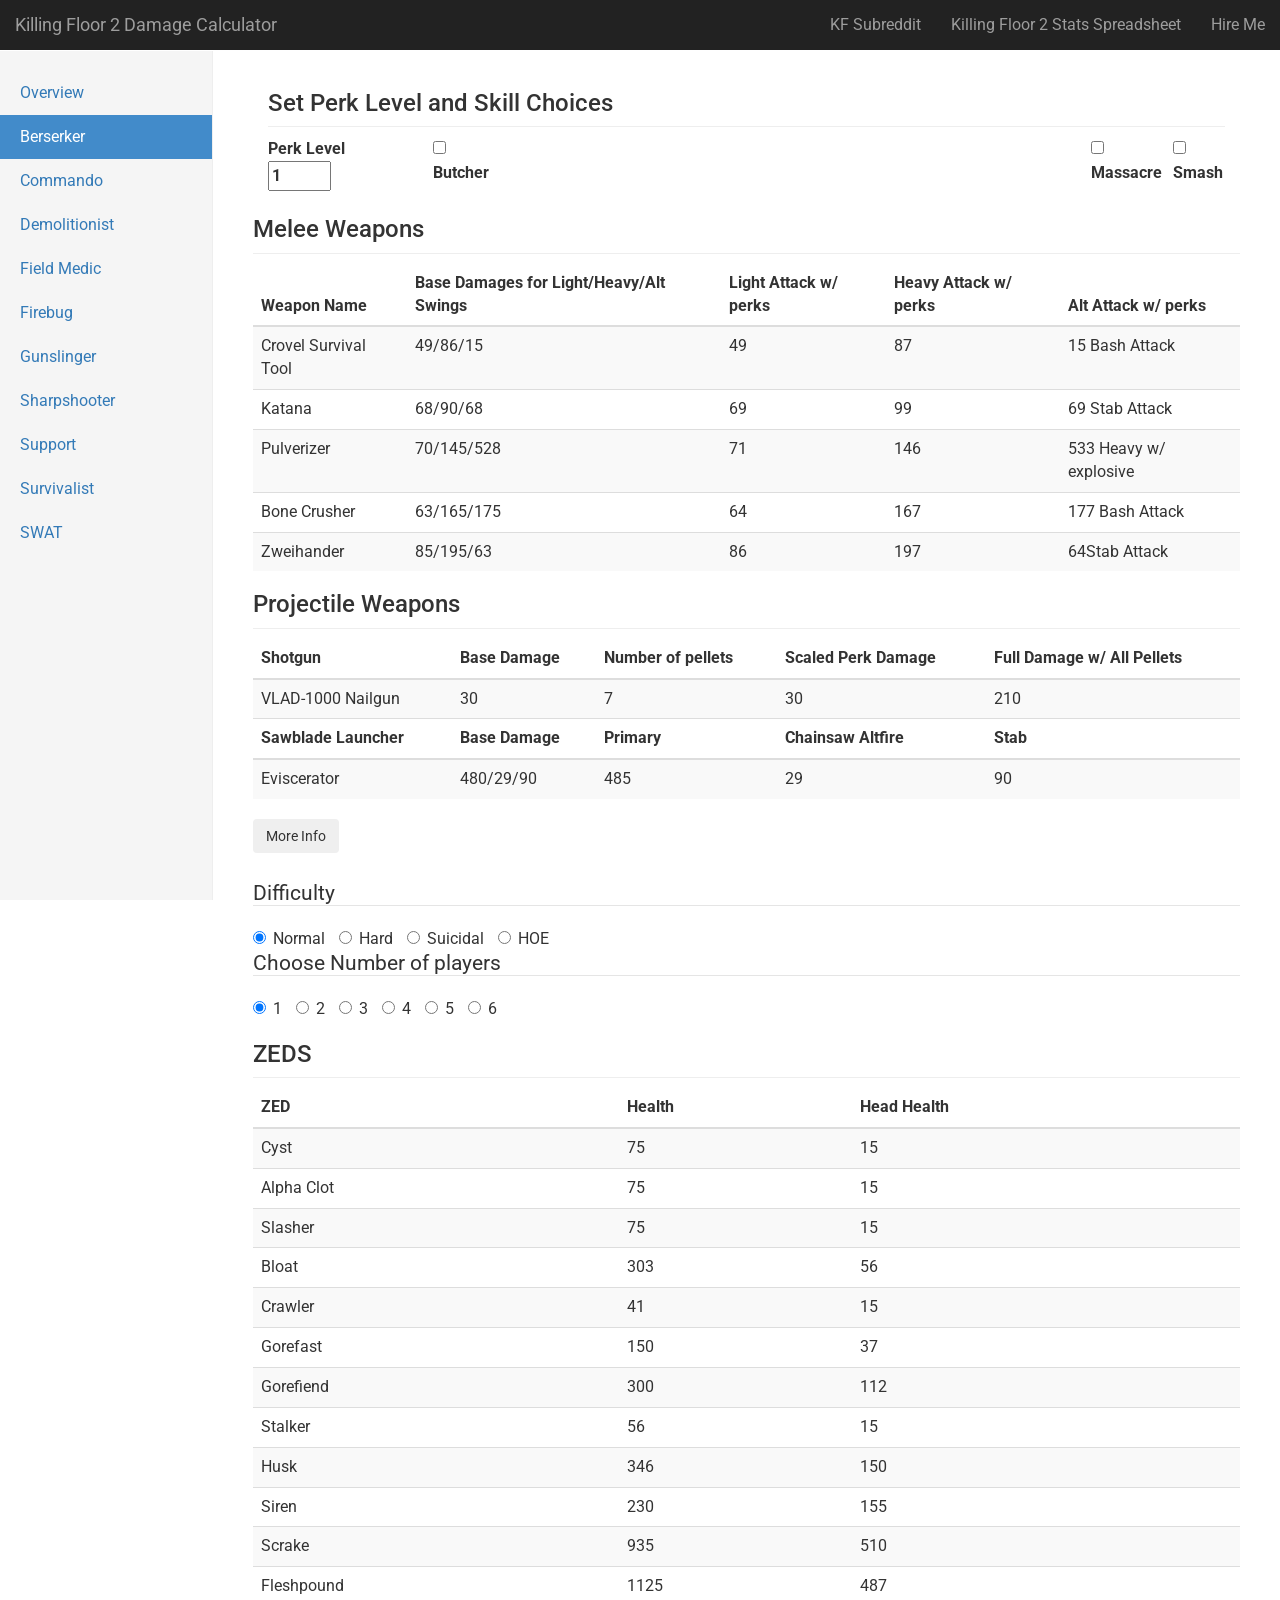
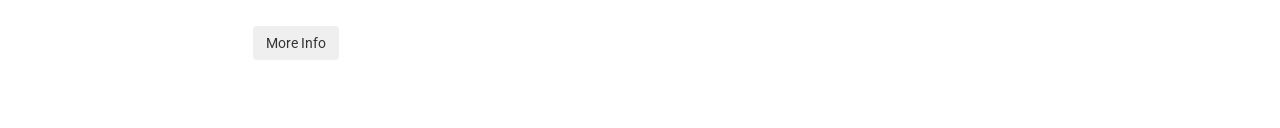
<file: berserker.html>
<!DOCTYPE html>
<html lang="en">

<head>
    <script>
        (function (i, s, o, g, r, a, m) {
            i['GoogleAnalyticsObject'] = r;
            i[r] = i[r] || function () {
                (i[r].q = i[r].q || []).push(arguments)
            }, i[r].l = 1 * new Date();
            a = s.createElement(o),
                m = s.getElementsByTagName(o)[0];
            a.async = 1;
            a.src = g;
            m.parentNode.insertBefore(a, m)
        })(window, document, 'script', 'https://www.google-analytics.com/analytics.js', 'ga');
        ga('create', 'UA-91874922-1', 'auto');
        ga('send', 'pageview');
    </script>
    <meta charset="utf-8">
    <meta http-equiv="X-UA-Compatible" content="IE=edge">
    <meta name="viewport" content="width=device-width, initial-scale=1">
    <link rel="icon" href="images/webico.ico">
    <title> KF2 Calculator</title>
    <script src="https://ajax.googleapis.com/ajax/libs/jquery/3.1.1/jquery.min.js"></script>
    <link href="bootstrap/css/bootstrap.min.css" rel="stylesheet">
    <link href="https://fonts.googleapis.com/css?family=Roboto:400,700" rel="stylesheet">

    <link href="styles/theme.default.min.css" rel="stylesheet">
    <link href="styles/main.css" rel="stylesheet">
</head>

<body>
    <nav class="navbar navbar-inverse navbar-fixed-top">
        <div class="container-fluid">
            <div class="navbar-header">
                <button type="button" class="navbar-toggle collapsed" data-toggle="collapse" data-target="#navbar" aria-expanded="false"
                    aria-controls="navbar"><span class="sr-only">Toggle navigation</span></button>
                <a class="navbar-brand" href="index.html">Killing Floor 2 Damage Calculator</a>
            </div>
            <div id="navbar" class="navbar-collapse collapse">
                <ul class="nav navbar-nav navbar-right">
                    <li><a href="https://www.reddit.com/r/killingfloor/">KF Subreddit</a></li>
                    <li><a href="https://docs.google.com/spreadsheets/d/1GDpg2mN1l_86U_RaDug0glFx8cZCuErwxZLiBKl9SyY/edit#gid=2068776317">Killing Floor 2 Stats Spreadsheet</a></li>
                    <li><a href="hire.html">Hire Me</a></li>
                </ul>
            </div>
        </div>
    </nav>
    <div class="container-fluid">
        <div class="row">
            <div class="col-sm-3 col-md-2 sidebar">
                <ul class="nav nav-sidebar">
                    <li><a href="index.html">Overview </a></li>
                    <li class="active"><a href="berserker.html">Berserker</a></li><span class="sr-only">(current)</span>
                    <li><a href="commando.html">Commando</a></li>
                    <li><a href="demolitionist.html">Demolitionist</a></li>
                    <li><a href="fieldmedic.html">Field Medic</a></li>
                    <li><a href="firebug.html">Firebug</a></li>
                    <li><a href="gunslinger.html">Gunslinger</a></li>
                    <li><a href="sharpshooter.html">Sharpshooter</a></li>
                    <li><a href="support.html">Support</a></li>
                    <li><a href="survivalist.html">Survivalist</a></li>
                    <li><a href="swat.html">SWAT</a></li>
                </ul>
<script async src="//pagead2.googlesyndication.com/pagead/js/adsbygoogle.js"></script>
<!-- sidebar res -->
<ins class="adsbygoogle"
     style="display:block"
     data-ad-client="ca-pub-0048982387602585"
     data-ad-slot="5665809515"
     data-ad-format="auto"></ins>
<script>
(adsbygoogle = window.adsbygoogle || []).push({});
</script>
            </div>

            <div class="col-sm-9 col-sm-offset-3 col-md-10 col-md-offset-2 main">
                <div class="container-fluid">
                    <h3 class="sub-header">Set Perk Level and Skill Choices</h3>
                    <div class="row">
                        <div class="col-xs-6 col-sm-3 col-lg-2">
                            <label>Perk Level <input type="number" class="equipCatValidation" id="perkLVL" name="perklevel" min="1" max="25" value="1"></label>
                        </div>
                        <div class="col-xs-6 col-sm-2 col-lg-1"> <label><input type="checkbox" id="chkbutch" value="" >Butcher</label>
                        </div>
                        <div class="col-xs-6 col-sm-2 col-lg-1 pull-right"> <label><input type="checkbox" id="chksmash" value="" >Smash</label>
                        </div>
                        <div class="col-xs-6 col-sm-2 col-lg-1 pull-right"> <label><input type="checkbox" id="chkmass" value="" >Massacre</label>
                        </div>
                    </div>
                </div>
                <h3 class="sub-header">Melee Weapons</h3>
                <div class="table-responsive">
                    <table class="table table-striped">
                        <thead>
                            <tr>
                                <th>Weapon Name</th>
                                <th>Base Damages for Light/Heavy/Alt Swings</th>
                                <th>Light Attack w/ perks</th>
                                <th>Heavy Attack w/ perks</th>
                                <th>Alt Attack w/ perks</th>
                            </tr>
                        </thead>
                        <tbody>
                            <tr data-toggle="tooltip" data-placement="top" title="Primary - Slashing<br>Alt - Bludgeon">
                                <td>Crovel Survival Tool</td>
                                <td>49/86/15</td>
                                <td><span class="cst1"></span></td>
                                <td><span class="cst2"></span></td>
                                <td><span class="cst3"></span> Bash Attack</td>
                            </tr>
                            <tr data-toggle="tooltip" data-placement="top" title="Primary - Slashing <br>Stab - Piercing">
                                <td>Katana</td>
                                <td>68/90/68</td>
                                <td><span class="kat1"></span></td>
                                <td><span class="kat2"></span></td>
                                <td><span class="kat3"></span> Stab Attack</td>
                            </tr>
                            <tr data-toggle="tooltip" data-placement="top" title="Primary - Bludgeon <br>Alt - Explosive">
                                <td>Pulverizer</td>
                                <td>70/145/528</td>
                                <td><span class="pulv1"></span></td>
                                <td><span class="pulv2"></span></td>
                                <td><span class="pulv3"></span> Heavy w/ explosive</td>
                            </tr>
                            <tr data-toggle="tooltip" data-placement="top" title="Bludgeon">
                                <td>Bone Crusher</td>
                                <td>63/165/175</td>
                                <td><span class="bc1"></span></td>
                                <td><span class="bc2"></span></td>
                                <td><span class="bc3"></span> Bash Attack</td>
                            </tr>
                            <tr data-toggle="tooltip" data-placement="top" title="Primary - Slashing <br>Stab - Piercing">
                                <td>Zweihander</td>
                                <td>85/195/63</td>
                                <td><span class="zwei1"></span></td>
                                <td><span class="zwei2"></span></td>
                                <td><span class="zwei3"></span>Stab Attack</td>
                            </tr>
                        </tbody>
                    </table>
                    <h3 class="sub-header">Projectile Weapons</h3>
                    <table class="table table-striped">
                        <thead>
                            <tr>
                                <th>Shotgun</th>
                                <th>Base Damage</th>
                                <th>Number of pellets</th>
                                <th>Scaled Perk Damage</th>
                                <th>Full Damage w/ All Pellets</th>
                            </tr>
                        </thead>
                        <tbody>
                            <tr data-toggle="tooltip" data-placement="top" title="Primary: Ballistic_Shotgun">
                                <td>VLAD-1000 Nailgun</td>
                                <td>30</td>
                                <td>7</td>
                                <td><span class="ng1"></span></td>
                                <td><span class="ng2"></span></td>
                            </tr>
                            <thead>
                                <tr>
                                    <th>Sawblade Launcher</th>
                                    <th>Base Damage</th>
                                    <th>Primary</th>
                                    <th>Chainsaw Altfire</th>
                                    <th>Stab</th>
                                </tr>
                            </thead>
                            <tr data-toggle="tooltip" data-placement="top" title="Primary: Slashing">
                                <td>Eviscerator</td>
                                <td>480/29/90</td>
                                <td><span class="evis1"></span></td>
                                <td><span class="evis2"></span></td>
                                <td><span class="evis3"></span></td>
                            </tr>
                        </tbody>
                    </table>
                </div>

                <input type="button" class="btn moreInfoButtonClass" value="More Info">
                <div class="moreInfoDivClass">
                    <ul>
                        <li>Berserker's damage is rounded</li>
                        <li>All Berserker damage numbers are taken here at their highest value</li>
                        <li>Actual in-game damage dependent on melee tracers see <a href="https://docs.google.com/spreadsheets/d/1GDpg2mN1l_86U_RaDug0glFx8cZCuErwxZLiBKl9SyY/edit#gid=2068776317&range=A213:B213">here</a>                            </li>
                    </ul>
                </div>
                
                
                <div class="container-fluid">
                    <div class="row">
                        <fieldset>
                            <legend>Difficulty</legend>
                            <label class="radio-inline">
                        <input type="radio" name="difficulty" id="normaldiff" value="Normal" checked class = "rButton"> Normal
                    </label>
                            <label class="radio-inline">
                        <input type="radio" name="difficulty" id="harddiff" value="Hard" class = "rButton"> Hard
                    </label>
                            <label class="radio-inline">
                        <input type="radio" name="difficulty" id="suicidaldiff" value="Suicidal" class = "rButton"> Suicidal
                    </label>
                            <label class="radio-inline">
                        <input type="radio" name="difficulty" id="HOEdiff" value="HOE" class = "rButton"> HOE
                    </label>
                        </fieldset>
                    </div>

                    <div class="row">
                        <fieldset>
                            <legend>Choose Number of players</legend>
                            <label class="radio-inline">
                        <input type="radio" name="numberofplayers" id="1play" value="1play" checked class = "rButton"> 1
                    </label>
                            <label class="radio-inline">
                        <input type="radio" name="numberofplayers" id="2play" value="2play" class = "rButton"> 2
                    </label>
                            <label class="radio-inline">
                        <input type="radio" name="numberofplayers" id="3play" value="3play" class = "rButton"> 3
                    </label>
                            <label class="radio-inline">
                        <input type="radio" name="numberofplayers" id="4play" value="4play" class = "rButton"> 4
                    </label>
                            <label class="radio-inline">
                        <input type="radio" name="numberofplayers" id="5play" value="5play" class = "rButton"> 5
                    </label>
                            <label class="radio-inline">
                        <input type="radio" name="numberofplayers" id="6play" value="6play" class = "rButton"> 6
                    </label>
                        </fieldset>
                    </div>
                </div>

                <h3 class="sub-header">ZEDS</h3>
                <div class="table-responsive">
                    <table class="table table-striped">
                        <thead>
                            <tr>
                                <th>ZED</th>
                                <th>Health</th>
                                <th>Head Health</th>
                            </tr>
                        </thead>
                        <tbody>
                            <tr data-toggle="tooltip" data-placement="top" title="<div>
                               Resistances <br> Slashing - x0.85<br> Bludgeon - x0.9 <br> Microwave - x0.25 <br> <br>
                               Vulnerabilities <br> Ballistic_Submachinegun - x1.5 <br> Ballistic_AssaultRifle - x1.5 <br> Ballistic_Handgun - x1.01</div>">
                                <td> Cyst</td>
                                <td><span class="cysthp"></span></td>
                                <td><span class="cystHhp"></span></td>
                            </tr>
                            <tr data-toggle="tooltip" data-placement="top" title="Resistances <br>Ballistic_Rifle - x0.85<br> Slashing - x0.85 <br> Bludgeon - x0.9<br> Microwave - x0.25 <br><br>
                                Vulnerabilities <br>Ballistic_Submachinegun - x1.5 <br> Ballistic_Handgun - x1.01 ">
                                <td>Alpha Clot</td>
                                <td><span class="alphahp"></span></td>
                                <td><span class="alphaHhp"></span></td>
                            </tr>
                            <tr data-toggle="tooltip" data-placement="top" title="Resistances <br>Ballistic_Rifle - x0.85<br> Slashing - x0.85 <br> Bludgeon - x0.9<br> Microwave - x0.25<br><br>
                                Vulnerabilities <br> Ballistic_Submachinegun - x1.5 <br> Ballistic_Handgun - x1.01">
                                <td>Slasher</td>
                                <td><span class="slasherhp"></span></td>
                                <td><span class="slasherHhp"></span></td>
                            </tr>
                            <tr data-toggle="tooltip" data-placement="top" title="Resistances <br>Ballistic_Submachinegun - x0.35<br> Ballistic_AssaultRifle - x0.35 (Ballistic_AR15 - x0.4)<br> Ballistic_Shotgun - x0.25<br> Ballistic_Handgun - x0.35 (Ballistic_9mm - x0.65)<br> Ballistic_Rifle - x0.3<br> Slashing - x0.3<br> Bludgeon - x0.3<br> Microwave - x0.8<br> Explosive - x0.5<br> Piercing - x0.25<br> Toxic - x0.25">
                                <td>Bloat</td>
                                <td><span class="bloathp"></span></td>
                                <td><span class="bloatHhp"></span></td>
                            </tr>
                            <tr data-toggle="tooltip" data-placement="top" title="Resistances <br>Bludgeon - x0.9<br> Fire - x0.9<br> Microwave - x0.2 <br><br>
                             Vulnerabilities <br> Ballistic_Submachinegun - x1.5 <br> Ballistic_AssaultRifle - x1.5">
                                <td>Crawler</td>
                                <td><span class="crawlerhp"></span></td>
                                <td><span class="crawlerHhp"></span></td>
                            </tr>
                            <tr data-toggle="tooltip" data-placement="top" title="Resistances <br>Slashing - x0.8<br> Bludgeon - x0.9<br> Fire - x0.85<br> Microwave - x0.85<br> Piercing - x0.75<br> Toxic - x0.75 <br><br> Vulnerabilities <br> Ballistic_AssaultRifle - x1.2 <br> Ballistic_Shotgun - x1.6 <br> Ballistic_Rifle - x1.25">
                                <td>Gorefast</td>
                                <td><span class="gorefasthp"></span></td>
                                <td><span class="gorefastHhp"></span></td>
                            </tr>
                            <tr data-toggle="tooltip" data-placement="top" title="Resistances <br>Slashing - x0.8<br> Bludgeon - x0.9<br> Fire - x0.85<br> Microwave - x0.85<br> Piercing - x0.75<br> Toxic - x0.75 <br><br> Vulnerabilities <br> Ballistic_AssaultRifle - x1.2 <br> Ballistic_Shotgun - x1.6 <br> Ballistic_Rifle - x1.25">
                                <td>Gorefiend</td>
                                <td><span class="gorefiendhp"></span></td>
                                <td><span class="gorefiendHhp"></span></td>
                            </tr>
                            <tr data-toggle="tooltip" data-placement="top" title="Resistances <br>Slashing - x0.8<br> Bludgeon - x0.9<br> Fire - x0.85<br> Microwave - x0.85<br> Piercing - x0.75<br> Toxic - x0.75 <br><br> Vulnerabilities <br> Ballistic_AssaultRifle - x1.5">
                                <td>Stalker</td>
                                <td><span class="stalkerhp"></span></td>
                                <td><span class="stalkerHhp"></span></td>
                            </tr>
                            <tr data-toggle="tooltip" data-placement="top" title="Resistances <br>Ballistic_Submachinegun - x0.75<br> Ballistic_AssaultRifle - x0.6<br> Ballistic_Handgun - x0.85 <br> Ballistic_Rifle - x0.7<br> Slashing - x0.75<br> Bludgeon - x0.85<br> Fire - x0.5<br> Explosive - x0.75<br> Piercing - x0.5<br> Toxic - x0.25 <br><br> Vulnerabilities <br> Microwave - x1.15">
                                <td>Husk </td>
                                <td><span class="huskhp"></span></td>
                                <td><span class="huskHhp"></span></td>
                            </tr>
                            <tr data-toggle="tooltip" data-placement="top" title="Resistances <br>Fire - x0.5<br> Microwave - x0.85<br> Explosive - x0.85<br> Piercing - x0.5<br> Toxic - x0.25">
                                <td>Siren</td>
                                <td><span class="sirenhp"></span></td>
                                <td><span class="sirenHhp"></span></td>
                            </tr>
                            <tr data-toggle="tooltip" data-placement="top" title="Resistances <br>Ballistic_Shotgun - x0.9<br> Ballistic_Handgun - x0.8<br> Fire - x0.3<br> Explosive - x0.4<br> Piercing - x0.75<br> Toxic - x0.25 <br><br> Vulnerabilities <br> Ballistic_RPG7Impact - x4">
                                <td>Scrake</td>
                                <td><span class="scrakehp"></span></td>
                                <td><span class="scrakeHhp"></span></td>
                            </tr>
                            <tr data-toggle="tooltip" data-placement="top" title="Resistances <br>Ballistic_Submachinegun - x0.5<br> Ballistic_AssaultRifle - x0.5<br> Ballistic_Shotgun - x0.75<br> Ballistic_Handgun - x0.75<br> Ballistic_Rifle - x0.75<br> Slashing - x0.5<br> Bludgeon - x0.6<br> Fire - x0.3<br> Piercing - x0.75<br> Toxic - x0.25 <br><br> Vulnerabilities <br> Explosive - x1.5">
                                <td>Fleshpound</td>
                                <td><span class="fleshpoundhp"></span></td>
                                <td><span class="fleshpoundHhp"></span></td>
                            </tr>
                        </tbody>
                    </table>
                </div>
                <input type="button" class="btn moreInfoButtonZED" value="More Info">
                <div class="moreInfoZedDiv">
                    <h3>Applying Damage to ZED formula</h3>
                    <ol>
                        <li>Calculate damage in weapon-specific formula applies to melee weapon swing direction</li>
                        <li> The damage is then rounded down based on the hitzone.</li>
                        For example, if you shoot a Bloat's cleavers the formula would be NewDmg = (BaseWeaponDmg * .2) in most cases this causes
                        a base damage reduction
                        <li>ZED Vulnerability or Resistance to Damage types is then applied</li>
                        <li>Check if ZED is blocking, and if so, adjust Damage value</li>
                        <li>Perk damage values are applied at this step.</li>
                        <li>Check for Field Medic Injection buff Damage = Roundup (Damage x Focus Injection Mod)</li>
                        <li>Zed <a href="https://docs.google.com/spreadsheets/d/1GDpg2mN1l_86U_RaDug0glFx8cZCuErwxZLiBKl9SyY/edit#gid=2068776317&range=A122:B122">Decapitation </a>Decapitation
                            <a href="https://docs.google.com/spreadsheets/d/1GDpg2mN1l_86U_RaDug0glFx8cZCuErwxZLiBKl9SyY/edit#gid=2068776317&range=A281:E281">check</a>                            is done</li>
                    </ol>
                    <strong>TLDR</strong>: Start with weapon base damage
                    <ol>
                        <li><strong>Skip</strong> if using a <strong>Ranged Weapon</strong></li>
                        <li>Hitzone Modifier</li>
                        <li>Apply dmg type resistances/weaknesses</li>
                        <li><strong>Skip</strong> if ZED <strong>Isn't Blocking</strong></li>
                        <li>Perks applied to base damage here</li>
                        <li>Check if you have medic buff</li>
                        <li>Checks for ZED head pop</li>
                    </ol>

                    Other Notes
                    <ul>
                        <li>Information above paraphrased from the spreadsheet at this
                            <a href="https://docs.google.com/spreadsheets/d/1GDpg2mN1l_86U_RaDug0glFx8cZCuErwxZLiBKl9SyY/edit#gid=2068776317&range=A271:B271">section</a></li>
                        <li>The damage type Resistances and Vulnerabilities are applied BEFORE perk bonuses (This can be very
                            significant to the actual damage done)</li>
                        <li>Slashing Damage Resistance does not apply to Class knives on cyst, Alpha Clot and Slasher</li>
                        <li>Exact damage type for each weapon found on corresponding class pages</li>
                        <li>If the ZED isn't Resistant or Vulnerable to a damage type, you can skip step 3 as the modifier is
                            a neutral x 1.0 (nothing changes) </li>
                        <li>Sirens and Bloats have no vulnerable Damage Types</li>
                        <li>If the tooltip for each ZED does not list a damage type for Resistances or Vulnerabilities, it is
                            neutral</li>
                    </ul>

                </div>
<script async src="//pagead2.googlesyndication.com/pagead/js/adsbygoogle.js"></script>
<!-- Main -->
<ins class="adsbygoogle"
     style="display:block"
     data-ad-client="ca-pub-0048982387602585"
     data-ad-slot="8312549669"
     data-ad-format="auto"></ins>
<script>
(adsbygoogle = window.adsbygoogle || []).push({});
</script>
        </div>


            <script src="scripts/main.js"></script>
            <script src="scripts/berserker.js"></script>
            <script src="scripts/zedhp.js"></script>

            <!-- jQuery (necessary for Bootstrap's JavaScript plugins) -->
            <script>
                window.jQuery || document.write('<script src=bootstrap/js/jquery.min.js><\/script>')
            </script>
            <!-- Include all compiled plugins (below), or include individual files as needed -->
            <script src="bootstrap/js/bootstrap.min.js"></script>


</body>

</html>
</file>
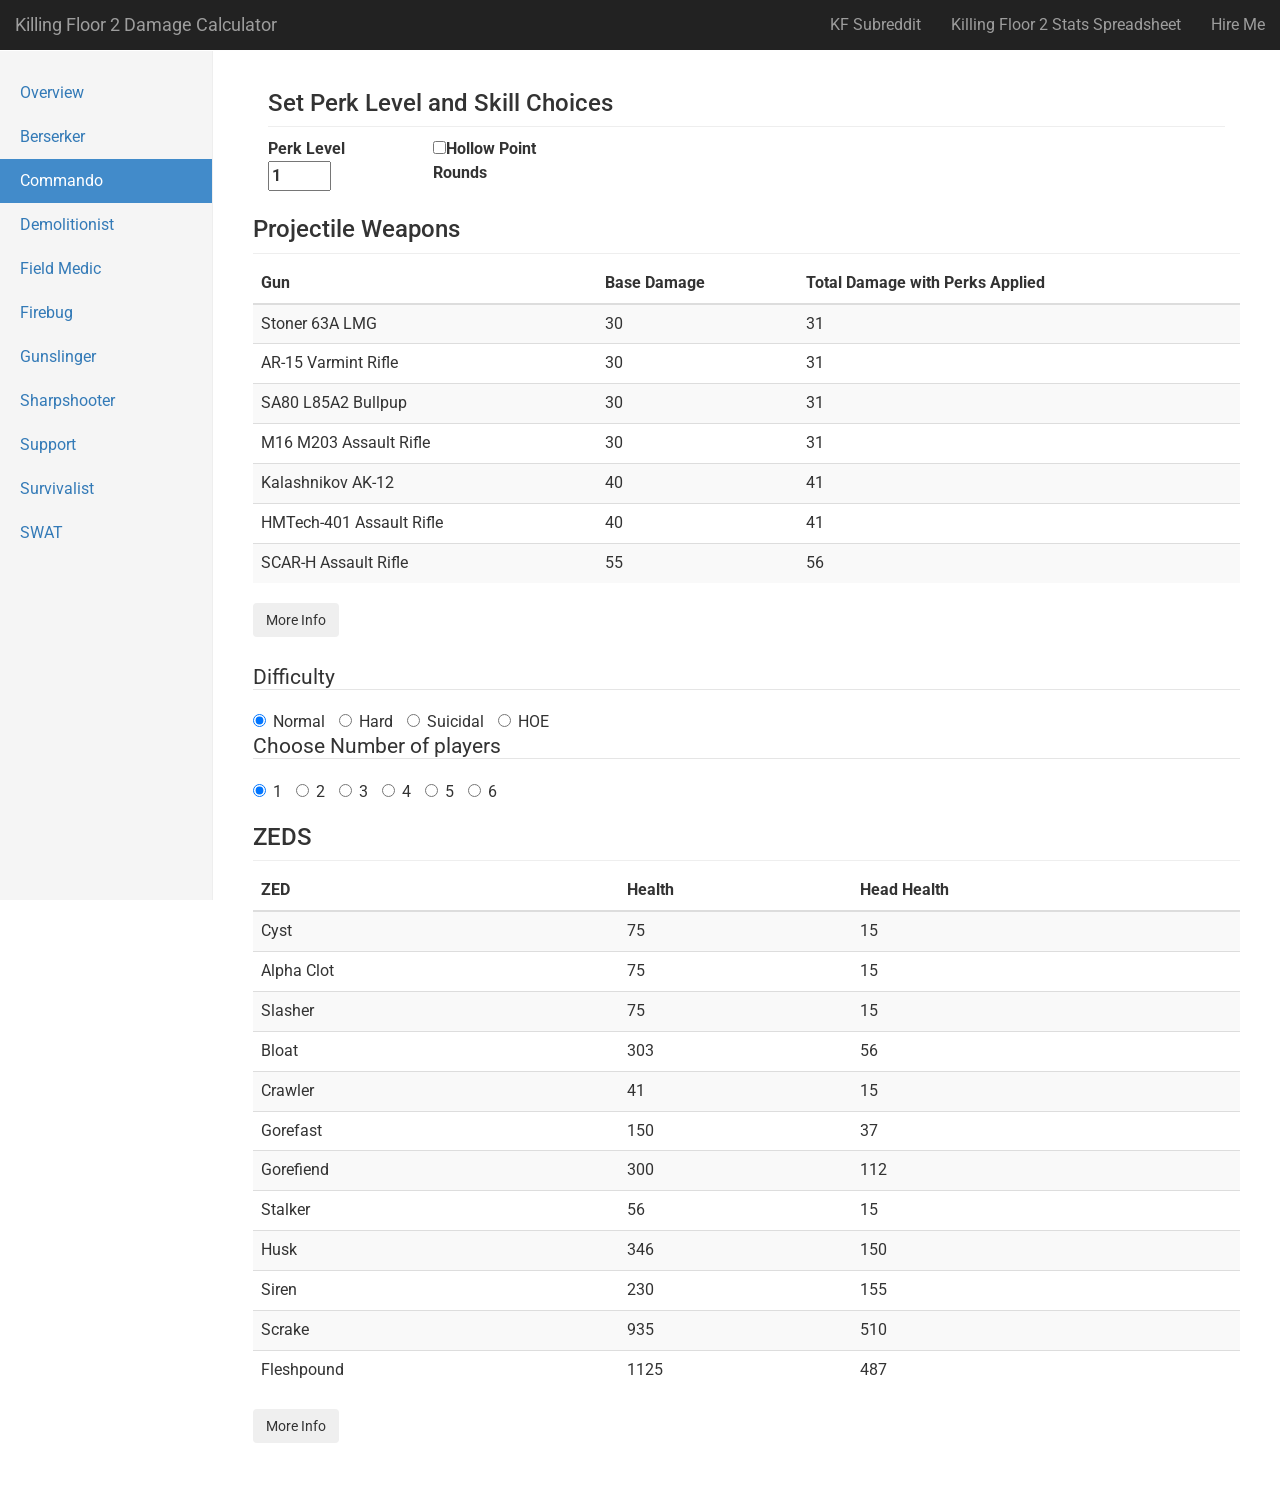
<file: commando.html>
<!DOCTYPE html>
<html lang="en">

<head>
    <script>
        (function (i, s, o, g, r, a, m) {
            i['GoogleAnalyticsObject'] = r;
            i[r] = i[r] || function () {
                (i[r].q = i[r].q || []).push(arguments)
            }, i[r].l = 1 * new Date();
            a = s.createElement(o),
                m = s.getElementsByTagName(o)[0];
            a.async = 1;
            a.src = g;
            m.parentNode.insertBefore(a, m)
        })(window, document, 'script', 'https://www.google-analytics.com/analytics.js', 'ga');
        ga('create', 'UA-91874922-1', 'auto');
        ga('send', 'pageview');
    </script>
    <meta charset="utf-8">
    <meta http-equiv="X-UA-Compatible" content="IE=edge">
    <meta name="viewport" content="width=device-width, initial-scale=1">
    <link rel="icon" href="images/webico.ico">
    <title> KF2 Calculator</title>
    <script src="https://ajax.googleapis.com/ajax/libs/jquery/3.1.1/jquery.min.js"></script>
    <link href="bootstrap/css/bootstrap.min.css" rel="stylesheet">
    <link href="https://fonts.googleapis.com/css?family=Roboto:400,700" rel="stylesheet">
    <link href="styles/theme.default.min.css" rel="stylesheet">
    <link href="styles/main.css" rel="stylesheet">
</head>

<body>
    <nav class="navbar navbar-inverse navbar-fixed-top">
        <div class="container-fluid">
            <div class="navbar-header">
                <button type="button" class="navbar-toggle collapsed" data-toggle="collapse" data-target="#navbar" aria-expanded="false"
                    aria-controls="navbar"><span class="sr-only">Toggle navigation</span></button>
                <a class="navbar-brand" href="index.html">Killing Floor 2 Damage Calculator</a>
            </div>
            <div id="navbar" class="navbar-collapse collapse">
                <ul class="nav navbar-nav navbar-right">
                    <li><a href="https://www.reddit.com/r/killingfloor/">KF Subreddit</a></li>
                    <li><a href="https://docs.google.com/spreadsheets/d/1GDpg2mN1l_86U_RaDug0glFx8cZCuErwxZLiBKl9SyY/edit#gid=2068776317">Killing Floor 2 Stats Spreadsheet</a></li>
                    <li><a href="hire.html">Hire Me</a></li>
                </ul>
            </div>
        </div>
    </nav>
    <div class="container-fluid">
        <div class="row">
            <div class="col-sm-3 col-md-2 sidebar" id="sidebar">
                <ul class="nav nav-sidebar">
                    <li><a href="index.html">Overview </a></li>
                    <li><a href="berserker.html">Berserker</a></li>
                    <li class="active"><a href="commando.html">Commando</a></li><span class="sr-only">(current)</span>
                    <li><a href="demolitionist.html">Demolitionist</a></li>
                    <li><a href="fieldmedic.html">Field Medic</a></li>
                    <li><a href="firebug.html">Firebug</a></li>
                    <li><a href="gunslinger.html">Gunslinger</a></li>
                    <li><a href="sharpshooter.html">Sharpshooter</a></li>
                    <li><a href="support.html">Support</a></li>
                    <li><a href="survivalist.html">Survivalist</a></li>
                    <li><a href="swat.html">SWAT</a></li>
                </ul>
                <script async src="//pagead2.googlesyndication.com/pagead/js/adsbygoogle.js"></script>
<!-- sidebar res -->
<ins class="adsbygoogle"
     style="display:block"
     data-ad-client="ca-pub-0048982387602585"
     data-ad-slot="5665809515"
     data-ad-format="auto"></ins>
<script>
(adsbygoogle = window.adsbygoogle || []).push({});
</script>
            </div>
        </div>
    </div>
    <div class="col-sm-9 col-sm-offset-3 col-md-10 col-md-offset-2  main">
        <div class="container-fluid">
            <h3 class="sub-header">Set Perk Level and Skill Choices</h3>

            <div class="row">

                <div class="col-xs-6 col-sm-3 col-lg-2">

                    <label>Perk Level <input type="number" class="equipCatValidation" id="perkLVL" name="perklevel" min="1" max="25" value="1"></label>

                </div>

                <div class="col-xs-6 col-sm-3 col-lg-2">

                    <label><input type="checkbox" id="chkHPR" value="">Hollow Point Rounds</label>

                </div>


            </div>

        </div>

        <h3 class="sub-header">Projectile Weapons</h3>
        <div class="table-responsive">
            <table class="table table-striped">
                <thead>
                    <tr>
                        <th>Gun</th>
                        <th>Base Damage</th>
                        <th>Total Damage with Perks Applied</th>
                    </tr>
                </thead>
                <tbody>
                    <tr data-toggle="tooltip" data-placement="top" title="Ballistic_AssaultRifle">
                        <td>Stoner 63A LMG</td>
                        <td>30</td>
                        <td><span class="LMG"></span></td>
                    </tr>
                    <tr data-toggle="tooltip" data-placement="top" title="Ballistic_AssaultRifle">
                        <td>AR-15 Varmint Rifle</td>
                        <td>30</td>
                        <td><span class="res1"></span></td>
                    </tr>
                    <tr data-toggle="tooltip" data-placement="top" title="Ballistic_AssaultRifle">
                        <td>SA80 L85A2 Bullpup</td>
                        <td>30</td>
                        <td><span class="res1"></span></td>
                    </tr>
                    <tr data-toggle="tooltip" data-placement="top" title="Primary - Ballistic_AssaultRifle <br>Alt - Ballistic_Shell, Explosive">
                        <td>M16 M203 Assault Rifle</td>
                        <td>30</td>
                        <td><span class="res1"></span></td>
                    </tr>
                    <tr data-toggle="tooltip" data-placement="top" title="Ballistic_AssaultRifle">
                        <td>Kalashnikov AK-12</td>
                        <td>40</td>
                        <td><span class="res2"></span></td>
                    </tr>
                    <tr data-toggle="tooltip" data-placement="top" title="Ballistic_AssaultRifle">
                        <td>HMTech-401 Assault Rifle</td>
                        <td>40</td>
                        <td><span class="res2"></span></td>
                    </tr>
                    <tr data-toggle="tooltip" data-placement="top" title="Ballistic_AssaultRifle">
                        <td>SCAR-H Assault Rifle</td>
                        <td>55</td>
                        <td><span class="res3"></span></td>
                    </tr>
                </tbody>
            </table>
        </div>

        <input type="button" class="btn moreInfoButtonClass" value="More Info">
        <div class="moreInfoDivClass">
            <ul>
                <li>Commando damage is rounded up</li>
            </ul>
        </div>
        <div class="container-fluid">
            <div class="row">
                <fieldset>
                    <legend>Difficulty</legend>
                    <label class="radio-inline">
                        <input type="radio" name="difficulty" id="normaldiff" value="Normal" checked class = "rButton"> Normal
                    </label>
                    <label class="radio-inline">
                        <input type="radio" name="difficulty" id="harddiff" value="Hard" class = "rButton"> Hard
                    </label>
                    <label class="radio-inline">
                        <input type="radio" name="difficulty" id="suicidaldiff" value="Suicidal" class = "rButton"> Suicidal
                    </label>
                    <label class="radio-inline">
                        <input type="radio" name="difficulty" id="HOEdiff" value="HOE" class = "rButton"> HOE
                    </label>
                </fieldset>
            </div>

            <div class="row">
                <fieldset>
                    <legend>Choose Number of players</legend>
                    <label class="radio-inline">
                        <input type="radio" name="numberofplayers" id="1play" value="1play" checked class = "rButton"> 1
                    </label>
                    <label class="radio-inline">
                        <input type="radio" name="numberofplayers" id="2play" value="2play" class = "rButton"> 2
                    </label>
                    <label class="radio-inline">
                        <input type="radio" name="numberofplayers" id="3play" value="3play" class = "rButton"> 3
                    </label>
                    <label class="radio-inline">
                        <input type="radio" name="numberofplayers" id="4play" value="4play" class = "rButton"> 4
                    </label>
                    <label class="radio-inline">
                        <input type="radio" name="numberofplayers" id="5play" value="5play" class = "rButton"> 5
                    </label>
                    <label class="radio-inline">
                        <input type="radio" name="numberofplayers" id="6play" value="6play" class = "rButton"> 6
                    </label>
                </fieldset>
            </div>
        </div>

        <h3 class="sub-header">ZEDS</h3>
        <div class="table-responsive">
            <table class="table table-striped">
                <thead>
                    <tr>
                        <th>ZED</th>
                        <th>Health</th>
                        <th>Head Health</th>
                    </tr>
                </thead>
                <tbody>
                    <tr data-toggle="tooltip" data-placement="top" title="<div>
                               Resistances <br> Slashing - x0.85<br> Bludgeon - x0.9 <br> Microwave - x0.25 <br> <br>
                               Vulnerabilities <br> Ballistic_Submachinegun - x1.5 <br> Ballistic_AssaultRifle - x1.5 <br> Ballistic_Handgun - x1.01</div>">
                        <td> Cyst</td>
                        <td><span class="cysthp"></span></td>
                        <td><span class="cystHhp"></span></td>
                    </tr>
                    <tr data-toggle="tooltip" data-placement="top" title="Resistances <br>Ballistic_Rifle - x0.85<br> Slashing - x0.85 <br> Bludgeon - x0.9<br> Microwave - x0.25 <br><br>
                                Vulnerabilities <br>Ballistic_Submachinegun - x1.5 <br> Ballistic_Handgun - x1.01 ">
                        <td>Alpha Clot</td>
                        <td><span class="alphahp"></span></td>
                        <td><span class="alphaHhp"></span></td>
                    </tr>
                    <tr data-toggle="tooltip" data-placement="top" title="Resistances <br>Ballistic_Rifle - x0.85<br> Slashing - x0.85 <br> Bludgeon - x0.9<br> Microwave - x0.25<br><br>
                                Vulnerabilities <br> Ballistic_Submachinegun - x1.5 <br> Ballistic_Handgun - x1.01">
                        <td>Slasher</td>
                        <td><span class="slasherhp"></span></td>
                        <td><span class="slasherHhp"></span></td>
                    </tr>
                    <tr data-toggle="tooltip" data-placement="top" title="Resistances <br>Ballistic_Submachinegun - x0.35<br> Ballistic_AssaultRifle - x0.35 (Ballistic_AR15 - x0.4)<br> Ballistic_Shotgun - x0.25<br> Ballistic_Handgun - x0.35 (Ballistic_9mm - x0.65)<br> Ballistic_Rifle - x0.3<br> Slashing - x0.3<br> Bludgeon - x0.3<br> Microwave - x0.8<br> Explosive - x0.5<br> Piercing - x0.25<br> Toxic - x0.25">
                        <td>Bloat</td>
                        <td><span class="bloathp"></span></td>
                        <td><span class="bloatHhp"></span></td>
                    </tr>
                    <tr data-toggle="tooltip" data-placement="top" title="Resistances <br>Bludgeon - x0.9<br> Fire - x0.9<br> Microwave - x0.2 <br><br>
                             Vulnerabilities <br> Ballistic_Submachinegun - x1.5 <br> Ballistic_AssaultRifle - x1.5">
                        <td>Crawler</td>
                        <td><span class="crawlerhp"></span></td>
                        <td><span class="crawlerHhp"></span></td>
                    </tr>
                    <tr data-toggle="tooltip" data-placement="top" title="Resistances <br>Slashing - x0.8<br> Bludgeon - x0.9<br> Fire - x0.85<br> Microwave - x0.85<br> Piercing - x0.75<br> Toxic - x0.75 <br><br> Vulnerabilities <br> Ballistic_AssaultRifle - x1.2 <br> Ballistic_Shotgun - x1.6 <br> Ballistic_Rifle - x1.25">
                        <td>Gorefast</td>
                        <td><span class="gorefasthp"></span></td>
                        <td><span class="gorefastHhp"></span></td>
                    </tr>
                    <tr data-toggle="tooltip" data-placement="top" title="Resistances <br>Slashing - x0.8<br> Bludgeon - x0.9<br> Fire - x0.85<br> Microwave - x0.85<br> Piercing - x0.75<br> Toxic - x0.75 <br><br> Vulnerabilities <br> Ballistic_AssaultRifle - x1.2 <br> Ballistic_Shotgun - x1.6 <br> Ballistic_Rifle - x1.25">
                        <td>Gorefiend</td>
                        <td><span class="gorefiendhp"></span></td>
                        <td><span class="gorefiendHhp"></span></td>
                    </tr>
                    <tr data-toggle="tooltip" data-placement="top" title="Resistances <br>Slashing - x0.8<br> Bludgeon - x0.9<br> Fire - x0.85<br> Microwave - x0.85<br> Piercing - x0.75<br> Toxic - x0.75 <br><br> Vulnerabilities <br> Ballistic_AssaultRifle - x1.5">
                        <td>Stalker</td>
                        <td><span class="stalkerhp"></span></td>
                        <td><span class="stalkerHhp"></span></td>
                    </tr>
                    <tr data-toggle="tooltip" data-placement="top" title="Resistances <br>Ballistic_Submachinegun - x0.75<br> Ballistic_AssaultRifle - x0.6<br> Ballistic_Handgun - x0.85 <br> Ballistic_Rifle - x0.7<br> Slashing - x0.75<br> Bludgeon - x0.85<br> Fire - x0.5<br> Explosive - x0.75<br> Piercing - x0.5<br> Toxic - x0.25 <br><br> Vulnerabilities <br> Microwave - x1.15">
                        <td>Husk </td>
                        <td><span class="huskhp"></span></td>
                        <td><span class="huskHhp"></span></td>
                    </tr>
                    <tr data-toggle="tooltip" data-placement="top" title="Resistances <br>Fire - x0.5<br> Microwave - x0.85<br> Explosive - x0.85<br> Piercing - x0.5<br> Toxic - x0.25">
                        <td>Siren</td>
                        <td><span class="sirenhp"></span></td>
                        <td><span class="sirenHhp"></span></td>
                    </tr>
                    <tr data-toggle="tooltip" data-placement="top" title="Resistances <br>Ballistic_Shotgun - x0.9<br> Ballistic_Handgun - x0.8<br> Fire - x0.3<br> Explosive - x0.4<br> Piercing - x0.75<br> Toxic - x0.25 <br><br> Vulnerabilities <br> Ballistic_RPG7Impact - x4">
                        <td>Scrake</td>
                        <td><span class="scrakehp"></span></td>
                        <td><span class="scrakeHhp"></span></td>
                    </tr>
                    <tr data-toggle="tooltip" data-placement="top" title="Resistances <br>Ballistic_Submachinegun - x0.5<br> Ballistic_AssaultRifle - x0.5<br> Ballistic_Shotgun - x0.75<br> Ballistic_Handgun - x0.75<br> Ballistic_Rifle - x0.75<br> Slashing - x0.5<br> Bludgeon - x0.6<br> Fire - x0.3<br> Piercing - x0.75<br> Toxic - x0.25 <br><br> Vulnerabilities <br> Explosive - x1.5">
                        <td>Fleshpound</td>
                        <td><span class="fleshpoundhp"></span></td>
                        <td><span class="fleshpoundHhp"></span></td>
                    </tr>
                </tbody>
            </table>
        </div>
        <input type="button" class="btn moreInfoButtonZED" value="More Info">
        <div class="moreInfoZedDiv">
            <h3>Applying Damage to ZED formula</h3>
            <ol>
                <li>Calculate damage in weapon-specific formula applies to melee weapon swing direction</li>
                <li> The damage is then rounded down based on the hitzone.</li>
                For example, if you shoot a Bloat's cleavers the formula would be NewDmg = (BaseWeaponDmg * .2) in most cases this causes
                a base damage reduction
                <li>ZED Vulnerability or Resistance to Damage types is then applied</li>
                <li>Check if ZED is blocking, and if so, adjust Damage value</li>
                <li>Perk damage values are applied at this step.</li>
                <li>Check for Field Medic Injection buff Damage = Roundup (Damage x Focus Injection Mod)</li>
                <li>Zed <a href="https://docs.google.com/spreadsheets/d/1GDpg2mN1l_86U_RaDug0glFx8cZCuErwxZLiBKl9SyY/edit#gid=2068776317&range=A122:B122">Decapitation </a>Decapitation
                    <a href="https://docs.google.com/spreadsheets/d/1GDpg2mN1l_86U_RaDug0glFx8cZCuErwxZLiBKl9SyY/edit#gid=2068776317&range=A281:E281">check</a>                    is done</li>
            </ol>
      
            <strong>TLDR</strong>: Start with weapon base damage
            <ol>
                <li><strong>Skip</strong> if using a <strong>Ranged Weapon</strong></li>
                <li>Hitzone Modifier</li>
                <li>Apply dmg type resistances/weaknesses</li>
                <li><strong>Skip</strong> if ZED <strong>Isn't Blocking</strong></li>
                <li>Perks applied to base damage here</li>
                <li>Check if you have medic buff</li>
                <li>Checks for ZED head pop</li>
            </ol>

            Other Notes
            <ul>
                <li>Information above paraphrased from the spreadsheet at this
                    <a href="https://docs.google.com/spreadsheets/d/1GDpg2mN1l_86U_RaDug0glFx8cZCuErwxZLiBKl9SyY/edit#gid=2068776317&range=A271:B271">section</a></li>
                <li>The damage type Resistances and Vulnerabilities are applied BEFORE perk bonuses (This can be very significant
                    to the actual damage done)</li>
                <li>Slashing Damage Resistance does not apply to Class knives on cyst, Alpha Clot and Slasher</li>
                <li>Exact damage type for each weapon found on corresponding class pages</li>
                <li>If the ZED isn't Resistant or Vulnerable to a damage type, you can skip step 3 as the modifier is a neutral
                    x 1.0 (nothing changes) </li>
                <li>Sirens and Bloats have no vulnerable Damage Types</li>
                <li>If the tooltip for each ZED does not list a damage type for Resistances or Vulnerabilities, it is neutral</li>
            </ul>

        </div>

<script async src="//pagead2.googlesyndication.com/pagead/js/adsbygoogle.js"></script>
<!-- Main -->
<ins class="adsbygoogle"
     style="display:block"
     data-ad-client="ca-pub-0048982387602585"
     data-ad-slot="8312549669"
     data-ad-format="auto"></ins>
<script>
(adsbygoogle = window.adsbygoogle || []).push({});
</script>

    </div>

    <script src="scripts/main.js"></script>
    <script src="scripts/commando.js"></script>
    <script src="scripts/zedhp.js"></script>
    <!-- jQuery (necessary for Bootstrap's JavaScript plugins) -->
    <script>
        window.jQuery || document.write('<script src=bootstrap/js/jquery.min.js><\/script>')
    </script>
    <!-- Include all compiled plugins (below), or include individual files as needed -->
    <script src="bootstrap/js/bootstrap.min.js"></script>


</body>

</html>
</file>
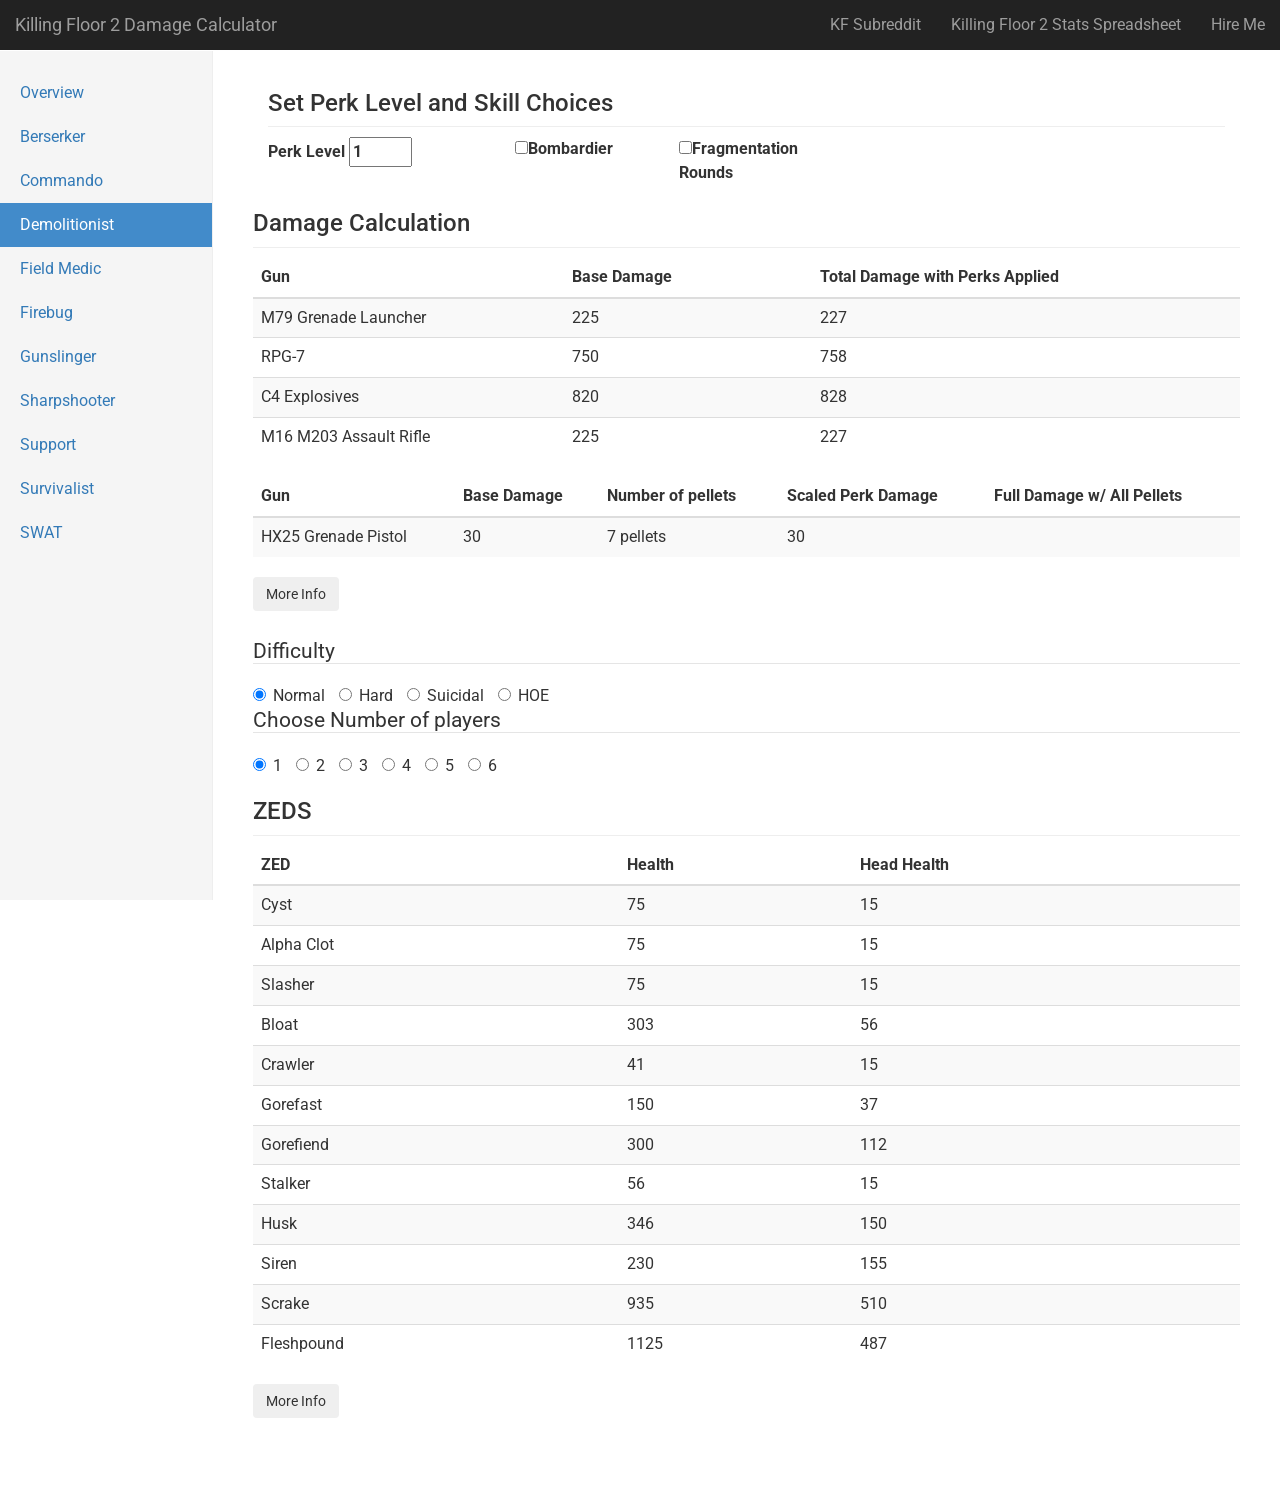
<file: demolitionist.html>
<!DOCTYPE html>
<html lang="en">

<head>
    <script>
        (function (i, s, o, g, r, a, m) {
            i['GoogleAnalyticsObject'] = r;
            i[r] = i[r] || function () {
                (i[r].q = i[r].q || []).push(arguments)
            }, i[r].l = 1 * new Date();
            a = s.createElement(o),
                m = s.getElementsByTagName(o)[0];
            a.async = 1;
            a.src = g;
            m.parentNode.insertBefore(a, m)
        })(window, document, 'script', 'https://www.google-analytics.com/analytics.js', 'ga');
        ga('create', 'UA-91874922-1', 'auto');
        ga('send', 'pageview');
    </script>
    <meta charset="utf-8">
    <meta http-equiv="X-UA-Compatible" content="IE=edge">
    <meta name="viewport" content="width=device-width, initial-scale=1">
    <link rel="icon" href="images/webico.ico">
    <title> KF2 Calculator</title>
    <script src="https://ajax.googleapis.com/ajax/libs/jquery/3.1.1/jquery.min.js"></script>
    <link href="bootstrap/css/bootstrap.min.css" rel="stylesheet">
    <link href="https://fonts.googleapis.com/css?family=Roboto:400,700" rel="stylesheet">

    <link href="styles/theme.default.min.css" rel="stylesheet">
    <link href="styles/main.css" rel="stylesheet">
</head>

<body>
    <nav class="navbar navbar-inverse navbar-fixed-top">
        <div class="container-fluid">
            <div class="navbar-header">
                <button type="button" class="navbar-toggle collapsed" data-toggle="collapse" data-target="#navbar" aria-expanded="false"
                    aria-controls="navbar"><span class="sr-only">Toggle navigation</span></button>
                <a class="navbar-brand" href="index.html">Killing Floor 2 Damage Calculator</a>
            </div>
            <div id="navbar" class="navbar-collapse collapse">
                <ul class="nav navbar-nav navbar-right">
                    <li><a href="https://www.reddit.com/r/killingfloor/">KF Subreddit</a></li>
                    <li><a href="https://docs.google.com/spreadsheets/d/1GDpg2mN1l_86U_RaDug0glFx8cZCuErwxZLiBKl9SyY/edit#gid=2068776317">Killing Floor 2 Stats Spreadsheet</a></li>
                    <li><a href="hire.html">Hire Me</a></li>
                </ul>
            </div>
        </div>
    </nav>
    <div class="container-fluid">
        <div class="row">
            <div class="col-sm-3 col-md-2 sidebar">
                <ul class="nav nav-sidebar">
                    <li> <a href="index.html">Overview </a></li>
                    <li><a href="berserker.html">Berserker</a></li>
                    <li><a href="commando.html">Commando</a></li>
                    <li class="active"><a href="demolitionist.html">Demolitionist<span class="sr-only">(current)</span></a></li>
                    <li><a href="fieldmedic.html">Field Medic</a></li>
                    <li><a href="firebug.html">Firebug</a></li>
                    <li><a href="gunslinger.html">Gunslinger</a></li>
                    <li><a href="sharpshooter.html">Sharpshooter</a></li>
                    <li><a href="support.html">Support</a></li>
                    <li><a href="survivalist.html">Survivalist</a></li>
                    <li><a href="swat.html">SWAT</a></li>
                </ul>
            <script async src="//pagead2.googlesyndication.com/pagead/js/adsbygoogle.js"></script>
<!-- sidebar res -->
<ins class="adsbygoogle"
     style="display:block"
     data-ad-client="ca-pub-0048982387602585"
     data-ad-slot="5665809515"
     data-ad-format="auto"></ins>
<script>
(adsbygoogle = window.adsbygoogle || []).push({});
</script>
            </div>
            <div class="col-sm-9 col-sm-offset-3 col-md-10 col-md-offset-2 main">
                <div class="container-fluid">
                    <h3 class="sub-header">Set Perk Level and Skill Choices</h3>
                    <div class="row">
                        <div class="col-xs-6 col-sm-3">
                            <label>Perk Level <input type="number" class="equipCatValidation" id="perkLVL" name="perklevel" min="1" max="25" value="1"></label>
                        </div>
                        <div class="col-xs-6 col-sm-2 col-md-3 col-lg-2" <div class="checkbox"> <label><input type="checkbox" id="bombar" value="" >Bombardier</label> </div>
                        <div class="col-xs-6 col-sm-4 col-md-3 col-lg-2" <div class="checkbox"> <label><input type="checkbox" id="frag" value="" >Fragmentation Rounds</label>
                        </div>
                    </div>
                </div>
                <!--
                <div class="row">
                </div>
                <div class="col-xs-6 col-sm-3 col-lg-2" <div class="checkbox"> <label><input type="checkbox" id="chkHPR" value="" >High Impact Rounds</label>
            </div>
            <div class="col-xs-6 col-sm-3 col-lg-2" <div class="checkbox"> <label><input type="checkbox" id="chkHPR" value="" >Armor Piercing Rounds </label>
        </div>
    </div>
    -->
                <h3 class="sub-header">Damage Calculation</h3>
                <div class="table-responsive">
                    <table class="table table-striped">
                        <thead>
                            <tr>
                                <th>Gun</th>
                                <th>Base Damage</th>
                                <th></th>
                                <th></th>
                                <th>Total Damage with Perks Applied</th>
                            </tr>
                        </thead>
                        <tbody>

                            <tr data-toggle="tooltip" data-placement="top" title="Ballistic_Shell <br>Explosive">
                                <td>M79 Grenade Launcher</td>
                                <td>225</td>
                                <td></td>
                                <td></td>
                                <td><span class="m79"></span></td>
                            </tr>
                            <tr data-toggle="tooltip" data-placement="top" title="Ballistic_Shell <br>Explosive">
                                <td>RPG-7</td>
                                <td>750</td>
                                <td></td>
                                <td></td>
                                <td><span class="rpg"></span></td>
                            </tr>
                            <tr data-toggle="tooltip" data-placement="top" title="Explosive">
                                <td>C4 Explosives</td>
                                <td>820</td>
                                <td></td>
                                <td></td>
                                <td><span class="c4"></span>
                                </td>
                            </tr>
                            <tr data-toggle="tooltip" data-placement="top" title="Primary - Ballistic_AssaultRifle <br>Alt - Ballistic_Shell <br>Explosive">
                                <td>M16 M203 Assault Rifle</td>
                                <td>225</td>
                                <td></td>
                                <td></td>
                                <td><span class="m16"></span></td>
                            </tr>
                        </tbody>
                    </table>
                </div>
                <div class="table-responsive">
                    <table class="table table-striped">
                        <thead>
                            <tr>
                                <th>Gun</th>
                                <th>Base Damage</th>
                                <th>Number of pellets</th>
                                <th>Scaled Perk Damage</th>
                                <th>Full Damage w/ All Pellets</th>
                            </tr>
                        </thead>
                        <tbody>
                            <tr data-toggle="tooltip" data-placement="top" title="Ballistic_Shell <br>Explosive">
                                <td>HX25 Grenade Pistol</td>
                                <td>30</td>
                                <td>7 pellets</td>
                                <td><span class="hx25"></span></td>
                                <td><span class="hx25b"></span></td>
                            </tr>
                        </tbody>
                    </table>
                </div>

                <input type="button" class="btn moreInfoButtonClass" value="More Info">
                <div class="moreInfoDivClass">
                    <ul>
                        <li>Demolition's damage is rounded up.</li>
                        <li>All damage numbers are taken at their highest values and are reduced the further the ZED is from
                            the <a href="https://docs.google.com/spreadsheets/d/1GDpg2mN1l_86U_RaDug0glFx8cZCuErwxZLiBKl9SyY/edit#gid=2068776317&range=C186:E186">epicenter</a></li>
                        <li>Impact damage is not considered for the RPG or M79 in the table</li>
                        <li>For reference impact damage is 150, but is affected by different resistances
                            <br> impact damage of the Hx25 grenade pistol is 10 damage per pellet</li>
                        <li>The M16's bullet damage do not scale with any demolitions perks its bullet damage is 30</li>

                    </ul>
                </div>
                <div class="container-fluid">
                    <div class="row">
                        <fieldset>
                            <legend>Difficulty</legend>
                            <label class="radio-inline">
                        <input type="radio" name="difficulty" id="normaldiff" value="Normal" checked class = "rButton"> Normal
                    </label>
                            <label class="radio-inline">
                        <input type="radio" name="difficulty" id="harddiff" value="Hard" class = "rButton"> Hard
                    </label>
                            <label class="radio-inline">
                        <input type="radio" name="difficulty" id="suicidaldiff" value="Suicidal" class = "rButton"> Suicidal
                    </label>
                            <label class="radio-inline">
                        <input type="radio" name="difficulty" id="HOEdiff" value="HOE" class = "rButton"> HOE
                    </label>
                        </fieldset>
                    </div>

                    <div class="row">
                        <fieldset>
                            <legend>Choose Number of players</legend>
                            <label class="radio-inline">
                        <input type="radio" name="numberofplayers" id="1play" value="1play" checked class = "rButton"> 1
                    </label>
                            <label class="radio-inline">
                        <input type="radio" name="numberofplayers" id="2play" value="2play" class = "rButton"> 2
                    </label>
                            <label class="radio-inline">
                        <input type="radio" name="numberofplayers" id="3play" value="3play" class = "rButton"> 3
                    </label>
                            <label class="radio-inline">
                        <input type="radio" name="numberofplayers" id="4play" value="4play" class = "rButton"> 4
                    </label>
                            <label class="radio-inline">
                        <input type="radio" name="numberofplayers" id="5play" value="5play" class = "rButton"> 5
                    </label>
                            <label class="radio-inline">
                        <input type="radio" name="numberofplayers" id="6play" value="6play" class = "rButton"> 6
                    </label>
                        </fieldset>
                    </div>
                </div>
                <h3 class="sub-header">ZEDS</h3>
                <div class="table-responsive">
                    <table class="table table-striped">
                        <thead>
                            <tr>
                                <th>ZED</th>
                                <th>Health</th>
                                <th>Head Health</th>
                            </tr>
                        </thead>
                        <tbody>
                            <tr data-toggle="tooltip" data-placement="top" title="<div>
                               Resistances <br> Slashing - x0.85<br> Bludgeon - x0.9 <br> Microwave - x0.25 <br> <br>
                               Vulnerabilities <br> Ballistic_Submachinegun - x1.5 <br> Ballistic_AssaultRifle - x1.5 <br> Ballistic_Handgun - x1.01</div>">
                                <td> Cyst</td>
                                <td><span class="cysthp"></span></td>
                                <td><span class="cystHhp"></span></td>
                            </tr>
                            <tr data-toggle="tooltip" data-placement="top" title="Resistances <br>Ballistic_Rifle - x0.85<br> Slashing - x0.85 <br> Bludgeon - x0.9<br> Microwave - x0.25 <br><br>
                                Vulnerabilities <br>Ballistic_Submachinegun - x1.5 <br> Ballistic_Handgun - x1.01 ">
                                <td>Alpha Clot</td>
                                <td><span class="alphahp"></span></td>
                                <td><span class="alphaHhp"></span></td>
                            </tr>
                            <tr data-toggle="tooltip" data-placement="top" title="Resistances <br>Ballistic_Rifle - x0.85<br> Slashing - x0.85 <br> Bludgeon - x0.9<br> Microwave - x0.25<br><br>
                                Vulnerabilities <br> Ballistic_Submachinegun - x1.5 <br> Ballistic_Handgun - x1.01">
                                <td>Slasher</td>
                                <td><span class="slasherhp"></span></td>
                                <td><span class="slasherHhp"></span></td>
                            </tr>
                            <tr data-toggle="tooltip" data-placement="top" title="Resistances <br>Ballistic_Submachinegun - x0.35<br> Ballistic_AssaultRifle - x0.35 (Ballistic_AR15 - x0.4)<br> Ballistic_Shotgun - x0.25<br> Ballistic_Handgun - x0.35 (Ballistic_9mm - x0.65)<br> Ballistic_Rifle - x0.3<br> Slashing - x0.3<br> Bludgeon - x0.3<br> Microwave - x0.8<br> Explosive - x0.5<br> Piercing - x0.25<br> Toxic - x0.25">
                                <td>Bloat</td>
                                <td><span class="bloathp"></span></td>
                                <td><span class="bloatHhp"></span></td>
                            </tr>
                            <tr data-toggle="tooltip" data-placement="top" title="Resistances <br>Bludgeon - x0.9<br> Fire - x0.9<br> Microwave - x0.2 <br><br>
                             Vulnerabilities <br> Ballistic_Submachinegun - x1.5 <br> Ballistic_AssaultRifle - x1.5">
                                <td>Crawler</td>
                                <td><span class="crawlerhp"></span></td>
                                <td><span class="crawlerHhp"></span></td>
                            </tr>
                            <tr data-toggle="tooltip" data-placement="top" title="Resistances <br>Slashing - x0.8<br> Bludgeon - x0.9<br> Fire - x0.85<br> Microwave - x0.85<br> Piercing - x0.75<br> Toxic - x0.75 <br><br> Vulnerabilities <br> Ballistic_AssaultRifle - x1.2 <br> Ballistic_Shotgun - x1.6 <br> Ballistic_Rifle - x1.25">
                                <td>Gorefast</td>
                                <td><span class="gorefasthp"></span></td>
                                <td><span class="gorefastHhp"></span></td>
                            </tr>
                            <tr data-toggle="tooltip" data-placement="top" title="Resistances <br>Slashing - x0.8<br> Bludgeon - x0.9<br> Fire - x0.85<br> Microwave - x0.85<br> Piercing - x0.75<br> Toxic - x0.75 <br><br> Vulnerabilities <br> Ballistic_AssaultRifle - x1.2 <br> Ballistic_Shotgun - x1.6 <br> Ballistic_Rifle - x1.25">
                                <td>Gorefiend</td>
                                <td><span class="gorefiendhp"></span></td>
                                <td><span class="gorefiendHhp"></span></td>
                            </tr>
                            <tr data-toggle="tooltip" data-placement="top" title="Resistances <br>Slashing - x0.8<br> Bludgeon - x0.9<br> Fire - x0.85<br> Microwave - x0.85<br> Piercing - x0.75<br> Toxic - x0.75 <br><br> Vulnerabilities <br> Ballistic_AssaultRifle - x1.5">
                                <td>Stalker</td>
                                <td><span class="stalkerhp"></span></td>
                                <td><span class="stalkerHhp"></span></td>
                            </tr>
                            <tr data-toggle="tooltip" data-placement="top" title="Resistances <br>Ballistic_Submachinegun - x0.75<br> Ballistic_AssaultRifle - x0.6<br> Ballistic_Handgun - x0.85 <br> Ballistic_Rifle - x0.7<br> Slashing - x0.75<br> Bludgeon - x0.85<br> Fire - x0.5<br> Explosive - x0.75<br> Piercing - x0.5<br> Toxic - x0.25 <br><br> Vulnerabilities <br> Microwave - x1.15">
                                <td>Husk </td>
                                <td><span class="huskhp"></span></td>
                                <td><span class="huskHhp"></span></td>
                            </tr>
                            <tr data-toggle="tooltip" data-placement="top" title="Resistances <br>Fire - x0.5<br> Microwave - x0.85<br> Explosive - x0.85<br> Piercing - x0.5<br> Toxic - x0.25">
                                <td>Siren</td>
                                <td><span class="sirenhp"></span></td>
                                <td><span class="sirenHhp"></span></td>
                            </tr>
                            <tr data-toggle="tooltip" data-placement="top" title="Resistances <br>Ballistic_Shotgun - x0.9<br> Ballistic_Handgun - x0.8<br> Fire - x0.3<br> Explosive - x0.4<br> Piercing - x0.75<br> Toxic - x0.25 <br><br> Vulnerabilities <br> Ballistic_RPG7Impact - x4">
                                <td>Scrake</td>
                                <td><span class="scrakehp"></span></td>
                                <td><span class="scrakeHhp"></span></td>
                            </tr>
                            <tr data-toggle="tooltip" data-placement="top" title="Resistances <br>Ballistic_Submachinegun - x0.5<br> Ballistic_AssaultRifle - x0.5<br> Ballistic_Shotgun - x0.75<br> Ballistic_Handgun - x0.75<br> Ballistic_Rifle - x0.75<br> Slashing - x0.5<br> Bludgeon - x0.6<br> Fire - x0.3<br> Piercing - x0.75<br> Toxic - x0.25 <br><br> Vulnerabilities <br> Explosive - x1.5">
                                <td>Fleshpound</td>
                                <td><span class="fleshpoundhp"></span></td>
                                <td><span class="fleshpoundHhp"></span></td>
                            </tr>
                        </tbody>
                    </table>
                </div>
                <input type="button" class="btn moreInfoButtonZED" value="More Info">
                <div class="moreInfoZedDiv">
                    <h3>Applying Damage to ZED formula</h3>
                    <ol>
                        <li>Calculate damage in weapon-specific formula applies to melee weapon swing direction</li>
                        <li> The damage is then rounded down based on the hitzone.</li>
                        For example, if you shoot a Bloat's cleavers the formula would be NewDmg = (BaseWeaponDmg * .2) in most cases this causes
                        a base damage reduction
                        <li>ZED Vulnerability or Resistance to Damage types is then applied</li>
                        <li>Check if ZED is blocking, and if so, adjust Damage value</li>
                        <li>Perk damage values are applied at this step</li>
                        <li>Check for Field Medic Injection buff Damage = Roundup (Damage x Focus Injection Mod)</li>
                        <li>Zed <a href="https://docs.google.com/spreadsheets/d/1GDpg2mN1l_86U_RaDug0glFx8cZCuErwxZLiBKl9SyY/edit#gid=2068776317&range=A122:B122">Decapitation </a>Decapitation
                            <a href="https://docs.google.com/spreadsheets/d/1GDpg2mN1l_86U_RaDug0glFx8cZCuErwxZLiBKl9SyY/edit#gid=2068776317&range=A281:E281">check</a>                            is done</li>
                    </ol>

                    <strong>TLDR</strong>: Start with weapon base damage
                    <ol>
                        <li><strong>Skip</strong> if using a <strong>Ranged Weapon</strong></li>
                        <li>Hitzone Modifier</li>
                        <li>Apply dmg type resistances/weaknesses</li>
                        <li><strong>Skip</strong> if ZED <strong>Isn't Blocking</strong></li>
                        <li>Perks applied to base damage here</li>
                        <li>Check if you have medic buff</li>
                        <li>Checks for ZED head pop</li>
                    </ol>

                    Other Notes
                    <ul>
                        <li>Information above paraphrased from the spreadsheet at this
                            <a href="https://docs.google.com/spreadsheets/d/1GDpg2mN1l_86U_RaDug0glFx8cZCuErwxZLiBKl9SyY/edit#gid=2068776317&range=A271:B271">section</a></li>
                        <li>The damage type Resistances and Vulnerabilities are applied BEFORE perk bonuses (This can be very
                            significant to the actual damage done)</li>
                        <li>Slashing Damage Resistance does not apply to Class knives on cyst, Alpha Clot and Slasher</li>
                        <li>Exact damage type for each weapon found on corresponding class pages</li>
                        <li>If the ZED isn't Resistant or Vulnerable to a damage type, you can skip step 3 as the modifier is
                            a neutral x 1.0 (nothing changes) </li>
                        <li>Sirens and Bloats have no vulnerable Damage Types</li>
                        <li>If the tooltip for each ZED does not list a damage type for Resistances or Vulnerabilities, it is
                            neutral
                        </li>
                    </ul>

                </div>
<script async src="//pagead2.googlesyndication.com/pagead/js/adsbygoogle.js"></script>
<!-- Main -->
<ins class="adsbygoogle"
     style="display:block"
     data-ad-client="ca-pub-0048982387602585"
     data-ad-slot="8312549669"
     data-ad-format="auto"></ins>
<script>
(adsbygoogle = window.adsbygoogle || []).push({});
</script>

            </div>

            <script src="scripts/main.js"></script>
            <script src="scripts/demo.js"></script>
            <script src="scripts/zedhp.js"></script>

            <!-- jQuery (necessary for Bootstrap's JavaScript plugins) -->
            <script>
                window.jQuery || document.write('<script src=bootstrap/js/jquery.min.js><\/script>')
            </script>
            <!-- Include all compiled plugins (below), or include individual files as needed -->
            <script src="bootstrap/js/bootstrap.min.js"></script>


</body>

</html>
</file>
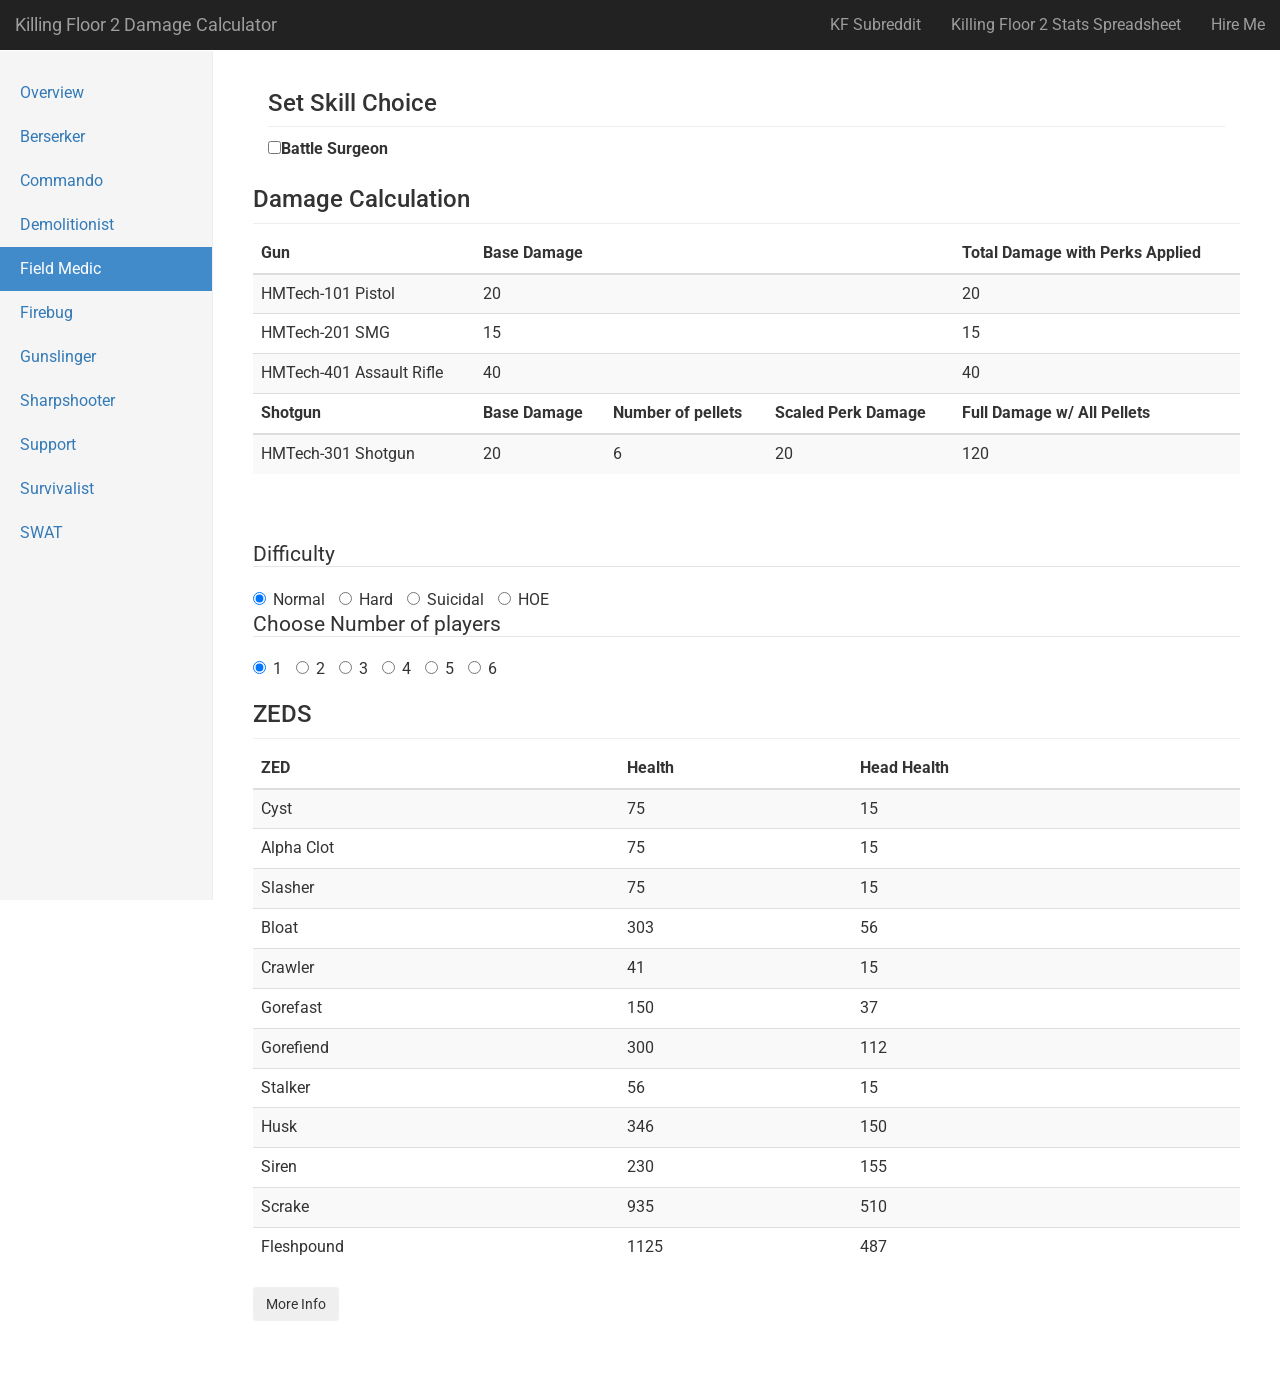
<file: fieldmedic.html>
<!DOCTYPE html>
<html lang="en">

<head>
    <script>
        (function (i, s, o, g, r, a, m) {
            i['GoogleAnalyticsObject'] = r;
            i[r] = i[r] || function () {
                (i[r].q = i[r].q || []).push(arguments)
            }, i[r].l = 1 * new Date();
            a = s.createElement(o),
                m = s.getElementsByTagName(o)[0];
            a.async = 1;
            a.src = g;
            m.parentNode.insertBefore(a, m)
        })(window, document, 'script', 'https://www.google-analytics.com/analytics.js', 'ga');
        ga('create', 'UA-91874922-1', 'auto');
        ga('send', 'pageview');
    </script>
    <meta charset="utf-8">
    <meta http-equiv="X-UA-Compatible" content="IE=edge">
    <meta name="viewport" content="width=device-width, initial-scale=1">
    <link rel="icon" href="images/webico.ico">
    <title> KF2 Calculator</title>
    <script src="https://ajax.googleapis.com/ajax/libs/jquery/3.1.1/jquery.min.js"></script>
    <link href="bootstrap/css/bootstrap.min.css" rel="stylesheet">
    <link href="https://fonts.googleapis.com/css?family=Roboto:400,700" rel="stylesheet">

    <link href="styles/main.css" rel="stylesheet">
</head>

<body>
    <nav class="navbar navbar-inverse navbar-fixed-top">
        <div class="container-fluid">
            <div class="navbar-header">
                <button type="button" class="navbar-toggle collapsed" data-toggle="collapse" data-target="#navbar" aria-expanded="false"
                    aria-controls="navbar"><span class="sr-only">Toggle navigation</span></button>
                <a class="navbar-brand" href="index.html">Killing Floor 2 Damage Calculator</a>
            </div>
            <div id="navbar" class="navbar-collapse collapse">
                <ul class="nav navbar-nav navbar-right">
                    <li><a href="https://www.reddit.com/r/killingfloor/">KF Subreddit</a></li>
                    <li><a href="https://docs.google.com/spreadsheets/d/1GDpg2mN1l_86U_RaDug0glFx8cZCuErwxZLiBKl9SyY/edit#gid=2068776317">Killing Floor 2 Stats Spreadsheet</a></li>
                    <li><a href="hire.html">Hire Me</a></li>
                </ul>
            </div>
        </div>
    </nav>
    <div class="container-fluid">
        <div class="row">
            <div class="col-sm-3 col-md-2 sidebar">
                <ul class="nav nav-sidebar">
                    <li><a href="index.html">Overview </a></li>
                    <li><a href="berserker.html">Berserker</a></li>
                    <li><a href="commando.html">Commando</a></li>
                    <li><a href="demolitionist.html">Demolitionist</a></li>
                    <li class="active"><a href="fieldmedic.html">Field Medic</a></li><span class="sr-only">(current)</span>
                    <li><a href="firebug.html">Firebug</a></li>
                    <li><a href="gunslinger.html">Gunslinger</a></li>
                    <li><a href="sharpshooter.html">Sharpshooter</a></li>
                    <li><a href="support.html">Support</a></li>
                    <li><a href="survivalist.html">Survivalist</a></li>
                    <li><a href="swat.html">SWAT</a></li>
                </ul>
                <script async src="//pagead2.googlesyndication.com/pagead/js/adsbygoogle.js"></script>
<!-- sidebar res -->
<ins class="adsbygoogle"
     style="display:block"
     data-ad-client="ca-pub-0048982387602585"
     data-ad-slot="5665809515"
     data-ad-format="auto"></ins>
<script>
(adsbygoogle = window.adsbygoogle || []).push({});
</script>
            </div>
            <div class="col-sm-9 col-sm-offset-3 col-md-10 col-md-offset-2 main">
                <div class="container-fluid">
                    <h3 class="sub-header">Set Skill Choice</h3>
                    <div class="row">
                        <div class="col-xs-6 col-sm-3">
                            <label> <input type="checkbox" id="chkBS" value="">Battle Surgeon</label>
                        </div>
                    </div>
                </div>
                <h3 class="sub-header">Damage Calculation</h3>
                <div class="table-responsive">
                    <table class="table table-striped">
                        <thead>
                            <tr>
                                <th>Gun</th>
                                <th>Base Damage</th>
                                <th></th>
                                <th></th>
                                <th>Total Damage with Perks Applied</th>
                            </tr>
                        </thead>
                        <tbody>
                            <tr data-toggle="tooltip" data-placement="top" title="Ballistic_Handgun">
                                <td>HMTech-101 Pistol </td>
                                <td>20</td>
                                <td></td>
                                <td></td>
                                <td>
                                    <span class="res1"></span>
                                </td>
                            </tr>
                            <tr data-toggle="tooltip" data-placement="top" title="Ballistic_SMG">
                                <td>HMTech-201 SMG </td>
                                <td>15</td>
                                <td></td>
                                <td></td>
                                <td>
                                    <span class="res2"></span>
                                </td>
                            </tr>

                            <tr data-toggle="tooltip" data-placement="top" title="Ballistic_AssaultRifle">
                                <td>HMTech-401 Assault Rifle</td>
                                <td>40</td>
                                <td></td>
                                <td></td>
                                <td>
                                    <span class="res4"></span>
                                </td>
                            </tr>
                        </tbody>
                        <thead>
                            <tr>
                                <th>Shotgun</th>
                                <th>Base Damage</th>
                                <th>Number of pellets</th>
                                <th>Scaled Perk Damage</th>
                                <th>Full Damage w/ All Pellets</th>
                            </tr>
                        </thead>
                        <tbody>
                            <tr data-toggle="tooltip" data-placement="top" title="Ballistic_Shotgun">
                                <td>HMTech-301 Shotgun </td>
                                <td>20</td>
                                <td>6</td>
                                <td><span class="res3"></span></td>
                                <td><span class="res3A"></span></td>
                            </tr>
                        </tbody>
                    </table>
                </div>
                <br>
                <br>
                <div class="container-fluid">
                    <div class="row">
                        <fieldset>
                            <legend>Difficulty</legend>
                            <label class="radio-inline">
                        <input type="radio" name="difficulty" id="normaldiff" value="Normal" checked class = "rButton"> Normal
                    </label>
                            <label class="radio-inline">
                        <input type="radio" name="difficulty" id="harddiff" value="Hard" class = "rButton"> Hard
                    </label>
                            <label class="radio-inline">
                        <input type="radio" name="difficulty" id="suicidaldiff" value="Suicidal" class = "rButton"> Suicidal
                    </label>
                            <label class="radio-inline">
                        <input type="radio" name="difficulty" id="HOEdiff" value="HOE" class = "rButton"> HOE
                    </label>
                        </fieldset>
                    </div>

                    <div class="row">
                        <fieldset>
                            <legend>Choose Number of players</legend>
                            <label class="radio-inline">
                        <input type="radio" name="numberofplayers" id="1play" value="1play" checked class = "rButton"> 1
                    </label>
                            <label class="radio-inline">
                        <input type="radio" name="numberofplayers" id="2play" value="2play" class = "rButton"> 2
                    </label>
                            <label class="radio-inline">
                        <input type="radio" name="numberofplayers" id="3play" value="3play" class = "rButton"> 3
                    </label>
                            <label class="radio-inline">
                        <input type="radio" name="numberofplayers" id="4play" value="4play" class = "rButton"> 4
                    </label>
                            <label class="radio-inline">
                        <input type="radio" name="numberofplayers" id="5play" value="5play" class = "rButton"> 5
                    </label>
                            <label class="radio-inline">
                        <input type="radio" name="numberofplayers" id="6play" value="6play" class = "rButton"> 6
                    </label>
                        </fieldset>
                    </div>
                </div>
                <h3 class="sub-header">ZEDS</h3>
                <div class="table-responsive">
                    <table class="table table-striped">
                        <thead>
                            <tr>
                                <th>ZED</th>
                                <th>Health</th>
                                <th>Head Health</th>
                            </tr>
                        </thead>
                        <tbody>
                            <tr data-toggle="tooltip" data-placement="top" title="<div>
                               Resistances <br> Slashing - x0.85<br> Bludgeon - x0.9 <br> Microwave - x0.25 <br> <br>
                               Vulnerabilities <br> Ballistic_Submachinegun - x1.5 <br> Ballistic_AssaultRifle - x1.5 <br> Ballistic_Handgun - x1.01</div>">
                                <td> Cyst</td>
                                <td><span class="cysthp"></span></td>
                                <td><span class="cystHhp"></span></td>
                            </tr>
                            <tr data-toggle="tooltip" data-placement="top" title="Resistances <br>Ballistic_Rifle - x0.85<br> Slashing - x0.85 <br> Bludgeon - x0.9<br> Microwave - x0.25 <br><br>
                                Vulnerabilities <br>Ballistic_Submachinegun - x1.5 <br> Ballistic_Handgun - x1.01 ">
                                <td>Alpha Clot</td>
                                <td><span class="alphahp"></span></td>
                                <td><span class="alphaHhp"></span></td>
                            </tr>
                            <tr data-toggle="tooltip" data-placement="top" title="Resistances <br>Ballistic_Rifle - x0.85<br> Slashing - x0.85 <br> Bludgeon - x0.9<br> Microwave - x0.25<br><br>
                                Vulnerabilities <br> Ballistic_Submachinegun - x1.5 <br> Ballistic_Handgun - x1.01">
                                <td>Slasher</td>
                                <td><span class="slasherhp"></span></td>
                                <td><span class="slasherHhp"></span></td>
                            </tr>
                            <tr data-toggle="tooltip" data-placement="top" title="Resistances <br>Ballistic_Submachinegun - x0.35<br> Ballistic_AssaultRifle - x0.35 (Ballistic_AR15 - x0.4)<br> Ballistic_Shotgun - x0.25<br> Ballistic_Handgun - x0.35 (Ballistic_9mm - x0.65)<br> Ballistic_Rifle - x0.3<br> Slashing - x0.3<br> Bludgeon - x0.3<br> Microwave - x0.8<br> Explosive - x0.5<br> Piercing - x0.25<br> Toxic - x0.25">
                                <td>Bloat</td>
                                <td><span class="bloathp"></span></td>
                                <td><span class="bloatHhp"></span></td>
                            </tr>
                            <tr data-toggle="tooltip" data-placement="top" title="Resistances <br>Bludgeon - x0.9<br> Fire - x0.9<br> Microwave - x0.2 <br><br>
                             Vulnerabilities <br> Ballistic_Submachinegun - x1.5 <br> Ballistic_AssaultRifle - x1.5">
                                <td>Crawler</td>
                                <td><span class="crawlerhp"></span></td>
                                <td><span class="crawlerHhp"></span></td>
                            </tr>
                            <tr data-toggle="tooltip" data-placement="top" title="Resistances <br>Slashing - x0.8<br> Bludgeon - x0.9<br> Fire - x0.85<br> Microwave - x0.85<br> Piercing - x0.75<br> Toxic - x0.75 <br><br> Vulnerabilities <br> Ballistic_AssaultRifle - x1.2 <br> Ballistic_Shotgun - x1.6 <br> Ballistic_Rifle - x1.25">
                                <td>Gorefast</td>
                                <td><span class="gorefasthp"></span></td>
                                <td><span class="gorefastHhp"></span></td>
                            </tr>
                            <tr data-toggle="tooltip" data-placement="top" title="Resistances <br>Slashing - x0.8<br> Bludgeon - x0.9<br> Fire - x0.85<br> Microwave - x0.85<br> Piercing - x0.75<br> Toxic - x0.75 <br><br> Vulnerabilities <br> Ballistic_AssaultRifle - x1.2 <br> Ballistic_Shotgun - x1.6 <br> Ballistic_Rifle - x1.25">
                                <td>Gorefiend</td>
                                <td><span class="gorefiendhp"></span></td>
                                <td><span class="gorefiendHhp"></span></td>
                            </tr>
                            <tr data-toggle="tooltip" data-placement="top" title="Resistances <br>Slashing - x0.8<br> Bludgeon - x0.9<br> Fire - x0.85<br> Microwave - x0.85<br> Piercing - x0.75<br> Toxic - x0.75 <br><br> Vulnerabilities <br> Ballistic_AssaultRifle - x1.5">
                                <td>Stalker</td>
                                <td><span class="stalkerhp"></span></td>
                                <td><span class="stalkerHhp"></span></td>
                            </tr>
                            <tr data-toggle="tooltip" data-placement="top" title="Resistances <br>Ballistic_Submachinegun - x0.75<br> Ballistic_AssaultRifle - x0.6<br> Ballistic_Handgun - x0.85 <br> Ballistic_Rifle - x0.7<br> Slashing - x0.75<br> Bludgeon - x0.85<br> Fire - x0.5<br> Explosive - x0.75<br> Piercing - x0.5<br> Toxic - x0.25 <br><br> Vulnerabilities <br> Microwave - x1.15">
                                <td>Husk </td>
                                <td><span class="huskhp"></span></td>
                                <td><span class="huskHhp"></span></td>
                            </tr>
                            <tr data-toggle="tooltip" data-placement="top" title="Resistances <br>Fire - x0.5<br> Microwave - x0.85<br> Explosive - x0.85<br> Piercing - x0.5<br> Toxic - x0.25">
                                <td>Siren</td>
                                <td><span class="sirenhp"></span></td>
                                <td><span class="sirenHhp"></span></td>
                            </tr>
                            <tr data-toggle="tooltip" data-placement="top" title="Resistances <br>Ballistic_Shotgun - x0.9<br> Ballistic_Handgun - x0.8<br> Fire - x0.3<br> Explosive - x0.4<br> Piercing - x0.75<br> Toxic - x0.25 <br><br> Vulnerabilities <br> Ballistic_RPG7Impact - x4">
                                <td>Scrake</td>
                                <td><span class="scrakehp"></span></td>
                                <td><span class="scrakeHhp"></span></td>
                            </tr>
                            <tr data-toggle="tooltip" data-placement="top" title="Resistances <br>Ballistic_Submachinegun - x0.5<br> Ballistic_AssaultRifle - x0.5<br> Ballistic_Shotgun - x0.75<br> Ballistic_Handgun - x0.75<br> Ballistic_Rifle - x0.75<br> Slashing - x0.5<br> Bludgeon - x0.6<br> Fire - x0.3<br> Piercing - x0.75<br> Toxic - x0.25 <br><br> Vulnerabilities <br> Explosive - x1.5">
                                <td>Fleshpound</td>
                                <td><span class="fleshpoundhp"></span></td>
                                <td><span class="fleshpoundHhp"></span></td>
                            </tr>
                        </tbody>
                    </table>
                </div>
                <input type="button" class="btn moreInfoButtonZED" value="More Info">
                <div class="moreInfoZedDiv">
                    <h3>Applying Damage to ZED formula</h3>
                    <ol>
                        <li>Calculate damage in weapon-specific formula applies to melee weapon swing direction</li>
                        <li> The damage is then rounded down based on the hitzone.</li>
                        For example, if you shoot a Bloat's cleavers the formula would be NewDmg = (BaseWeaponDmg * .2) in most cases this causes
                        a base damage reduction
                        <li>ZED Vulnerability or Resistance to Damage types is then applied</li>
                        <li>Check if ZED is blocking, and if so, adjust Damage value</li>
                        <li>Perk damage values are applied at this step.</li>
                        <li>Check for Field Medic Injection buff Damage = Roundup (Damage x Focus Injection Mod)</li>
                        <li>Zed <a href="https://docs.google.com/spreadsheets/d/1GDpg2mN1l_86U_RaDug0glFx8cZCuErwxZLiBKl9SyY/edit#gid=2068776317&range=A122:B122">Decapitation </a>Decapitation
                            <a href="https://docs.google.com/spreadsheets/d/1GDpg2mN1l_86U_RaDug0glFx8cZCuErwxZLiBKl9SyY/edit#gid=2068776317&range=A281:E281">check</a>                            is done</li>
                    </ol>

                    <strong>TLDR</strong>: Start with weapon base damage
                    <ol>
                        <li><strong>Skip</strong> if using a <strong>Ranged Weapon</strong></li>
                        <li>Hitzone Modifier</li>
                        <li>Apply dmg type resistances/weaknesses</li>
                        <li><strong>Skip</strong> if ZED <strong>Isn't Blocking</strong></li>
                        <li>Perks applied to base damage here</li>
                        <li>Check if you have medic buff</li>
                        <li>Checks for ZED head pop</li>
                    </ol>

                    Other Notes
                    <ul>
                        <li>Information above paraphrased from the spreadsheet at this
                            <a href="https://docs.google.com/spreadsheets/d/1GDpg2mN1l_86U_RaDug0glFx8cZCuErwxZLiBKl9SyY/edit#gid=2068776317&range=A271:B271">section</a></li>
                        <li>The damage type Resistances and Vulnerabilities are applied BEFORE perk bonuses (This can be very
                            significant to the actual damage done)</li>
                        <li>Slashing Damage Resistance does not apply to Class knives on cyst, Alpha Clot and Slasher</li>
                        <li>Exact damage type for each weapon found on corresponding class pages</li>
                        <li>If the ZED isn't Resistant or Vulnerable to a damage type, you can skip step 3 as the modifier is
                            a neutral x 1.0 (nothing changes) </li>
                        <li>Sirens and Bloats have no vulnerable Damage Types</li>
                        <li>If the tooltip for each ZED does not list a damage type for Resistances or Vulnerabilities, it is
                            neutral
                        </li>
                    </ul>

                </div>

<script async src="//pagead2.googlesyndication.com/pagead/js/adsbygoogle.js"></script>
<!-- Main -->
<ins class="adsbygoogle"
     style="display:block"
     data-ad-client="ca-pub-0048982387602585"
     data-ad-slot="8312549669"
     data-ad-format="auto"></ins>
<script>
(adsbygoogle = window.adsbygoogle || []).push({});
</script>

            </div>

            <script src="scripts/main.js"></script>
            <script src="scripts/fieldmedic.js"></script>
            <script src="scripts/zedhp.js"></script>

            <!-- jQuery (necessary for Bootstrap's JavaScript plugins) -->
            <script>
                window.jQuery || document.write('<script src=bootstrap/js/jquery.min.js><\/script>')
            </script>
            <!-- Include all compiled plugins (below), or include individual files as needed -->
            <script src="bootstrap/js/bootstrap.min.js"></script>


</body>

</html>
</file>
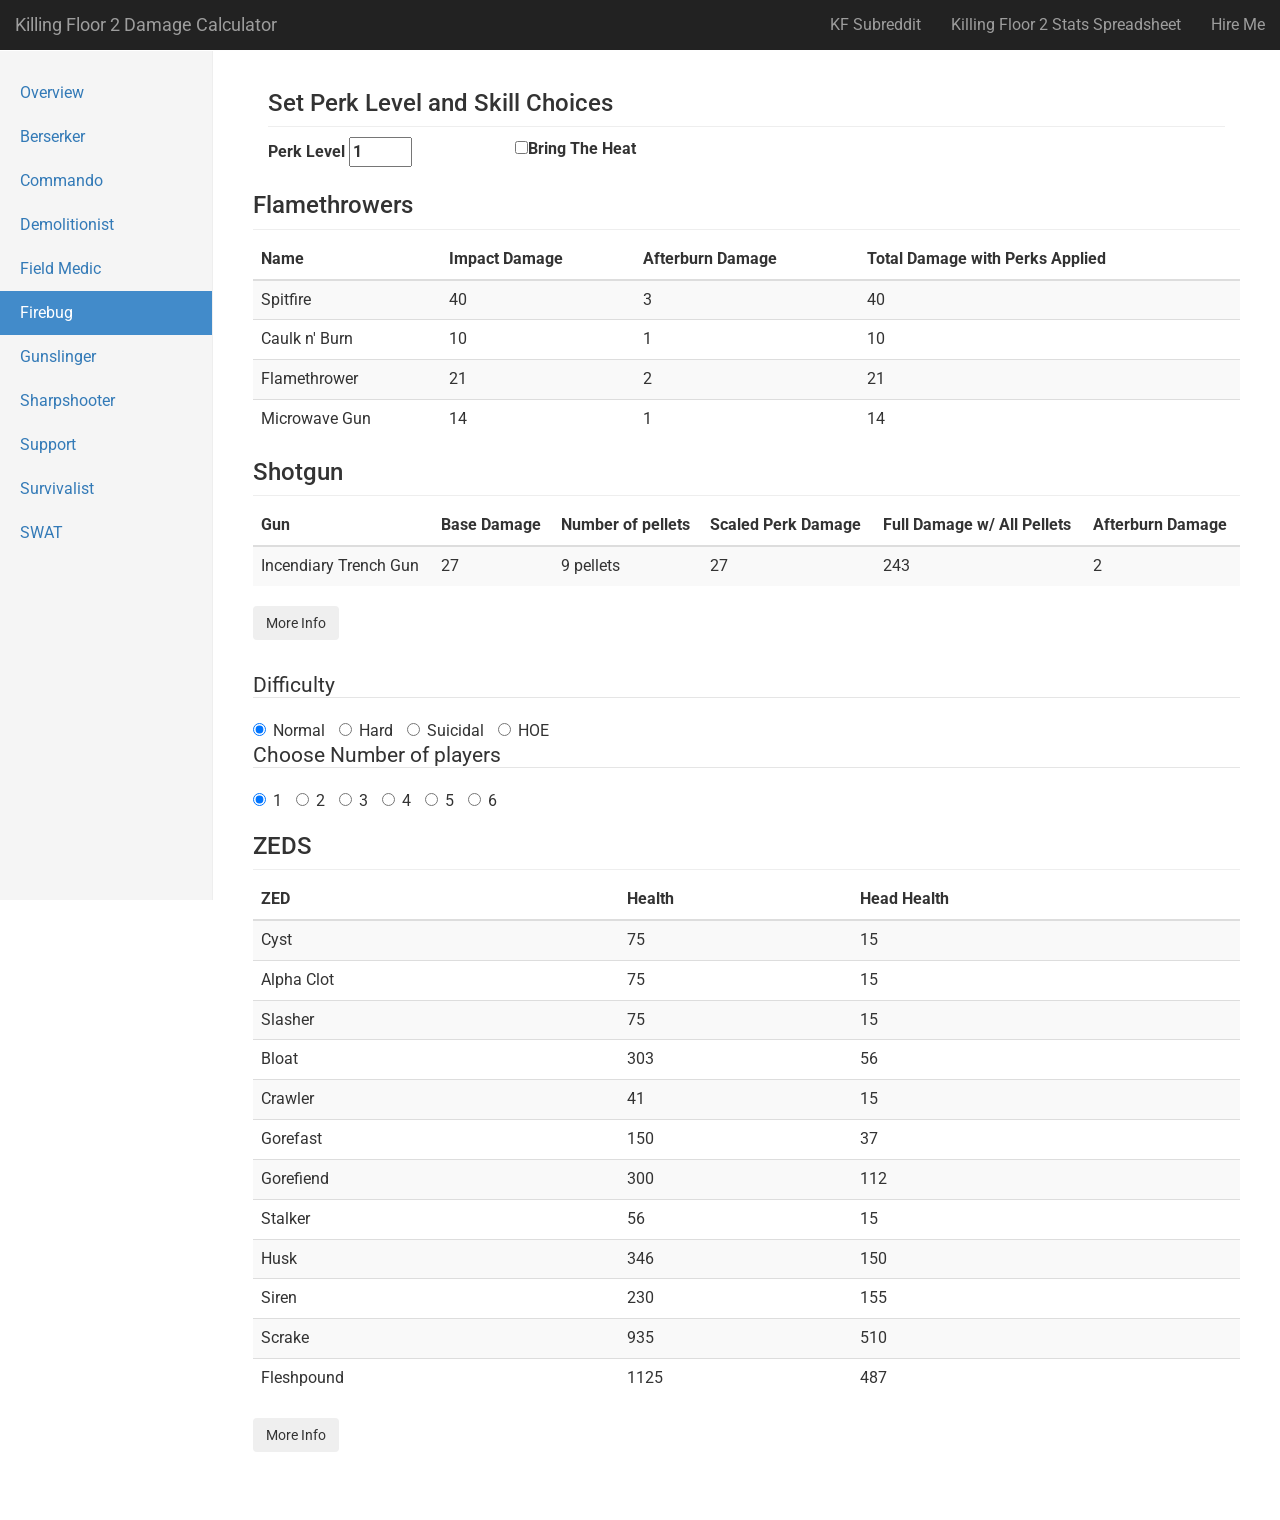
<file: firebug.html>
<!DOCTYPE html>
<html lang="en">

<head>
    <script>
        (function (i, s, o, g, r, a, m) {
            i['GoogleAnalyticsObject'] = r;
            i[r] = i[r] || function () {
                (i[r].q = i[r].q || []).push(arguments)
            }, i[r].l = 1 * new Date();
            a = s.createElement(o),
                m = s.getElementsByTagName(o)[0];
            a.async = 1;
            a.src = g;
            m.parentNode.insertBefore(a, m)
        })(window, document, 'script', 'https://www.google-analytics.com/analytics.js', 'ga');
        ga('create', 'UA-91874922-1', 'auto');
        ga('send', 'pageview');
    </script>
    <meta charset="utf-8">
    <meta http-equiv="X-UA-Compatible" content="IE=edge">
    <meta name="viewport" content="width=device-width, initial-scale=1">
    <link rel="icon" href="images/webico.ico">
    <title> KF2 Calculator</title>
    <script src="https://ajax.googleapis.com/ajax/libs/jquery/3.1.1/jquery.min.js"></script>
    <link href="https://fonts.googleapis.com/css?family=Roboto:400,700" rel="stylesheet">
    <link href="bootstrap/css/bootstrap.min.css" rel="stylesheet">
    <link href="https://fonts.googleapis.com/css?family=Roboto:400,700" rel="stylesheet">

    <link href="styles/theme.default.min.css" rel="stylesheet">
    <link href="styles/main.css" rel="stylesheet">
</head>

<body>
    <nav class="navbar navbar-inverse navbar-fixed-top">
        <div class="container-fluid">
            <div class="navbar-header">
                <button type="button" class="navbar-toggle collapsed" data-toggle="collapse" data-target="#navbar" aria-expanded="false"
                    aria-controls="navbar"><span class="sr-only">Toggle navigation</span></button>
                <a class="navbar-brand" href="index.html">Killing Floor 2 Damage Calculator</a>
            </div>
            <div id="navbar" class="navbar-collapse collapse">
                <ul class="nav navbar-nav navbar-right">
                    <li><a href="https://www.reddit.com/r/killingfloor/">KF Subreddit</a></li>
                    <li><a href="https://docs.google.com/spreadsheets/d/1GDpg2mN1l_86U_RaDug0glFx8cZCuErwxZLiBKl9SyY/edit#gid=2068776317">Killing Floor 2 Stats Spreadsheet</a></li>
                    <li><a href="hire.html">Hire Me</a></li>
                </ul>
            </div>
        </div>
    </nav>
    <div class="container-fluid">
        <div class="row">
            <div class="col-sm-3 col-md-2 sidebar">
                <ul class="nav nav-sidebar">
                    <li><a href="index.html">Overview </a></li>
                    <li><a href="berserker.html">Berserker</a></li>
                    <li><a href="commando.html">Commando</a></li>
                    <li><a href="demolitionist.html">Demolitionist</a></li>
                    <li><a href="fieldmedic.html">Field Medic</a></li>
                    <li class="active"><a href="firebug.html">Firebug</a></li><span class="sr-only">(current)</span>
                    <li><a href="gunslinger.html">Gunslinger</a></li>
                    <li><a href="sharpshooter.html">Sharpshooter</a></li>
                    <li><a href="support.html">Support</a></li>
                    <li><a href="survivalist.html">Survivalist</a></li>
                    <li><a href="swat.html">SWAT</a></li>
                </ul>
                <script async src="//pagead2.googlesyndication.com/pagead/js/adsbygoogle.js"></script>
<!-- sidebar res -->
<ins class="adsbygoogle"
     style="display:block"
     data-ad-client="ca-pub-0048982387602585"
     data-ad-slot="5665809515"
     data-ad-format="auto"></ins>
<script>
(adsbygoogle = window.adsbygoogle || []).push({});
</script>
            </div>
            <div class="col-sm-9 col-sm-offset-3 col-md-10 col-md-offset-2 main">
                <div class="container-fluid">
                    <h3 class="sub-header">Set Perk Level and Skill Choices</h3>
                    <div class="row">
                        <div class="col-xs-6 col-sm-3">
                            <label>Perk Level <input type="number" class="equipCatValidation" id="perkLVL" name="perklevel" min="1" max="25" value="1"></label>
                        </div>
                        <div class="col-xs-6 col-sm-3" <div class="checkbox"> <label><input type="checkbox" id="bringTH" value="" >Bring The Heat</label>
                        </div>
                    </div>
                </div>
                <h3 class="sub-header">Flamethrowers</h3>
                <div class="table-responsive">
                    <table class="table table-striped">
                        <thead>
                            <tr>
                                <th>Name</th>
                                <th>Impact Damage</th>

                                <th>Afterburn Damage</th>
                                <th>Total Damage with Perks Applied</th>
                            </tr>
                        </thead>
                        <tbody>
                            <tr data-toggle="tooltip" data-placement="top" title="Ballistic_Handgun <br>Fire">
                                <td>Spitfire</td>
                                <td>40</td>

                                <td><span class="spitaft"></span></td>
                                <td><span class="spit"></span></td>
                            </tr>
                            <tr data-toggle="tooltip" data-placement="top" title="Fire">
                                <td>Caulk n' Burn</td>
                                <td>10</td>

                                <td><span class="caulkaft"></span></td>
                                <td><span class="caulk"></span></td>
                            </tr>
                            <tr data-toggle="tooltip" data-placement="top" title="Fire">
                                <td>Flamethrower</td>
                                <td>21</td>

                                <td><span class="flameaft"></span></td>
                                <td><span class="flame"></span></td>
                            </tr>
                            <tr data-toggle="tooltip" data-placement="top" title="Microwave <br>Fire">
                                <td>Microwave Gun </td>
                                <td>14</td>

                                <td><span class="microaft"></span></td>
                                <td><span class="micro"></span></td>
                            </tr>
                        </tbody>
                    </table>
                    <h3 class="sub-header">Shotgun</h3>
                    <table class="table table-striped">
                        <thead>
                            <tr>
                                <th>Gun</th>
                                <th>Base Damage</th>
                                <th>Number of pellets</th>
                                <th>Scaled Perk Damage</th>
                                <th>Full Damage w/ All Pellets</th>
                                <th>Afterburn Damage</th>
                            </tr>
                        </thead>
                        <tr data-toggle="tooltip" data-placement="top" title="Ballistic_Shotgun <br>Fire">
                            <td>Incendiary Trench Gun </td>
                            <td>27 </td>
                            <td>9 pellets</td>
                            <td><span class="tg1"></span></td>
                            <td><span class="tg2"></span></td>
                            <td><span class="tgaft"></span></td>

                        </tr>
                        </tbody>
                    </table>
                </div>
                <label><input type = "button" class = "btn moreInfoButtonClass" value = "More Info"></label>
                <div class="moreInfoDivClass">
                    <ul>
                        <li>Firebug damage is rounded</li>
                        <li>C&B flamethrower and microwavegun have a post-shooting life time where it does damage without consuming
                            ammo (duration - 0.35s)</li>
                        <li>Even if you tap fire C&B flamethrower and microwavegun, a minimum amount of ammo is concerned, but
                            it is currently bugged, and may cause up to 9 hits PC v1.050</li>
                        <li>Afterburn damage is dealt every 0.4s for 1.7s. There may be inconsistencies with the way damage occurs
                            from Afterburn. Refer to the spreadsheet for <a href="https://docs.google.com/spreadsheets/d/1GDpg2mN1l_86U_RaDug0glFx8cZCuErwxZLiBKl9SyY/edit#gid=2068776317&range=A197:B197">specifics</a></li>

                    </ul>
                </div>

                <div class="container-fluid">
                    <div class="row">
                        <fieldset>
                            <legend>Difficulty</legend>
                            <label class="radio-inline">
                        <input type="radio" name="difficulty" id="normaldiff" value="Normal" checked class = "rButton"> Normal
                    </label>
                            <label class="radio-inline">
                        <input type="radio" name="difficulty" id="harddiff" value="Hard" class = "rButton"> Hard
                    </label>
                            <label class="radio-inline">
                        <input type="radio" name="difficulty" id="suicidaldiff" value="Suicidal" class = "rButton"> Suicidal
                    </label>
                            <label class="radio-inline">
                        <input type="radio" name="difficulty" id="HOEdiff" value="HOE" class = "rButton"> HOE
                    </label>
                        </fieldset>
                    </div>

                    <div class="row">
                        <fieldset>
                            <legend>Choose Number of players</legend>
                            <label class="radio-inline">
                        <input type="radio" name="numberofplayers" id="1play" value="1play" checked class = "rButton"> 1
                    </label>
                            <label class="radio-inline">
                        <input type="radio" name="numberofplayers" id="2play" value="2play" class = "rButton"> 2
                    </label>
                            <label class="radio-inline">
                        <input type="radio" name="numberofplayers" id="3play" value="3play" class = "rButton"> 3
                    </label>
                            <label class="radio-inline">
                        <input type="radio" name="numberofplayers" id="4play" value="4play" class = "rButton"> 4
                    </label>
                            <label class="radio-inline">
                        <input type="radio" name="numberofplayers" id="5play" value="5play" class = "rButton"> 5
                    </label>
                            <label class="radio-inline">
                        <input type="radio" name="numberofplayers" id="6play" value="6play" class = "rButton"> 6
                    </label>
                        </fieldset>
                    </div>
                </div>
                <h3 class="sub-header">ZEDS</h3>
                <div class="table-responsive">
                    <table class="table table-striped">
                        <thead>
                            <tr>
                                <th>ZED</th>
                                <th>Health</th>
                                <th>Head Health</th>
                            </tr>
                        </thead>
                        <tbody>
                            <tr data-toggle="tooltip" data-placement="top" title="<div>
                               Resistances <br> Slashing - x0.85<br> Bludgeon - x0.9 <br> Microwave - x0.25 <br> <br>
                               Vulnerabilities <br> Ballistic_Submachinegun - x1.5 <br> Ballistic_AssaultRifle - x1.5 <br> Ballistic_Handgun - x1.01</div>">
                                <td> Cyst</td>
                                <td><span class="cysthp"></span></td>
                                <td><span class="cystHhp"></span></td>
                            </tr>
                            <tr data-toggle="tooltip" data-placement="top" title="Resistances <br>Ballistic_Rifle - x0.85<br> Slashing - x0.85 <br> Bludgeon - x0.9<br> Microwave - x0.25 <br><br>
                                Vulnerabilities <br>Ballistic_Submachinegun - x1.5 <br> Ballistic_Handgun - x1.01 ">
                                <td>Alpha Clot</td>
                                <td><span class="alphahp"></span></td>
                                <td><span class="alphaHhp"></span></td>
                            </tr>
                            <tr data-toggle="tooltip" data-placement="top" title="Resistances <br>Ballistic_Rifle - x0.85<br> Slashing - x0.85 <br> Bludgeon - x0.9<br> Microwave - x0.25<br><br>
                                Vulnerabilities <br> Ballistic_Submachinegun - x1.5 <br> Ballistic_Handgun - x1.01">
                                <td>Slasher</td>
                                <td><span class="slasherhp"></span></td>
                                <td><span class="slasherHhp"></span></td>
                            </tr>
                            <tr data-toggle="tooltip" data-placement="top" title="Resistances <br>Ballistic_Submachinegun - x0.35<br> Ballistic_AssaultRifle - x0.35 (Ballistic_AR15 - x0.4)<br> Ballistic_Shotgun - x0.25<br> Ballistic_Handgun - x0.35 (Ballistic_9mm - x0.65)<br> Ballistic_Rifle - x0.3<br> Slashing - x0.3<br> Bludgeon - x0.3<br> Microwave - x0.8<br> Explosive - x0.5<br> Piercing - x0.25<br> Toxic - x0.25">
                                <td>Bloat</td>
                                <td><span class="bloathp"></span></td>
                                <td><span class="bloatHhp"></span></td>
                            </tr>
                            <tr data-toggle="tooltip" data-placement="top" title="Resistances <br>Bludgeon - x0.9<br> Fire - x0.9<br> Microwave - x0.2 <br><br>
                             Vulnerabilities <br> Ballistic_Submachinegun - x1.5 <br> Ballistic_AssaultRifle - x1.5">
                                <td>Crawler</td>
                                <td><span class="crawlerhp"></span></td>
                                <td><span class="crawlerHhp"></span></td>
                            </tr>
                            <tr data-toggle="tooltip" data-placement="top" title="Resistances <br>Slashing - x0.8<br> Bludgeon - x0.9<br> Fire - x0.85<br> Microwave - x0.85<br> Piercing - x0.75<br> Toxic - x0.75 <br><br> Vulnerabilities <br> Ballistic_AssaultRifle - x1.2 <br> Ballistic_Shotgun - x1.6 <br> Ballistic_Rifle - x1.25">
                                <td>Gorefast</td>
                                <td><span class="gorefasthp"></span></td>
                                <td><span class="gorefastHhp"></span></td>
                            </tr>
                            <tr data-toggle="tooltip" data-placement="top" title="Resistances <br>Slashing - x0.8<br> Bludgeon - x0.9<br> Fire - x0.85<br> Microwave - x0.85<br> Piercing - x0.75<br> Toxic - x0.75 <br><br> Vulnerabilities <br> Ballistic_AssaultRifle - x1.2 <br> Ballistic_Shotgun - x1.6 <br> Ballistic_Rifle - x1.25">
                                <td>Gorefiend</td>
                                <td><span class="gorefiendhp"></span></td>
                                <td><span class="gorefiendHhp"></span></td>
                            </tr>
                            <tr data-toggle="tooltip" data-placement="top" title="Resistances <br>Slashing - x0.8<br> Bludgeon - x0.9<br> Fire - x0.85<br> Microwave - x0.85<br> Piercing - x0.75<br> Toxic - x0.75 <br><br> Vulnerabilities <br> Ballistic_AssaultRifle - x1.5">
                                <td>Stalker</td>
                                <td><span class="stalkerhp"></span></td>
                                <td><span class="stalkerHhp"></span></td>
                            </tr>
                            <tr data-toggle="tooltip" data-placement="top" title="Resistances <br>Ballistic_Submachinegun - x0.75<br> Ballistic_AssaultRifle - x0.6<br> Ballistic_Handgun - x0.85 <br> Ballistic_Rifle - x0.7<br> Slashing - x0.75<br> Bludgeon - x0.85<br> Fire - x0.5<br> Explosive - x0.75<br> Piercing - x0.5<br> Toxic - x0.25 <br><br> Vulnerabilities <br> Microwave - x1.15">
                                <td>Husk </td>
                                <td><span class="huskhp"></span></td>
                                <td><span class="huskHhp"></span></td>
                            </tr>
                            <tr data-toggle="tooltip" data-placement="top" title="Resistances <br>Fire - x0.5<br> Microwave - x0.85<br> Explosive - x0.85<br> Piercing - x0.5<br> Toxic - x0.25">
                                <td>Siren</td>
                                <td><span class="sirenhp"></span></td>
                                <td><span class="sirenHhp"></span></td>
                            </tr>
                            <tr data-toggle="tooltip" data-placement="top" title="Resistances <br>Ballistic_Shotgun - x0.9<br> Ballistic_Handgun - x0.8<br> Fire - x0.3<br> Explosive - x0.4<br> Piercing - x0.75<br> Toxic - x0.25 <br><br> Vulnerabilities <br> Ballistic_RPG7Impact - x4">
                                <td>Scrake</td>
                                <td><span class="scrakehp"></span></td>
                                <td><span class="scrakeHhp"></span></td>
                            </tr>
                            <tr data-toggle="tooltip" data-placement="top" title="Resistances <br>Ballistic_Submachinegun - x0.5<br> Ballistic_AssaultRifle - x0.5<br> Ballistic_Shotgun - x0.75<br> Ballistic_Handgun - x0.75<br> Ballistic_Rifle - x0.75<br> Slashing - x0.5<br> Bludgeon - x0.6<br> Fire - x0.3<br> Piercing - x0.75<br> Toxic - x0.25 <br><br> Vulnerabilities <br> Explosive - x1.5">
                                <td>Fleshpound</td>
                                <td><span class="fleshpoundhp"></span></td>
                                <td><span class="fleshpoundHhp"></span></td>
                            </tr>
                        </tbody>
                    </table>
                </div>
                <input type="button" class="btn moreInfoButtonZED" value="More Info">
                <div class="moreInfoZedDiv">
                    <h3>Applying Damage to ZED formula</h3>
                    <ol>
                        <li>Calculate damage in weapon-specific formula applies to melee weapon swing direction</li>
                        <li> The damage is then rounded down based on the hitzone.</li>
                        For example, if you shoot a Bloat's cleavers the formula would be NewDmg = (BaseWeaponDmg * .2) in most cases this causes
                        a base damage reduction
                        <li>ZED Vulnerability or Resistance to Damage types is then applied</li>
                        <li>Check if ZED is blocking, and if so, adjust Damage value</li>
                        <li>Perk damage values are applied at this step.</li>
                        <li>Check for Field Medic Injection buff Damage = Roundup (Damage x Focus Injection Mod)</li>
                        <li>Zed <a href="https://docs.google.com/spreadsheets/d/1GDpg2mN1l_86U_RaDug0glFx8cZCuErwxZLiBKl9SyY/edit#gid=2068776317&range=A122:B122">Decapitation </a>Decapitation
                            <a href="https://docs.google.com/spreadsheets/d/1GDpg2mN1l_86U_RaDug0glFx8cZCuErwxZLiBKl9SyY/edit#gid=2068776317&range=A281:E281">check</a>                            is done</li>
                    </ol>

                    <strong>TLDR</strong>: Start with weapon base damage
                    <ol>
                        <li><strong>Skip</strong> if using a <strong>Ranged Weapon</strong></li>
                        <li>Hitzone Modifier</li>
                        <li>Apply dmg type resistances/weaknesses</li>
                        <li><strong>Skip</strong> if ZED <strong>Isn't Blocking</strong></li>
                        <li>Perks applied to base damage here</li>
                        <li>Check if you have medic buff</li>
                        <li>Checks for ZED head pop</li>
                    </ol>

                    Other Notes
                    <ul>
                        <li>Information above paraphrased from the spreadsheet at this
                            <a href="https://docs.google.com/spreadsheets/d/1GDpg2mN1l_86U_RaDug0glFx8cZCuErwxZLiBKl9SyY/edit#gid=2068776317&range=A271:B271">section</a></li>
                        <li>The damage type Resistances and Vulnerabilities are applied BEFORE perk bonuses (This can be very
                            significant to the actual damage done)</li>
                        <li>Slashing Damage Resistance does not apply to Class knives on cyst, Alpha Clot and Slasher</li>
                        <li>Exact damage type for each weapon found on corresponding class pages</li>
                        <li>If the ZED isn't Resistant or Vulnerable to a damage type, you can skip step 3 as the modifier is
                            a neutral x 1.0 (nothing changes) </li>
                        <li>Sirens and Bloats have no vulnerable Damage Types</li>
                        <li>If the tooltip for each ZED does not list a damage type for Resistances or Vulnerabilities, it is
                            neutral
                        </li>
                    </ul>

                </div>

<script async src="//pagead2.googlesyndication.com/pagead/js/adsbygoogle.js"></script>
<!-- Main -->
<ins class="adsbygoogle"
     style="display:block"
     data-ad-client="ca-pub-0048982387602585"
     data-ad-slot="8312549669"
     data-ad-format="auto"></ins>
<script>
(adsbygoogle = window.adsbygoogle || []).push({});
</script>

            </div>

            <script src="scripts/main.js"></script>
            <script src="scripts/firebug.js"></script>
            <script src="scripts/zedhp.js"></script>

            <!-- jQuery (necessary for Bootstrap's JavaScript plugins) -->
            <script>
                window.jQuery || document.write('<script src=bootstrap/js/jquery.min.js><\/script>')
            </script>
            <!-- Include all compiled plugins (below), or include individual files as needed -->
            <script src="bootstrap/js/bootstrap.min.js"></script>


</body>

</html>
</file>
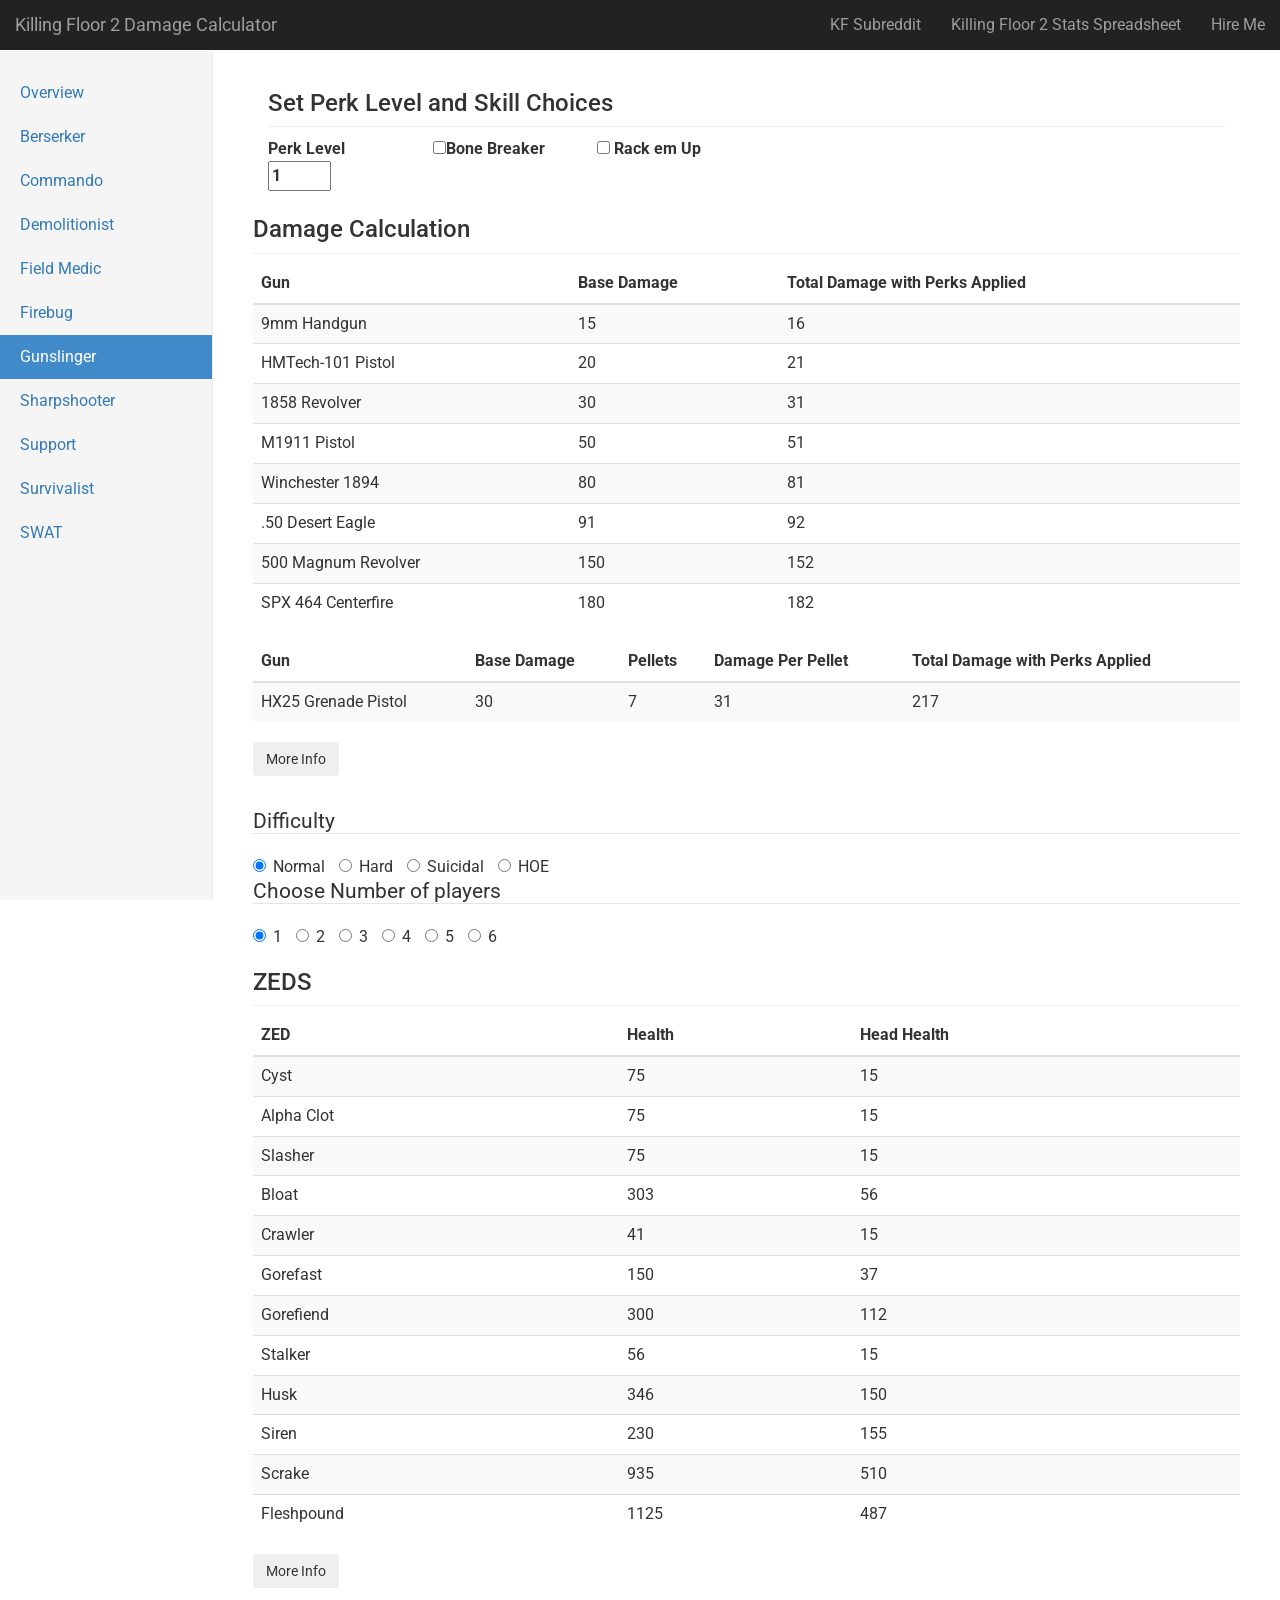
<file: gunslinger.html>
<!DOCTYPE html>
<html lang="en">

<head>
    <script>
        (function (i, s, o, g, r, a, m) {
            i['GoogleAnalyticsObject'] = r;
            i[r] = i[r] || function () {
                (i[r].q = i[r].q || []).push(arguments)
            }, i[r].l = 1 * new Date();
            a = s.createElement(o),
                m = s.getElementsByTagName(o)[0];
            a.async = 1;
            a.src = g;
            m.parentNode.insertBefore(a, m)
        })(window, document, 'script', 'https://www.google-analytics.com/analytics.js', 'ga');
        ga('create', 'UA-91874922-1', 'auto');
        ga('send', 'pageview');
    </script>
    <meta charset="utf-8">
    <meta http-equiv="X-UA-Compatible" content="IE=edge">
    <meta name="viewport" content="width=device-width, initial-scale=1">
    <link rel="icon" href="images/webico.ico">
    <title> KF2 Calculator</title>
    <script src="https://ajax.googleapis.com/ajax/libs/jquery/3.1.1/jquery.min.js"></script>
    <link href="bootstrap/css/bootstrap.min.css" rel="stylesheet">
    <link href="https://fonts.googleapis.com/css?family=Roboto:400,700" rel="stylesheet">
    <link href="styles/theme.default.min.css" rel="stylesheet">
    <link href="styles/main.css" rel="stylesheet">
</head>

<body>
    <nav class="navbar navbar-inverse navbar-fixed-top">
        <div class="container-fluid">
            <div class="navbar-header">
                <button type="button" class="navbar-toggle collapsed" data-toggle="collapse" data-target="#navbar" aria-expanded="false"
                    aria-controls="navbar"><span class="sr-only">Toggle navigation</span></button>
                <a class="navbar-brand" href="index.html">Killing Floor 2 Damage Calculator</a>
            </div>
            <div id="navbar" class="navbar-collapse collapse">
                <ul class="nav navbar-nav navbar-right">
                    <li><a href="https://www.reddit.com/r/killingfloor/">KF Subreddit</a></li>
                    <li><a href="https://docs.google.com/spreadsheets/d/1GDpg2mN1l_86U_RaDug0glFx8cZCuErwxZLiBKl9SyY/edit#gid=2068776317">Killing Floor 2 Stats Spreadsheet</a></li>
                    <li><a href="hire.html">Hire Me</a></li>
                </ul>
            </div>
        </div>
    </nav>
    <div class="container-fluid">
        <div class="row">
            <div class="col-sm-3 col-md-2 sidebar">
                <ul class="nav nav-sidebar">
                    <li><a href="index.html">Overview </a></li>
                    <li><a href="berserker.html">Berserker</a></li>
                    <li><a href="commando.html">Commando</a></li>
                    <li><a href="demolitionist.html">Demolitionist</a></li>
                    <li><a href="fieldmedic.html">Field Medic</a></li>
                    <li><a href="firebug.html">Firebug</a></li>
                    <li class="active"><a href="gunslinger.html">Gunslinger</a></li><span class="sr-only">(current)</span>
                    <li><a href="sharpshooter.html">Sharpshooter</a></li>
                    <li><a href="support.html">Support</a></li>
                    <li><a href="survivalist.html">Survivalist</a></li>
                    <li><a href="swat.html">SWAT</a></li>
                </ul>
                <script async src="//pagead2.googlesyndication.com/pagead/js/adsbygoogle.js"></script>
<!-- sidebar res -->
<ins class="adsbygoogle"
     style="display:block"
     data-ad-client="ca-pub-0048982387602585"
     data-ad-slot="5665809515"
     data-ad-format="auto"></ins>
<script>
(adsbygoogle = window.adsbygoogle || []).push({});
</script>
            </div>
            <div class="col-sm-9 col-sm-offset-3 col-md-10 col-md-offset-2 main">
                <div class="container-fluid">
                    <h3 class="sub-header">Set Perk Level and Skill Choices</h3>
                    <div class="row">
                        <div class="col-xs-6 col-sm-3 col-lg-2">
                            <label>Perk Level <input type="number" class="equipCatValidation" id="perkLVL" name="perklevel" min="1" max="25" value="1"> </label>
                        </div>
                        <div class="col-xs-6 col-sm-3 col-lg-2">
                            <label><input type="checkbox" id="chkBone" value="">Bone Breaker </label>
                        </div>
                        <div class="col-xs-6 col-sm-3 col-lg-2">
                            <label> <input type="checkbox" id="rackemchk" value=""><input type="number" id="rackem" min="1" max="5" value="">  Rack em Up </label>

                        </div>
                    </div>
                </div>
                <h3 class="sub-header">Damage Calculation</h3>
                <div class="table-responsive">
                    <table class="table table-striped">
                        <thead>
                            <tr>
                                <th>Gun</th>
                                <th>Base Damage</th>
                                <th>Total Damage with Perks Applied</th>
                            </tr>
                        </thead>
                        <tbody>
                            <tr data-toggle="tooltip" data-placement="top" title="Ballistic_Handgun">
                                <td>9mm Handgun</td>
                                <td>15</td>
                                <td><span class="9mm"></span></td>
                            </tr>
                            <tr data-toggle="tooltip" data-placement="top" title="Ballistic_Handgun">
                                <td>HMTech-101 Pistol</td>
                                <td>20</td>
                                <td><span class="hmt"></span></td>
                            </tr>
                            <tr data-toggle="tooltip" data-placement="top" title="Ballistic_Handgun">
                                <td>1858 Revolver</td>
                                <td>30</td>
                                <td><span class="rev1858"></span></td>
                            </tr>
                            <tr data-toggle="tooltip" data-placement="top" title="Ballistic_Handgun">
                                <td>M1911 Pistol</td>
                                <td>50</td>
                                <td><span class="m19"></span></td>
                            </tr>
                            <tr data-toggle="tooltip" data-placement="top" title="Ballistic_Rifle">
                                <td>Winchester 1894</td>
                                <td>80</td>
                                <td><span class="winc"></span></td>
                            </tr>
                            <tr data-toggle="tooltip" data-placement="top" title="Ballistic_Handgun">
                                <td>.50 Desert Eagle</td>
                                <td>91</td>
                                <td><span class="de1"></span></td>
                            </tr>
                            <tr data-toggle="tooltip" data-placement="top" title="Ballistic_Handgun">
                                <td>500 Magnum Revolver</td>
                                <td>150</td>
                                <td><span class="mag500"></span></td>
                            </tr>
                            <tr data-toggle="tooltip" data-placement="top" title="Ballistic_Rifle">
                                <td>SPX 464 Centerfire</td>
                                <td>180</td>
                                <td><span class="spx"></span></td>
                            </tr>
                        </tbody>
                    </table>
                    <table class="table table-striped">
                        <thead>
                            <tr>
                                <th>Gun</th>
                                <th>Base Damage</th>
                                <th>Pellets</th>
                                <th>Damage Per Pellet</th>
                                <th>Total Damage with Perks Applied</th>
                            </tr>
                        </thead>
                        <tbody>
                            <tr>
                                <td>HX25 Grenade Pistol</td>
                                <td>30</td>
                                <td>7</td>
                                <td><span class="hx25"></span></td>
                                <td><span class="hx25a"></span></td>
                            </tr>
                        </tbody>
                    </table>
                </div>

                <label><input type = "button" class = "btn moreInfoButtonClass" value = "More Info"></label>
                <div class="moreInfoDivClass">
                    <ul>
                        <li>Gunslinger damage is rounded up</li>
                    </ul>
                </div>

                <div class="container-fluid">
                    <div class="row">
                        <fieldset>
                            <legend>Difficulty</legend>
                            <label class="radio-inline">
                        <input type="radio" name="difficulty" id="normaldiff" value="Normal" checked class = "rButton"> Normal
                    </label>
                            <label class="radio-inline">
                        <input type="radio" name="difficulty" id="harddiff" value="Hard" class = "rButton"> Hard
                    </label>
                            <label class="radio-inline">
                        <input type="radio" name="difficulty" id="suicidaldiff" value="Suicidal" class = "rButton"> Suicidal
                    </label>
                            <label class="radio-inline">
                        <input type="radio" name="difficulty" id="HOEdiff" value="HOE" class = "rButton"> HOE
                    </label>
                        </fieldset>
                    </div>

                    <div class="row">
                        <fieldset>
                            <legend>Choose Number of players</legend>
                            <label class="radio-inline">
                        <input type="radio" name="numberofplayers" id="1play" value="1play" checked class = "rButton"> 1
                    </label>
                            <label class="radio-inline">
                        <input type="radio" name="numberofplayers" id="2play" value="2play" class = "rButton"> 2
                    </label>
                            <label class="radio-inline">
                        <input type="radio" name="numberofplayers" id="3play" value="3play" class = "rButton"> 3
                    </label>
                            <label class="radio-inline">
                        <input type="radio" name="numberofplayers" id="4play" value="4play" class = "rButton"> 4
                    </label>
                            <label class="radio-inline">
                        <input type="radio" name="numberofplayers" id="5play" value="5play" class = "rButton"> 5
                    </label>
                            <label class="radio-inline">
                        <input type="radio" name="numberofplayers" id="6play" value="6play" class = "rButton"> 6
                    </label>
                        </fieldset>
                    </div>
                </div>
                <h3 class="sub-header">ZEDS</h3>
                <div class="table-responsive">
                    <table class="table table-striped">
                        <thead>
                            <tr>
                                <th>ZED</th>
                                <th>Health</th>
                                <th>Head Health</th>
                            </tr>
                        </thead>
                        <tbody>
                            <tr data-toggle="tooltip" data-placement="top" title="<div>
                               Resistances <br> Slashing - x0.85<br> Bludgeon - x0.9 <br> Microwave - x0.25 <br> <br>
                               Vulnerabilities <br> Ballistic_Submachinegun - x1.5 <br> Ballistic_AssaultRifle - x1.5 <br> Ballistic_Handgun - x1.01</div>">
                                <td> Cyst</td>
                                <td><span class="cysthp"></span></td>
                                <td><span class="cystHhp"></span></td>
                            </tr>
                            <tr data-toggle="tooltip" data-placement="top" title="Resistances <br>Ballistic_Rifle - x0.85<br> Slashing - x0.85 <br> Bludgeon - x0.9<br> Microwave - x0.25 <br><br>
                                Vulnerabilities <br>Ballistic_Submachinegun - x1.5 <br> Ballistic_Handgun - x1.01 ">
                                <td>Alpha Clot</td>
                                <td><span class="alphahp"></span></td>
                                <td><span class="alphaHhp"></span></td>
                            </tr>
                            <tr data-toggle="tooltip" data-placement="top" title="Resistances <br>Ballistic_Rifle - x0.85<br> Slashing - x0.85 <br> Bludgeon - x0.9<br> Microwave - x0.25<br><br>
                                Vulnerabilities <br> Ballistic_Submachinegun - x1.5 <br> Ballistic_Handgun - x1.01">
                                <td>Slasher</td>
                                <td><span class="slasherhp"></span></td>
                                <td><span class="slasherHhp"></span></td>
                            </tr>
                            <tr data-toggle="tooltip" data-placement="top" title="Resistances <br>Ballistic_Submachinegun - x0.35<br> Ballistic_AssaultRifle - x0.35 (Ballistic_AR15 - x0.4)<br> Ballistic_Shotgun - x0.25<br> Ballistic_Handgun - x0.35 (Ballistic_9mm - x0.65)<br> Ballistic_Rifle - x0.3<br> Slashing - x0.3<br> Bludgeon - x0.3<br> Microwave - x0.8<br> Explosive - x0.5<br> Piercing - x0.25<br> Toxic - x0.25">
                                <td>Bloat</td>
                                <td><span class="bloathp"></span></td>
                                <td><span class="bloatHhp"></span></td>
                            </tr>
                            <tr data-toggle="tooltip" data-placement="top" title="Resistances <br>Bludgeon - x0.9<br> Fire - x0.9<br> Microwave - x0.2 <br><br>
                             Vulnerabilities <br> Ballistic_Submachinegun - x1.5 <br> Ballistic_AssaultRifle - x1.5">
                                <td>Crawler</td>
                                <td><span class="crawlerhp"></span></td>
                                <td><span class="crawlerHhp"></span></td>
                            </tr>
                            <tr data-toggle="tooltip" data-placement="top" title="Resistances <br>Slashing - x0.8<br> Bludgeon - x0.9<br> Fire - x0.85<br> Microwave - x0.85<br> Piercing - x0.75<br> Toxic - x0.75 <br><br> Vulnerabilities <br> Ballistic_AssaultRifle - x1.2 <br> Ballistic_Shotgun - x1.6 <br> Ballistic_Rifle - x1.25">
                                <td>Gorefast</td>
                                <td><span class="gorefasthp"></span></td>
                                <td><span class="gorefastHhp"></span></td>
                            </tr>
                            <tr data-toggle="tooltip" data-placement="top" title="Resistances <br>Slashing - x0.8<br> Bludgeon - x0.9<br> Fire - x0.85<br> Microwave - x0.85<br> Piercing - x0.75<br> Toxic - x0.75 <br><br> Vulnerabilities <br> Ballistic_AssaultRifle - x1.2 <br> Ballistic_Shotgun - x1.6 <br> Ballistic_Rifle - x1.25">
                                <td>Gorefiend</td>
                                <td><span class="gorefiendhp"></span></td>
                                <td><span class="gorefiendHhp"></span></td>
                            </tr>
                            <tr data-toggle="tooltip" data-placement="top" title="Resistances <br>Slashing - x0.8<br> Bludgeon - x0.9<br> Fire - x0.85<br> Microwave - x0.85<br> Piercing - x0.75<br> Toxic - x0.75 <br><br> Vulnerabilities <br> Ballistic_AssaultRifle - x1.5">
                                <td>Stalker</td>
                                <td><span class="stalkerhp"></span></td>
                                <td><span class="stalkerHhp"></span></td>
                            </tr>
                            <tr data-toggle="tooltip" data-placement="top" title="Resistances <br>Ballistic_Submachinegun - x0.75<br> Ballistic_AssaultRifle - x0.6<br> Ballistic_Handgun - x0.85 <br> Ballistic_Rifle - x0.7<br> Slashing - x0.75<br> Bludgeon - x0.85<br> Fire - x0.5<br> Explosive - x0.75<br> Piercing - x0.5<br> Toxic - x0.25 <br><br> Vulnerabilities <br> Microwave - x1.15">
                                <td>Husk </td>
                                <td><span class="huskhp"></span></td>
                                <td><span class="huskHhp"></span></td>
                            </tr>
                            <tr data-toggle="tooltip" data-placement="top" title="Resistances <br>Fire - x0.5<br> Microwave - x0.85<br> Explosive - x0.85<br> Piercing - x0.5<br> Toxic - x0.25">
                                <td>Siren</td>
                                <td><span class="sirenhp"></span></td>
                                <td><span class="sirenHhp"></span></td>
                            </tr>
                            <tr data-toggle="tooltip" data-placement="top" title="Resistances <br>Ballistic_Shotgun - x0.9<br> Ballistic_Handgun - x0.8<br> Fire - x0.3<br> Explosive - x0.4<br> Piercing - x0.75<br> Toxic - x0.25 <br><br> Vulnerabilities <br> Ballistic_RPG7Impact - x4">
                                <td>Scrake</td>
                                <td><span class="scrakehp"></span></td>
                                <td><span class="scrakeHhp"></span></td>
                            </tr>
                            <tr data-toggle="tooltip" data-placement="top" title="Resistances <br>Ballistic_Submachinegun - x0.5<br> Ballistic_AssaultRifle - x0.5<br> Ballistic_Shotgun - x0.75<br> Ballistic_Handgun - x0.75<br> Ballistic_Rifle - x0.75<br> Slashing - x0.5<br> Bludgeon - x0.6<br> Fire - x0.3<br> Piercing - x0.75<br> Toxic - x0.25 <br><br> Vulnerabilities <br> Explosive - x1.5">
                                <td>Fleshpound</td>
                                <td><span class="fleshpoundhp"></span></td>
                                <td><span class="fleshpoundHhp"></span></td>
                            </tr>
                        </tbody>
                    </table>
                </div>
                <input type="button" class="btn moreInfoButtonZED" value="More Info">
                <div class="moreInfoZedDiv">

                        <h3>Applying Damage to ZED formula</h3>
                     <ol>
                        <li>Calculate damage in weapon-specific formula applies to melee weapon swing direction</li>
                        <li> The damage is then rounded down based on the hitzone.</li>
                        For example, if you shoot a Bloat's cleavers the formula would be NewDmg = (BaseWeaponDmg * .2) in most cases this causes
                        a base damage reduction
                        <li>ZED Vulnerability or Resistance to Damage types is then applied</li>
                        <li>Check if ZED is blocking, and if so, adjust Damage value</li>
                        <li>Perk damage values are applied at this step.</li>
                        <li>Check for Field Medic Injection buff Damage = Roundup (Damage x Focus Injection Mod)</li>
                        <li>Zed <a href="https://docs.google.com/spreadsheets/d/1GDpg2mN1l_86U_RaDug0glFx8cZCuErwxZLiBKl9SyY/edit#gid=2068776317&range=A122:B122">Decapitation </a>Decapitation
                            <a href="https://docs.google.com/spreadsheets/d/1GDpg2mN1l_86U_RaDug0glFx8cZCuErwxZLiBKl9SyY/edit#gid=2068776317&range=A281:E281">check</a>                            is done</li>
                    </ol>
                    <strong>TLDR</strong>: Start with weapon base damage
                    <ol>
                        <li><strong>Skip</strong> if using a <strong>Ranged Weapon</strong></li>
                        <li>Hitzone Modifier</li>
                        <li>Apply dmg type resistances/weaknesses</li>
                        <li><strong>Skip</strong> if ZED <strong>Isn't Blocking</strong></li>
                        <li>Perks applied to base damage here</li>
                        <li>Check if you have medic buff</li>
                        <li>Checks for ZED head pop</li>
                    </ol>

                    Other Notes
                    <ul>
                        <li>Information above paraphrased from the spreadsheet at this
                            <a href="https://docs.google.com/spreadsheets/d/1GDpg2mN1l_86U_RaDug0glFx8cZCuErwxZLiBKl9SyY/edit#gid=2068776317&range=A271:B271">section</a></li>
                        <li>The damage type Resistances and Vulnerabilities are applied BEFORE perk bonuses (This can be very
                            significant to the actual damage done)</li>
                        <li>Slashing Damage Resistance does not apply to Class knives on cyst, Alpha Clot and Slasher</li>
                        <li>Exact damage type for each weapon found on corresponding class pages</li>
                        <li>If the ZED isn't Resistant or Vulnerable to a damage type, you can skip step 3 as the modifier is
                            a neutral x 1.0 (nothing changes) </li>
                        <li>Sirens and Bloats have no vulnerable Damage Types</li>
                        <li>If the tooltip for each ZED does not list a damage type for Resistances or Vulnerabilities, it is
                            neutral
                        </li>
                    </ul>

                </div>

<script async src="//pagead2.googlesyndication.com/pagead/js/adsbygoogle.js"></script>
<!-- Main -->
<ins class="adsbygoogle"
     style="display:block"
     data-ad-client="ca-pub-0048982387602585"
     data-ad-slot="8312549669"
     data-ad-format="auto"></ins>
<script>
(adsbygoogle = window.adsbygoogle || []).push({});
</script>

            </div>

            <script src="scripts/main.js"></script>
            <script src="scripts/gunslinger.js"></script>
            <script src="scripts/zedhp.js"></script>

            <!-- jQuery (necessary for Bootstrap's JavaScript plugins) -->
            <script>
                window.jQuery || document.write('<script src=bootstrap/js/jquery.min.js><\/script>')
            </script>
            <!-- Include all compiled plugins (below), or include individual files as needed -->
            <script src="bootstrap/js/bootstrap.min.js"></script>

</body>

</html>
</file>
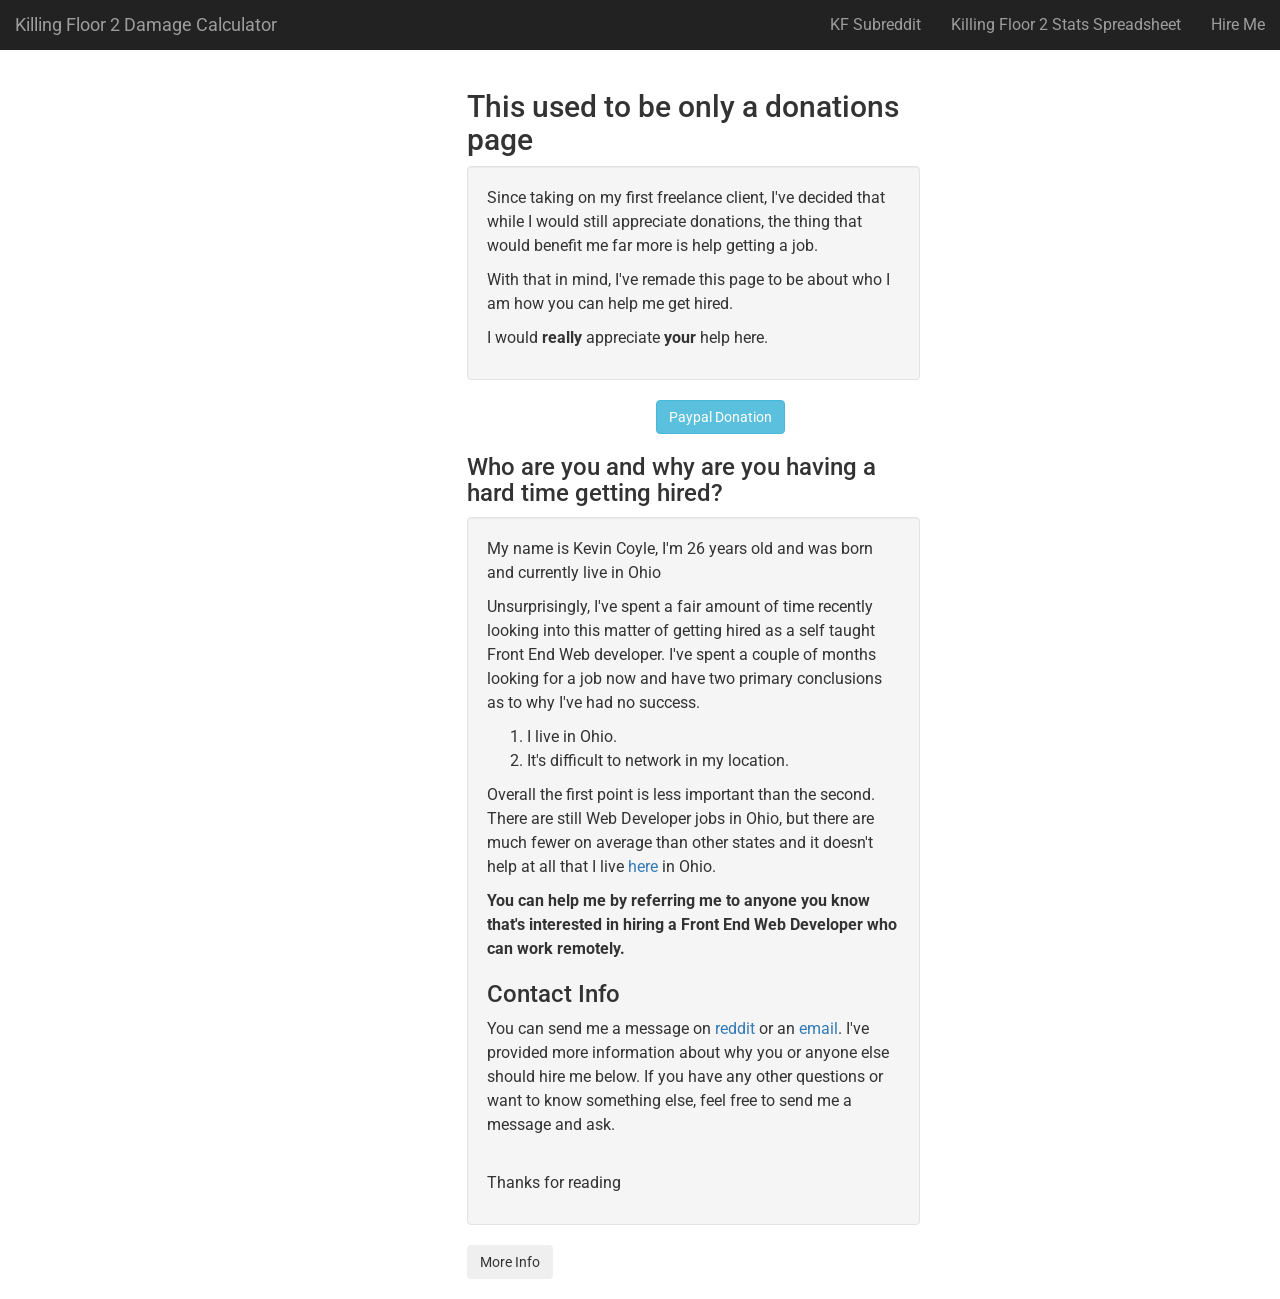
<file: hire.html>
<!DOCTYPE html>
<html lang="en">
    <head>
    <script>
        (function(i, s, o, g, r, a, m) {
            i['GoogleAnalyticsObject'] = r;
            i[r] = i[r] || function() {
                (i[r].q = i[r].q || []).push(arguments)
            }, i[r].l = 1 * new Date();
            a = s.createElement(o),
                m = s.getElementsByTagName(o)[0];
            a.async = 1;
            a.src = g;
            m.parentNode.insertBefore(a, m)
        })(window, document, 'script', 'https://www.google-analytics.com/analytics.js', 'ga');
        ga('create', 'UA-91874922-1', 'auto');
        ga('send', 'pageview');
    </script>
    <meta charset="utf-8">
    <meta http-equiv="X-UA-Compatible" content="IE=edge">
    <meta name="viewport" content="width=device-width, initial-scale=1">
    <link rel="icon" href="images/webico.ico">
    <title> KF2 Calculator</title>
    <script src="https://ajax.googleapis.com/ajax/libs/jquery/3.1.1/jquery.min.js"></script>
    <link href="bootstrap/css/bootstrap.min.css" rel="stylesheet">
    <link href="https://fonts.googleapis.com/css?family=Roboto:400,700" rel="stylesheet">
    
    <link href="styles/main.css" rel="stylesheet">
</head>

<body>
    <nav class="navbar navbar-inverse navbar-fixed-top">
        <div class="container-fluid">
            <div class="navbar-header">
                <button type="button" class="navbar-toggle collapsed" data-toggle="collapse" data-target="#navbar" aria-expanded="false" aria-controls="navbar"><span class="sr-only">Toggle navigation</span></button>
                <a class="navbar-brand" href="index.html">Killing Floor 2 Damage Calculator</a>
            </div>
            <div id="navbar" class="navbar-collapse collapse">
                <ul class="nav navbar-nav navbar-right">
                    <li><a href="https://www.reddit.com/r/killingfloor/">KF Subreddit</a></li>
                    <li><a href="https://docs.google.com/spreadsheets/d/1GDpg2mN1l_86U_RaDug0glFx8cZCuErwxZLiBKl9SyY/edit#gid=2068776317">Killing Floor 2 Stats Spreadsheet</a></li>
                    <li><a href="hire.html">Hire Me</a></li>
                </ul>
            </div>
        </div>
    </nav>


    <div class= "col-sm-offset-3 col-sm-9 col-md-offset-3 col-md-7 col-lg-offset-4 col-lg-5 main">
       <h2>This used to be only a donations page</h2>
        <div class="well">
            <p>Since taking on my first freelance client, I've decided that while I would still appreciate donations, the thing that would benefit me far more is help getting a job.</p>
            
             <p>With that in mind, I've remade this page to be about who I am how you can help me get hired.</p> 
             
              <p> I would <strong>really</strong> appreciate <strong>your</strong> help here. </p>
        </div>
        
        <a class = 'col-md-offset-4 col-lg-offset-5 btn btn-default btn-info' href="https://www.paypal.me/WebDevKevin">Paypal Donation</a>
        
        <h3>Who are you and why are you having a hard time getting hired?</h3>
        <div class="well">
           <p>My name is Kevin Coyle, I'm 26 years old and was born and currently live in Ohio</p>
            <p>Unsurprisingly, I've spent a fair amount of time recently looking into this matter of getting hired as a self taught Front End Web developer. I've spent a couple of months looking for a job now and have two primary conclusions as to why I've had no success. </p>
               
            <ol>
                <li>I live in Ohio.</li>
                <li>It's difficult to network in my location.</li>
            </ol>
                <p>Overall the first point is less important than the second. There are still Web Developer jobs in Ohio, but there are much fewer on average than other states and it doesn't help at all that I live <a href="https://www.google.com/maps/place/North+Ridgeville,+OH/@40.8712797,-83.9200276,7.5z/data=!4m5!3m4!1s0x8830973ec6abc9bf:0xdcd1f77b5dd061d3!8m2!3d41.3894905!4d-82.0190321">here</a> in Ohio. </p>
                
                <p> <strong>You can help me by referring me to anyone you know that's interested in hiring a Front End Web Developer who can work remotely.</strong></p>
                
             
          
           
           <h3>Contact Info</h3>
   
              
            <p> You can send me a message on <a href="https://www.reddit.com/user/SponsoredByMLGMtnDew/">reddit</a> or an <a href="mailto:kopp020@gmail.com">email</a>. I've provided more information about why you or anyone else should hire me below. If you have any other questions or want to know something else, feel free to send me a message and ask.</p>
            <br>
               <p>Thanks for reading</p>
       
   </div>
            
     
        
        
        
          <input type="button" href="#Hire" class="btn moreInfoButtonClassHire" value="More Info">
           <div class="moreInfoDivClassHire">
        <h3 id = "Hire">Why should I hire you?</h3>
        <div class = "well">
          
           <p> Because I'm a self taught developer that has real experience making useful and practical webpages. Most of my experience prior to making this website came from around 200 lessons at <a href="https://www.freecodecamp.com/tor020">Free Code Camp</a> and a few miscellaneous youtube tutorials.</p> 
           
           <p>This was really the first website I'd ever built with the intention of other people seeing/using when I decided I wanted to be a developer. I had done these calculations myself several times on the built in calculator that comes with Windows but it was always tedious. Then I figured out that it would be useful to make a website that did this for you. I realized that it wouldn't be too difficult to make the calculations occur by thinking about what I knew already. However, I also did know that I would have to learn more to make the functionality of taking inputs from a user on the page as well as figuring out how to output the information to the page I won't say that part was easy. Everything I learned I had to push myself to learn and I didn't have anybody to ask for help from. I worked hard and ultimately made the website you see here, which I am continually trying to improve as I learn more.</p>
           
          
            
             <p> Since then, I've made <a href="https://tor020.github.io/Online_Archiv/index.html">made</a> more websites and have done a lot more things in general with web development. I've  I made this website by myself and after receiving feedback from the community. I'm self motivated enough to push myself to keep learning new things not only because I find it enjoyable and interesting, but also so that I can do a better job doing it. I'm interested and willing to handle smaller projects as the only developer, but am also interested in working on a team. You can find more on my <a href="https://tor020.github.io/">portfolio website.</a>
             </p>
            
           </div>
        </div>
   
    </div>

    <script src="scripts/main.js"></script>
    <!-- jQuery (necessary for Bootstraps JavaScript plugins) -->
    <script src="https://ajax.googleapis.com/ajax/libs/jquery/1.12.4/jquery.min.js"></script>
    <script>
        window.jQuery || document.write('<script src=bootstrap/js/jquery.min.js><\/script>')
    </script>
    <!-- Include all compiled plugins (below), or include individual files as needed -->
    <script src="bootstrap/js/bootstrap.min.js"></script>
    

</body>
</html>
</file>
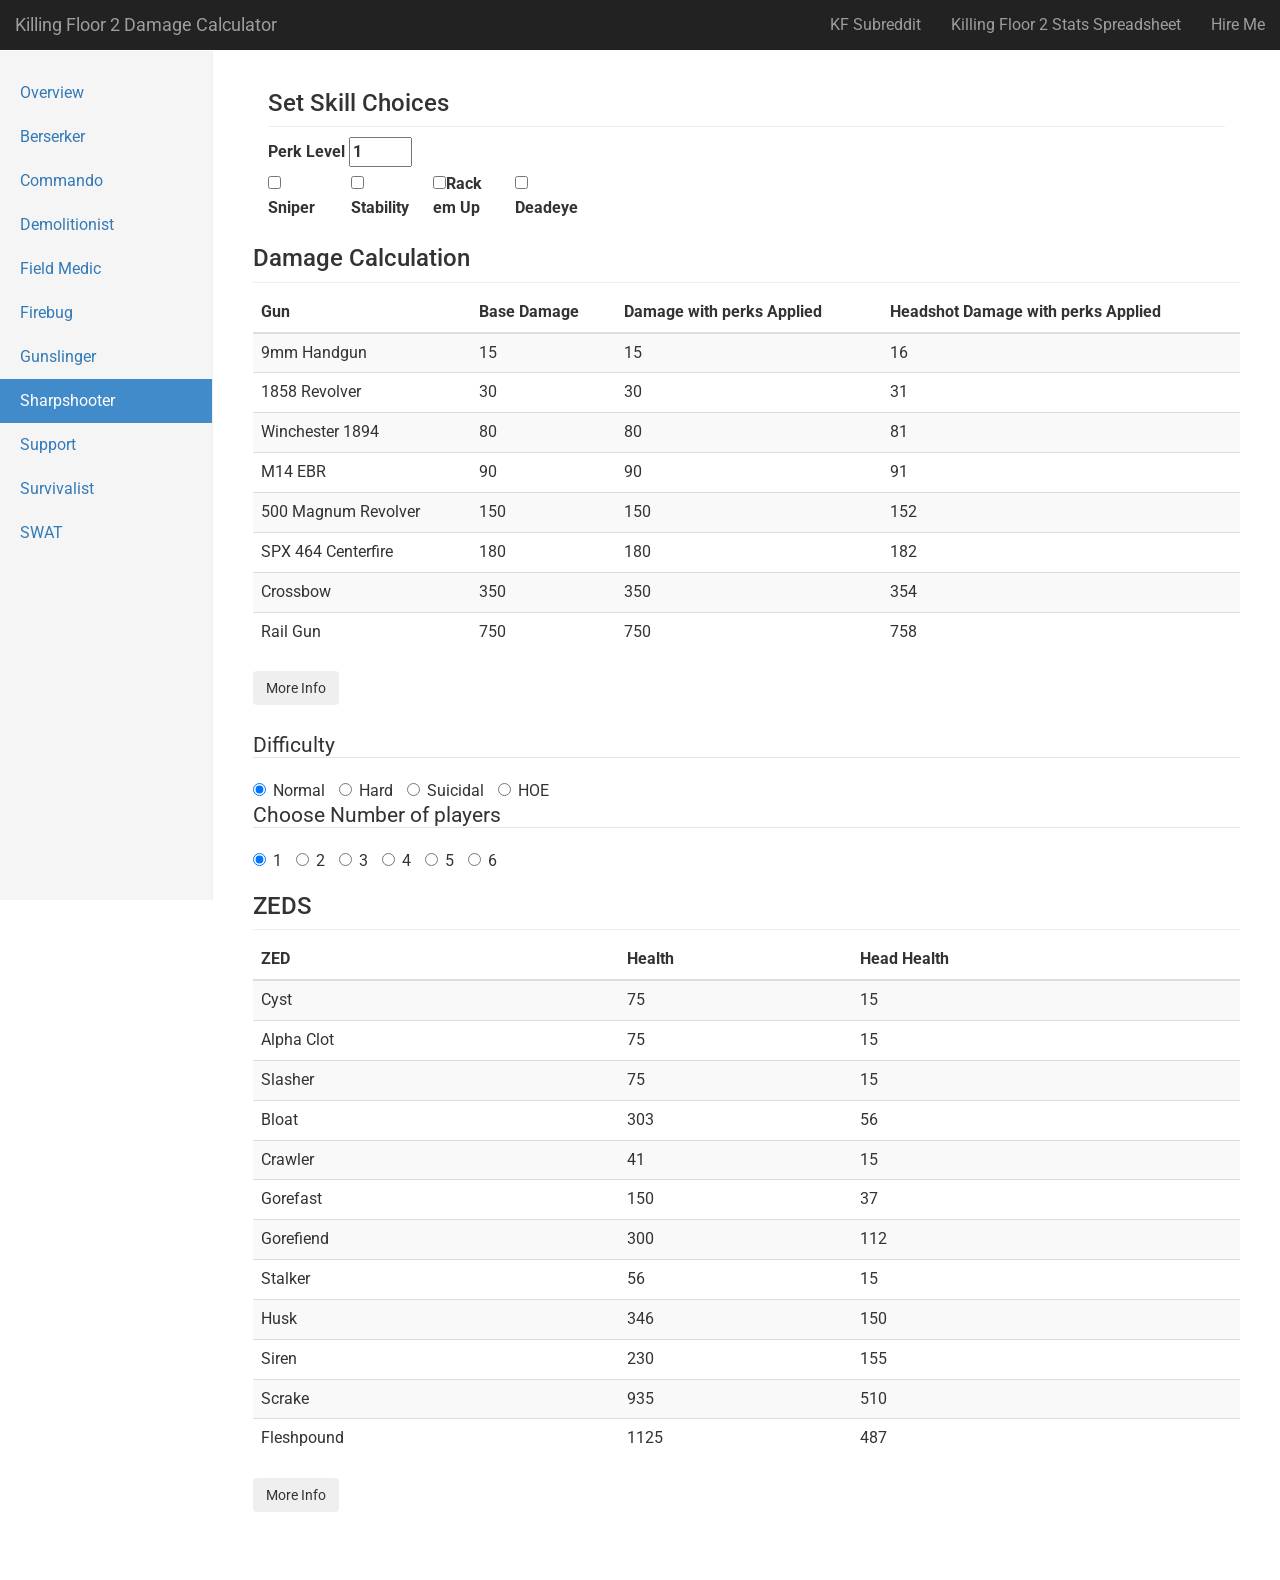
<file: sharpshooter.html>
<!DOCTYPE html>
<html lang="en">

<head>
    <script>
        (function (i, s, o, g, r, a, m) {
            i['GoogleAnalyticsObject'] = r;
            i[r] = i[r] || function () {
                (i[r].q = i[r].q || []).push(arguments)
            }, i[r].l = 1 * new Date();
            a = s.createElement(o),
                m = s.getElementsByTagName(o)[0];
            a.async = 1;
            a.src = g;
            m.parentNode.insertBefore(a, m)
        })(window, document, 'script', 'https://www.google-analytics.com/analytics.js', 'ga');
        ga('create', 'UA-91874922-1', 'auto');
        ga('send', 'pageview');
    </script>
    <meta charset="utf-8">
    <meta http-equiv="X-UA-Compatible" content="IE=edge">
    <meta name="viewport" content="width=device-width, initial-scale=1">
    <link rel="icon" href="images/webico.ico">
    <title> KF2 Calculator</title>
    <script src="https://ajax.googleapis.com/ajax/libs/jquery/3.1.1/jquery.min.js"></script>
    <link href="bootstrap/css/bootstrap.min.css" rel="stylesheet">
    <link href="https://fonts.googleapis.com/css?family=Roboto:400,700" rel="stylesheet">

    <link href="styles/theme.default.min.css" rel="stylesheet">
    <link href="styles/main.css" rel="stylesheet">
</head>

<body>
    <nav class="navbar navbar-inverse navbar-fixed-top">
        <div class="container-fluid">
            <div class="navbar-header">
                <button type="button" class="navbar-toggle collapsed" data-toggle="collapse" data-target="#navbar" aria-expanded="false"
                    aria-controls="navbar"><span class="sr-only">Toggle navigation</span></button>
                <a class="navbar-brand" href="index.html">Killing Floor 2 Damage Calculator</a>
            </div>
            <div id="navbar" class="navbar-collapse collapse">
                <ul class="nav navbar-nav navbar-right">
                    <li><a href="https://www.reddit.com/r/killingfloor/">KF Subreddit</a></li>
                    <li><a href="https://docs.google.com/spreadsheets/d/1GDpg2mN1l_86U_RaDug0glFx8cZCuErwxZLiBKl9SyY/edit#gid=2068776317">Killing Floor 2 Stats Spreadsheet</a></li>
                    <li><a href="hire.html">Hire Me</a></li>
                </ul>
            </div>
        </div>
    </nav>
    <div class="container-fluid">
        <div class="row">
            <div class="col-sm-3 col-md-2 sidebar">
                <ul class="nav nav-sidebar">
                    <li><a href="index.html">Overview </a></li>
                    <li><a href="berserker.html">Berserker</a></li>
                    <li><a href="commando.html">Commando</a></li>
                    <li><a href="demolitionist.html">Demolitionist</a></li>
                    <li><a href="fieldmedic.html">Field Medic</a></li>
                    <li><a href="firebug.html">Firebug</a></li>
                    <li><a href="gunslinger.html">Gunslinger</a></li>
                    <li class="active"><a href="sharpshooter.html">Sharpshooter<span class="sr-only">(current)</span></a></li>
                    <li><a href="support.html">Support</a></li>
                    <li><a href="survivalist.html">Survivalist</a></li>
                    <li><a href="swat.html">SWAT</a></li>
                </ul>
                <script async src="//pagead2.googlesyndication.com/pagead/js/adsbygoogle.js"></script>
<!-- sidebar res -->
<ins class="adsbygoogle"
     style="display:block"
     data-ad-client="ca-pub-0048982387602585"
     data-ad-slot="5665809515"
     data-ad-format="auto"></ins>
<script>
(adsbygoogle = window.adsbygoogle || []).push({});
</script>
            </div>


            <div class="col-sm-9 col-sm-offset-3 col-md-10 col-md-offset-2 main">

                <div class="container-fluid">

                    <h3 class="sub-header">Set Skill Choices</h3>

                    <div class="row">

                        <div class="col-xs-6 col-sm-3">

                            <label>Perk Level <input type="number" class="equipCatValidation" id="perkLVL" name="perklevel" min="1" max="25" value="1"></label>

                        </div>

                    </div>

                    <div class="row">

                        <div class="col-xs-6 col-sm-2 col-lg-1">

                            <label><input type="checkbox" id="sniper" value="" >Sniper</label>

                        </div>

                        <div class="col-xs-6 col-sm-2 col-lg-1">

                            <label><input type="checkbox" id="stability" value="" >Stability</label>

                        </div>

                        <div class="col-xs-6 col-sm-2 col-lg-1">

                            <label><input type="checkbox" id="rackemchk" value=""><input type="number" id="rackem" min="1" max="5" value="1">Rack em Up </label>

                        </div>

                        <div class="col-xs-6 col-sm-2 col-lg-1">

                            <label><input type="checkbox" id="deadeye" value="" >Deadeye</label>

                        </div>

                    </div>

                </div>

                <h3 class="sub-header">Damage Calculation</h3>
                <div class="table-responsive">
                    <table class="table table-striped">
                        <thead>
                            <tr>
                                <th>Gun</th>
                                <th>Base Damage</th>
                                <th>Damage with perks Applied</th>
                                <th>Headshot Damage with perks Applied</th>
                            </tr>
                        </thead>
                        <tbody>
                            <tr data-toggle="tooltip" data-placement="top" title="Ballistic_Handgun">
                                <td>9mm Handgun</td>
                                <td>15</td>
                                <td><span class="9mm"></span></td>
                                <td><span class="9mmH"></span></td>
                            </tr>
                            <tr data-toggle="tooltip" data-placement="top" title="Ballistic_Handgun">
                                <td>1858 Revolver</td>
                                <td>30</td>
                                <td><span class="1858"></span></td>
                                <td><span class="1858H"></span></td>
                            </tr>
                            <tr data-toggle="tooltip" data-placement="top" title="Ballistic_Rifle">
                                <td>Winchester 1894 </td>
                                <td>80</td>
                                <td><span class="winc"></span></td>
                                <td><span class="wincH"></span></td>
                            </tr>
                            <tr data-toggle="tooltip" data-placement="top" title="Ballistic_Rifle">
                                <td>M14 EBR</td>
                                <td>90</td>
                                <td><span class="m14"></span></td>
                                <td><span class="m14H"></span></td>
                            </tr>
                            <tr data-toggle="tooltip" data-placement="top" title="Ballistic_Handgun">
                                <td>500 Magnum Revolver</td>
                                <td>150</td>
                                <td><span class="mag500"></span></td>
                                <td><span class="mag500H"></span></td>
                            </tr>
                            <tr data-toggle="tooltip" data-placement="top" title="Ballistic_Rifle">
                                <td>SPX 464 Centerfire</td>
                                <td>180</td>
                                <td><span class="spx"></span></td>
                                <td><span class="spxH"></span></td>
                            </tr>
                            <tr data-toggle="tooltip" data-placement="top" title="Piercing">
                                <td>Crossbow</td>
                                <td>350</td>
                                <td><span class="xbow"></span></td>
                                <td><span class="xbowH"></span></td>
                            </tr>
                            <tr data-toggle="tooltip" data-placement="top" title="Ballistic_Rifle">
                                <td>Rail Gun </td>
                                <td>750</td>
                                <td><span class="rail"></span></td>
                                <td><span class="railH"></span></td>
                            </tr>
                        </tbody>
                    </table>
                </div>

                <input type="button" class="btn moreInfoButtonClass" value="More Info">
                <div class="moreInfoDivClass">
                    <ul>
                        <li>Sharpshooter's damage is rounded up</li>

                </div>

                <div class="container-fluid">
                    <div class="row">
                        <fieldset>
                            <legend>Difficulty</legend>
                            <label class="radio-inline">
                        <input type="radio" name="difficulty" id="normaldiff" value="Normal" checked class = "rButton"> Normal
                    </label>
                            <label class="radio-inline">
                        <input type="radio" name="difficulty" id="harddiff" value="Hard" class = "rButton"> Hard
                    </label>
                            <label class="radio-inline">
                        <input type="radio" name="difficulty" id="suicidaldiff" value="Suicidal" class = "rButton"> Suicidal
                    </label>
                            <label class="radio-inline">
                        <input type="radio" name="difficulty" id="HOEdiff" value="HOE" class = "rButton"> HOE
                    </label>
                        </fieldset>
                    </div>

                    <div class="row">
                        <fieldset>
                            <legend>Choose Number of players</legend>
                            <label class="radio-inline">
                        <input type="radio" name="numberofplayers" id="1play" value="1play" checked class = "rButton"> 1
                    </label>
                            <label class="radio-inline">
                        <input type="radio" name="numberofplayers" id="2play" value="2play" class = "rButton"> 2
                    </label>
                            <label class="radio-inline">
                        <input type="radio" name="numberofplayers" id="3play" value="3play" class = "rButton"> 3
                    </label>
                            <label class="radio-inline">
                        <input type="radio" name="numberofplayers" id="4play" value="4play" class = "rButton"> 4
                    </label>
                            <label class="radio-inline">
                        <input type="radio" name="numberofplayers" id="5play" value="5play" class = "rButton"> 5
                    </label>
                            <label class="radio-inline">
                        <input type="radio" name="numberofplayers" id="6play" value="6play" class = "rButton"> 6
                    </label>
                        </fieldset>
                    </div>
                </div>
                <h3 class="sub-header">ZEDS</h3>
                <div class="table-responsive">
                    <table class="table table-striped">
                        <thead>
                            <tr>
                                <th>ZED</th>
                                <th>Health</th>
                                <th>Head Health</th>
                            </tr>
                        </thead>
                        <tbody>
                            <tr data-toggle="tooltip" data-placement="top" title="<div>
                               Resistances <br> Slashing - x0.85<br> Bludgeon - x0.9 <br> Microwave - x0.25 <br> <br>
                               Vulnerabilities <br> Ballistic_Submachinegun - x1.5 <br> Ballistic_AssaultRifle - x1.5 <br> Ballistic_Handgun - x1.01</div>">
                                <td> Cyst</td>
                                <td><span class="cysthp"></span></td>
                                <td><span class="cystHhp"></span></td>
                            </tr>
                            <tr data-toggle="tooltip" data-placement="top" title="Resistances <br>Ballistic_Rifle - x0.85<br> Slashing - x0.85 <br> Bludgeon - x0.9<br> Microwave - x0.25 <br><br>
                                Vulnerabilities <br>Ballistic_Submachinegun - x1.5 <br> Ballistic_Handgun - x1.01 ">
                                <td>Alpha Clot</td>
                                <td><span class="alphahp"></span></td>
                                <td><span class="alphaHhp"></span></td>
                            </tr>
                            <tr data-toggle="tooltip" data-placement="top" title="Resistances <br>Ballistic_Rifle - x0.85<br> Slashing - x0.85 <br> Bludgeon - x0.9<br> Microwave - x0.25<br><br>
                                Vulnerabilities <br> Ballistic_Submachinegun - x1.5 <br> Ballistic_Handgun - x1.01">
                                <td>Slasher</td>
                                <td><span class="slasherhp"></span></td>
                                <td><span class="slasherHhp"></span></td>
                            </tr>
                            <tr data-toggle="tooltip" data-placement="top" title="Resistances <br>Ballistic_Submachinegun - x0.35<br> Ballistic_AssaultRifle - x0.35 (Ballistic_AR15 - x0.4)<br> Ballistic_Shotgun - x0.25<br> Ballistic_Handgun - x0.35 (Ballistic_9mm - x0.65)<br> Ballistic_Rifle - x0.3<br> Slashing - x0.3<br> Bludgeon - x0.3<br> Microwave - x0.8<br> Explosive - x0.5<br> Piercing - x0.25<br> Toxic - x0.25">
                                <td>Bloat</td>
                                <td><span class="bloathp"></span></td>
                                <td><span class="bloatHhp"></span></td>
                            </tr>
                            <tr data-toggle="tooltip" data-placement="top" title="Resistances <br>Bludgeon - x0.9<br> Fire - x0.9<br> Microwave - x0.2 <br><br>
                             Vulnerabilities <br> Ballistic_Submachinegun - x1.5 <br> Ballistic_AssaultRifle - x1.5">
                                <td>Crawler</td>
                                <td><span class="crawlerhp"></span></td>
                                <td><span class="crawlerHhp"></span></td>
                            </tr>
                            <tr data-toggle="tooltip" data-placement="top" title="Resistances <br>Slashing - x0.8<br> Bludgeon - x0.9<br> Fire - x0.85<br> Microwave - x0.85<br> Piercing - x0.75<br> Toxic - x0.75 <br><br> Vulnerabilities <br> Ballistic_AssaultRifle - x1.2 <br> Ballistic_Shotgun - x1.6 <br> Ballistic_Rifle - x1.25">
                                <td>Gorefast</td>
                                <td><span class="gorefasthp"></span></td>
                                <td><span class="gorefastHhp"></span></td>
                            </tr>
                            <tr data-toggle="tooltip" data-placement="top" title="Resistances <br>Slashing - x0.8<br> Bludgeon - x0.9<br> Fire - x0.85<br> Microwave - x0.85<br> Piercing - x0.75<br> Toxic - x0.75 <br><br> Vulnerabilities <br> Ballistic_AssaultRifle - x1.2 <br> Ballistic_Shotgun - x1.6 <br> Ballistic_Rifle - x1.25">
                                <td>Gorefiend</td>
                                <td><span class="gorefiendhp"></span></td>
                                <td><span class="gorefiendHhp"></span></td>
                            </tr>
                            <tr data-toggle="tooltip" data-placement="top" title="Resistances <br>Slashing - x0.8<br> Bludgeon - x0.9<br> Fire - x0.85<br> Microwave - x0.85<br> Piercing - x0.75<br> Toxic - x0.75 <br><br> Vulnerabilities <br> Ballistic_AssaultRifle - x1.5">
                                <td>Stalker</td>
                                <td><span class="stalkerhp"></span></td>
                                <td><span class="stalkerHhp"></span></td>
                            </tr>
                            <tr data-toggle="tooltip" data-placement="top" title="Resistances <br>Ballistic_Submachinegun - x0.75<br> Ballistic_AssaultRifle - x0.6<br> Ballistic_Handgun - x0.85 <br> Ballistic_Rifle - x0.7<br> Slashing - x0.75<br> Bludgeon - x0.85<br> Fire - x0.5<br> Explosive - x0.75<br> Piercing - x0.5<br> Toxic - x0.25 <br><br> Vulnerabilities <br> Microwave - x1.15">
                                <td>Husk </td>
                                <td><span class="huskhp"></span></td>
                                <td><span class="huskHhp"></span></td>
                            </tr>
                            <tr data-toggle="tooltip" data-placement="top" title="Resistances <br>Fire - x0.5<br> Microwave - x0.85<br> Explosive - x0.85<br> Piercing - x0.5<br> Toxic - x0.25">
                                <td>Siren</td>
                                <td><span class="sirenhp"></span></td>
                                <td><span class="sirenHhp"></span></td>
                            </tr>
                            <tr data-toggle="tooltip" data-placement="top" title="Resistances <br>Ballistic_Shotgun - x0.9<br> Ballistic_Handgun - x0.8<br> Fire - x0.3<br> Explosive - x0.4<br> Piercing - x0.75<br> Toxic - x0.25 <br><br> Vulnerabilities <br> Ballistic_RPG7Impact - x4">
                                <td>Scrake</td>
                                <td><span class="scrakehp"></span></td>
                                <td><span class="scrakeHhp"></span></td>
                            </tr>
                            <tr data-toggle="tooltip" data-placement="top" title="Resistances <br>Ballistic_Submachinegun - x0.5<br> Ballistic_AssaultRifle - x0.5<br> Ballistic_Shotgun - x0.75<br> Ballistic_Handgun - x0.75<br> Ballistic_Rifle - x0.75<br> Slashing - x0.5<br> Bludgeon - x0.6<br> Fire - x0.3<br> Piercing - x0.75<br> Toxic - x0.25 <br><br> Vulnerabilities <br> Explosive - x1.5">
                                <td>Fleshpound</td>
                                <td><span class="fleshpoundhp"></span></td>
                                <td><span class="fleshpoundHhp"></span></td>
                            </tr>
                        </tbody>
                    </table>
                </div>
                <input type="button" class="btn moreInfoButtonZED" value="More Info">
                <div class="moreInfoZedDiv">
                    <h3>Applying Damage to ZED formula</h3>
                    <ol>
                        <li>Calculate damage in weapon-specific formula applies to melee weapon swing direction</li>
                        <li> The damage is then rounded down based on the hitzone.</li>
                        For example, if you shoot a Bloat's cleavers the formula would be NewDmg = (BaseWeaponDmg * .2) in most cases this causes
                        a base damage reduction
                        <li>ZED Vulnerability or Resistance to Damage types is then applied</li>
                        <li>Check if ZED is blocking, and if so, adjust Damage value</li>
                        <li>Perk damage values are applied at this step.</li>
                        <li>Check for Field Medic Injection buff Damage = Roundup (Damage x Focus Injection Mod)</li>
                        <li>Zed <a href="https://docs.google.com/spreadsheets/d/1GDpg2mN1l_86U_RaDug0glFx8cZCuErwxZLiBKl9SyY/edit#gid=2068776317&range=A122:B122">Decapitation </a>Decapitation
                            <a href="https://docs.google.com/spreadsheets/d/1GDpg2mN1l_86U_RaDug0glFx8cZCuErwxZLiBKl9SyY/edit#gid=2068776317&range=A281:E281">check</a>                            is done</li>
                    </ol>

                    <strong>TLDR</strong>: Start with weapon base damage
                    <ol>
                        <li><strong>Skip</strong> if using a <strong>Ranged Weapon</strong></li>
                        <li>Hitzone Modifier</li>
                        <li>Apply dmg type resistances/weaknesses</li>
                        <li><strong>Skip</strong> if ZED <strong>Isn't Blocking</strong></li>
                        <li>Perks applied to base damage here</li>
                        <li>Check if you have medic buff</li>
                        <li>Checks for ZED head pop</li>
                    </ol>

                    Other Notes
                    <ul>
                        <li>Information above paraphrased from the spreadsheet at this
                            <a href="https://docs.google.com/spreadsheets/d/1GDpg2mN1l_86U_RaDug0glFx8cZCuErwxZLiBKl9SyY/edit#gid=2068776317&range=A271:B271">section</a></li>
                        <li>The damage type Resistances and Vulnerabilities are applied BEFORE perk bonuses (This can be very
                            significant to the actual damage done)</li>
                        <li>Slashing Damage Resistance does not apply to Class knives on cyst, Alpha Clot and Slasher</li>
                        <li>Exact damage type for each weapon found on corresponding class pages</li>
                        <li>If the ZED isn't Resistant or Vulnerable to a damage type, you can skip step 3 as the modifier is
                            a neutral x 1.0 (nothing changes) </li>
                        <li>Sirens and Bloats have no vulnerable Damage Types</li>
                        <li>If the tooltip for each ZED does not list a damage type for Resistances or Vulnerabilities, it is
                            neutral
                        </li>
                    </ul>

                </div>

<script async src="//pagead2.googlesyndication.com/pagead/js/adsbygoogle.js"></script>
<!-- Main -->
<ins class="adsbygoogle"
     style="display:block"
     data-ad-client="ca-pub-0048982387602585"
     data-ad-slot="8312549669"
     data-ad-format="auto"></ins>
<script>
(adsbygoogle = window.adsbygoogle || []).push({});
</script>


            </div>

            <script src="scripts/main.js"></script>
            <script src="scripts/sharpshooter.js"></script>
            <script src="scripts/zedhp.js"></script>

            <!-- jQuery (necessary for Bootstrap's JavaScript plugins) -->
            <script>
                window.jQuery || document.write('<script src=bootstrap/js/jquery.min.js><\/script>')
            </script>
            <!-- Include all compiled plugins (below), or include individual files as needed -->
            <script src="bootstrap/js/bootstrap.min.js"></script>


</body>

</html>
</file>
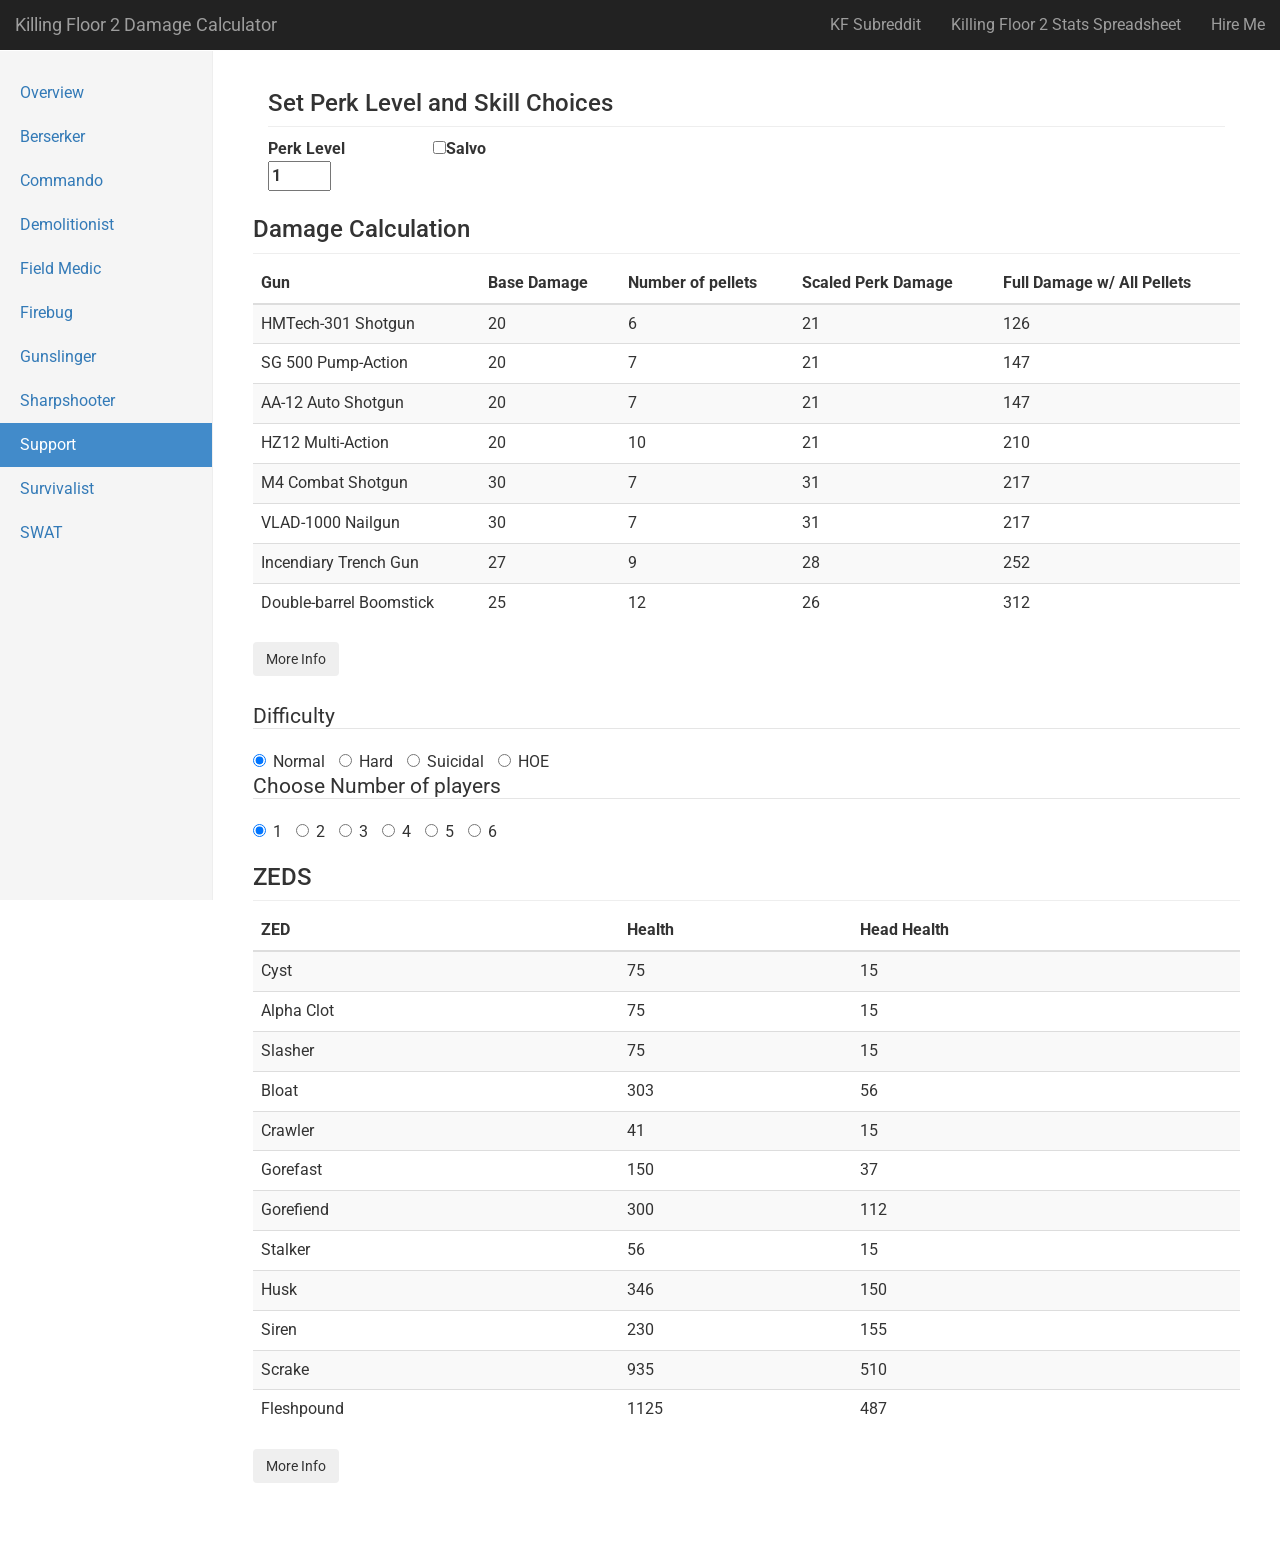
<file: support.html>
<!DOCTYPE html>
<html lang="en">

<head>
    <script>
        (function (i, s, o, g, r, a, m) {
            i['GoogleAnalyticsObject'] = r;
            i[r] = i[r] || function () {
                (i[r].q = i[r].q || []).push(arguments)
            }, i[r].l = 1 * new Date();
            a = s.createElement(o),
                m = s.getElementsByTagName(o)[0];
            a.async = 1;
            a.src = g;
            m.parentNode.insertBefore(a, m)
        })(window, document, 'script', 'https://www.google-analytics.com/analytics.js', 'ga');
        ga('create', 'UA-91874922-1', 'auto');
        ga('send', 'pageview');
    </script>
    <meta charset="utf-8">
    <meta http-equiv="X-UA-Compatible" content="IE=edge">
    <meta name="viewport" content="width=device-width, initial-scale=1">
    <link rel="icon" href="images/webico.ico">
    <title> KF2 Calculator</title>
    <script src="https://ajax.googleapis.com/ajax/libs/jquery/3.1.1/jquery.min.js"></script>
    <link href="bootstrap/css/bootstrap.min.css" rel="stylesheet">
    <link href="https://fonts.googleapis.com/css?family=Roboto:400,700" rel="stylesheet">

    <link href="styles/theme.default.min.css" rel="stylesheet">
    <link href="styles/main.css" rel="stylesheet">
</head>

<body>
    <nav class="navbar navbar-inverse navbar-fixed-top">
        <div class="container-fluid">
            <div class="navbar-header">
                <button type="button" class="navbar-toggle collapsed" data-toggle="collapse" data-target="#navbar" aria-expanded="false"
                    aria-controls="navbar"><span class="sr-only">Toggle navigation</span></button>
                <a class="navbar-brand" href="index.html">Killing Floor 2 Damage Calculator</a>
            </div>
            <div id="navbar" class="navbar-collapse collapse">
                <ul class="nav navbar-nav navbar-right">
                    <li><a href="https://www.reddit.com/r/killingfloor/">KF Subreddit</a></li>
                    <li><a href="https://docs.google.com/spreadsheets/d/1GDpg2mN1l_86U_RaDug0glFx8cZCuErwxZLiBKl9SyY/edit#gid=2068776317">Killing Floor 2 Stats Spreadsheet</a></li>
                    <li><a href="hire.html">Hire Me</a></li>
                </ul>
            </div>
        </div>
    </nav>
    <div class="container-fluid">
        <div class="row">
            <div class="col-sm-3 col-md-2 sidebar">
                <ul class="nav nav-sidebar">
                    <li><a href="index.html">Overview </a></li>
                    <li><a href="berserker.html">Berserker</a></li>
                    <li><a href="commando.html">Commando</a></li>
                    <li><a href="demolitionist.html">Demolitionist</a></li>
                    <li><a href="fieldmedic.html">Field Medic</a></li>
                    <li><a href="firebug.html">Firebug</a></li>
                    <li><a href="gunslinger.html">Gunslinger</a></li>
                    <li><a href="sharpshooter.html">Sharpshooter</a></li>
                    <li class="active"><a href="support.html">Support<span class="sr-only">(current)</span></a></li>
                    <li><a href="survivalist.html">Survivalist</a></li>
                    <li><a href="swat.html">SWAT</a></li>
                </ul>
                <script async src="//pagead2.googlesyndication.com/pagead/js/adsbygoogle.js"></script>
<!-- sidebar res -->
<ins class="adsbygoogle"
     style="display:block"
     data-ad-client="ca-pub-0048982387602585"
     data-ad-slot="5665809515"
     data-ad-format="auto"></ins>
<script>
(adsbygoogle = window.adsbygoogle || []).push({});
</script>
            </div>
            <div class="col-sm-9 col-sm-offset-3 col-md-10 col-md-offset-2 main">
                <div class="container-fluid">
                    <h3 class="sub-header">Set Perk Level and Skill Choices</h3>
                    <div class="row">
                        <div class="col-xs-6 col-sm-3 col-lg-2">
                            <label>Perk Level <input type="number" class="equipCatValidation" id="perkLVL" name="perklevel" min="1" max="25" value="1"></label>
                        </div>
                        <div class="col-xs-6 col-sm-2 col-lg-2" <div class="checkbox"> <label><input type="checkbox" id="chkSalvo" value="" >Salvo</label>
                        </div>
                    </div>
                </div>
                <h3 class="sub-header">Damage Calculation</h3>
                <div class="table-responsive">
                    <table class="table table-striped">
                        <thead>
                            <tr>
                                <th>Gun</th>
                                <th>Base Damage</th>
                                <th>Number of pellets</th>
                                <th>Scaled Perk Damage</th>
                                <th>Full Damage w/ All Pellets</th>
                            </tr>
                        </thead>
                        <tbody>
                            <tr data-toggle="tooltip" data-placement="top" title="Ballistic_Shotgun">
                                <td>HMTech-301 Shotgun</td>
                                <td>20</td>
                                <td>6</td>
                                <td><span class="hm1"></span></td>
                                <td><span class="hm2"></span></td>
                            </tr>
                            <tr data-toggle="tooltip" data-placement="top" title="Ballistic_Shotgun">
                                <td>SG 500 Pump-Action </td>
                                <td>20</td>
                                <td>7</td>
                                <td><span class="sg1"></span></td>
                                <td><span class="sg2"></span></td>
                            </tr>
                            <tr data-toggle="tooltip" data-placement="top" title="Ballistic_Shotgun">
                                <td>AA-12 Auto Shotgun </td>
                                <td>20 </td>
                                <td>7</td>
                                <td><span class="aa121"></span></td>
                                <td><span class="aa122"></span></td>
                            </tr>


                            <tr data-toggle="tooltip" data-placement="top" title="Ballistic_Shotgun">
                                <td>HZ12 Multi-Action </td>
                                <td>20</td>
                                <td>10</td>
                                <td><span class="hz1"></span></td>
                                <td><span class="hz2"></span></td>
                            </tr>
                            <tr data-toggle="tooltip" data-placement="top" title="Ballistic_Shotgun">
                                <td>M4 Combat Shotgun </td>
                                <td>30</td>
                                <td>7</td>
                                <td><span class="mcs1"></span></td>
                                <td><span class="mcs2"></span></td>
                            </tr>
                            <tr data-toggle="tooltip" data-placement="top" title="Ballistic_Shotgun">
                                <td>VLAD-1000 Nailgun</td>
                                <td>30</td>
                                <td>7</td>
                                <td><span class="ng1"></span></td>
                                <td><span class="ng2"></span></td>
                            </tr>
                            <tr data-toggle="tooltip" data-placement="top" title="Ballistic_Shotgun <br>Fire">
                                <td>Incendiary Trench Gun </td>
                                <td>27</td>
                                <td>9</td>
                                <td><span class="tg1"></span></td>
                                <td><span class="tg2"></span></td>
                            </tr>
                            <tr data-toggle="tooltip" data-placement="top" title="Ballistic_Shotgun">
                                <td>Double-barrel Boomstick </td>
                                <td>25</td>
                                <td>12</td>
                                <td><span class="dbs1"></span></td>
                                <td><span class="dbs2"></span></td>
                            </tr>
                        </tbody>
                    </table>
                </div>


                <input type="button" class="btn moreInfoButtonClass" value="More Info">
                <div class="moreInfoDivClass">
                    <ul>
                        <li>Support's damage calculations are rounded up.</li>
                    </ul>
                </div>

                <div class="container-fluid">
                    <div class="row">
                        <fieldset>
                            <legend>Difficulty</legend>
                            <label class="radio-inline">
                        <input type="radio" name="difficulty" id="normaldiff" value="Normal" checked class = "rButton"> Normal
                    </label>
                            <label class="radio-inline">
                        <input type="radio" name="difficulty" id="harddiff" value="Hard" class = "rButton"> Hard
                    </label>
                            <label class="radio-inline">
                        <input type="radio" name="difficulty" id="suicidaldiff" value="Suicidal" class = "rButton"> Suicidal
                    </label>
                            <label class="radio-inline">
                        <input type="radio" name="difficulty" id="HOEdiff" value="HOE" class = "rButton"> HOE
                    </label>
                        </fieldset>
                    </div>

                    <div class="row">
                        <fieldset>
                            <legend>Choose Number of players</legend>
                            <label class="radio-inline">
                        <input type="radio" name="numberofplayers" id="1play" value="1play" checked class = "rButton"> 1
                    </label>
                            <label class="radio-inline">
                        <input type="radio" name="numberofplayers" id="2play" value="2play" class = "rButton"> 2
                    </label>
                            <label class="radio-inline">
                        <input type="radio" name="numberofplayers" id="3play" value="3play" class = "rButton"> 3
                    </label>
                            <label class="radio-inline">
                        <input type="radio" name="numberofplayers" id="4play" value="4play" class = "rButton"> 4
                    </label>
                            <label class="radio-inline">
                        <input type="radio" name="numberofplayers" id="5play" value="5play" class = "rButton"> 5
                    </label>
                            <label class="radio-inline">
                        <input type="radio" name="numberofplayers" id="6play" value="6play" class = "rButton"> 6
                    </label>
                        </fieldset>
                    </div>
                </div>
                <h3 class="sub-header">ZEDS</h3>
                <div class="table-responsive">
                    <table class="table table-striped">
                        <thead>
                            <tr>
                                <th>ZED</th>
                                <th>Health</th>
                                <th>Head Health</th>
                            </tr>
                        </thead>
                        <tbody>
                            <tr data-toggle="tooltip" data-placement="top" title="<div>
                               Resistances <br> Slashing - x0.85<br> Bludgeon - x0.9 <br> Microwave - x0.25 <br> <br>
                               Vulnerabilities <br> Ballistic_Submachinegun - x1.5 <br> Ballistic_AssaultRifle - x1.5 <br> Ballistic_Handgun - x1.01</div>">
                                <td> Cyst</td>
                                <td><span class="cysthp"></span></td>
                                <td><span class="cystHhp"></span></td>
                            </tr>
                            <tr data-toggle="tooltip" data-placement="top" title="Resistances <br>Ballistic_Rifle - x0.85<br> Slashing - x0.85 <br> Bludgeon - x0.9<br> Microwave - x0.25 <br><br>
                                Vulnerabilities <br>Ballistic_Submachinegun - x1.5 <br> Ballistic_Handgun - x1.01 ">
                                <td>Alpha Clot</td>
                                <td><span class="alphahp"></span></td>
                                <td><span class="alphaHhp"></span></td>
                            </tr>
                            <tr data-toggle="tooltip" data-placement="top" title="Resistances <br>Ballistic_Rifle - x0.85<br> Slashing - x0.85 <br> Bludgeon - x0.9<br> Microwave - x0.25<br><br>
                                Vulnerabilities <br> Ballistic_Submachinegun - x1.5 <br> Ballistic_Handgun - x1.01">
                                <td>Slasher</td>
                                <td><span class="slasherhp"></span></td>
                                <td><span class="slasherHhp"></span></td>
                            </tr>
                            <tr data-toggle="tooltip" data-placement="top" title="Resistances <br>Ballistic_Submachinegun - x0.35<br> Ballistic_AssaultRifle - x0.35 (Ballistic_AR15 - x0.4)<br> Ballistic_Shotgun - x0.25<br> Ballistic_Handgun - x0.35 (Ballistic_9mm - x0.65)<br> Ballistic_Rifle - x0.3<br> Slashing - x0.3<br> Bludgeon - x0.3<br> Microwave - x0.8<br> Explosive - x0.5<br> Piercing - x0.25<br> Toxic - x0.25">
                                <td>Bloat</td>
                                <td><span class="bloathp"></span></td>
                                <td><span class="bloatHhp"></span></td>
                            </tr>
                            <tr data-toggle="tooltip" data-placement="top" title="Resistances <br>Bludgeon - x0.9<br> Fire - x0.9<br> Microwave - x0.2 <br><br>
                             Vulnerabilities <br> Ballistic_Submachinegun - x1.5 <br> Ballistic_AssaultRifle - x1.5">
                                <td>Crawler</td>
                                <td><span class="crawlerhp"></span></td>
                                <td><span class="crawlerHhp"></span></td>
                            </tr>
                            <tr data-toggle="tooltip" data-placement="top" title="Resistances <br>Slashing - x0.8<br> Bludgeon - x0.9<br> Fire - x0.85<br> Microwave - x0.85<br> Piercing - x0.75<br> Toxic - x0.75 <br><br> Vulnerabilities <br> Ballistic_AssaultRifle - x1.2 <br> Ballistic_Shotgun - x1.6 <br> Ballistic_Rifle - x1.25">
                                <td>Gorefast</td>
                                <td><span class="gorefasthp"></span></td>
                                <td><span class="gorefastHhp"></span></td>
                            </tr>
                            <tr data-toggle="tooltip" data-placement="top" title="Resistances <br>Slashing - x0.8<br> Bludgeon - x0.9<br> Fire - x0.85<br> Microwave - x0.85<br> Piercing - x0.75<br> Toxic - x0.75 <br><br> Vulnerabilities <br> Ballistic_AssaultRifle - x1.2 <br> Ballistic_Shotgun - x1.6 <br> Ballistic_Rifle - x1.25">
                                <td>Gorefiend</td>
                                <td><span class="gorefiendhp"></span></td>
                                <td><span class="gorefiendHhp"></span></td>
                            </tr>
                            <tr data-toggle="tooltip" data-placement="top" title="Resistances <br>Slashing - x0.8<br> Bludgeon - x0.9<br> Fire - x0.85<br> Microwave - x0.85<br> Piercing - x0.75<br> Toxic - x0.75 <br><br> Vulnerabilities <br> Ballistic_AssaultRifle - x1.5">
                                <td>Stalker</td>
                                <td><span class="stalkerhp"></span></td>
                                <td><span class="stalkerHhp"></span></td>
                            </tr>
                            <tr data-toggle="tooltip" data-placement="top" title="Resistances <br>Ballistic_Submachinegun - x0.75<br> Ballistic_AssaultRifle - x0.6<br> Ballistic_Handgun - x0.85 <br> Ballistic_Rifle - x0.7<br> Slashing - x0.75<br> Bludgeon - x0.85<br> Fire - x0.5<br> Explosive - x0.75<br> Piercing - x0.5<br> Toxic - x0.25 <br><br> Vulnerabilities <br> Microwave - x1.15">
                                <td>Husk </td>
                                <td><span class="huskhp"></span></td>
                                <td><span class="huskHhp"></span></td>
                            </tr>
                            <tr data-toggle="tooltip" data-placement="top" title="Resistances <br>Fire - x0.5<br> Microwave - x0.85<br> Explosive - x0.85<br> Piercing - x0.5<br> Toxic - x0.25">
                                <td>Siren</td>
                                <td><span class="sirenhp"></span></td>
                                <td><span class="sirenHhp"></span></td>
                            </tr>
                            <tr data-toggle="tooltip" data-placement="top" title="Resistances <br>Ballistic_Shotgun - x0.9<br> Ballistic_Handgun - x0.8<br> Fire - x0.3<br> Explosive - x0.4<br> Piercing - x0.75<br> Toxic - x0.25 <br><br> Vulnerabilities <br> Ballistic_RPG7Impact - x4">
                                <td>Scrake</td>
                                <td><span class="scrakehp"></span></td>
                                <td><span class="scrakeHhp"></span></td>
                            </tr>
                            <tr data-toggle="tooltip" data-placement="top" title="Resistances <br>Ballistic_Submachinegun - x0.5<br> Ballistic_AssaultRifle - x0.5<br> Ballistic_Shotgun - x0.75<br> Ballistic_Handgun - x0.75<br> Ballistic_Rifle - x0.75<br> Slashing - x0.5<br> Bludgeon - x0.6<br> Fire - x0.3<br> Piercing - x0.75<br> Toxic - x0.25 <br><br> Vulnerabilities <br> Explosive - x1.5">
                                <td>Fleshpound</td>
                                <td><span class="fleshpoundhp"></span></td>
                                <td><span class="fleshpoundHhp"></span></td>
                            </tr>
                        </tbody>
                    </table>
                </div>
                <input type="button" class="btn moreInfoButtonZED" value="More Info">
                <div class="moreInfoZedDiv">
                    <h3>Applying Damage to ZED formula</h3>
                    <ol>
                        <li>Calculate damage in weapon-specific formula applies to melee weapon swing direction</li>
                        <li> The damage is then rounded down based on the hitzone.</li>
                        For example, if you shoot a Bloat's cleavers the formula would be NewDmg = (BaseWeaponDmg * .2) in most cases this causes
                        a base damage reduction
                        <li>ZED Vulnerability or Resistance to Damage types is then applied</li>
                        <li>Check if ZED is blocking, and if so, adjust Damage value</li>
                        <li>Perk damage values are applied at this step.</li>
                        <li>Check for Field Medic Injection buff Damage = Roundup (Damage x Focus Injection Mod)</li>
                        <li>Zed <a href="https://docs.google.com/spreadsheets/d/1GDpg2mN1l_86U_RaDug0glFx8cZCuErwxZLiBKl9SyY/edit#gid=2068776317&range=A122:B122">Decapitation </a>Decapitation
                            <a href="https://docs.google.com/spreadsheets/d/1GDpg2mN1l_86U_RaDug0glFx8cZCuErwxZLiBKl9SyY/edit#gid=2068776317&range=A281:E281">check</a>                            is done</li>
                    </ol>

                    <strong>TLDR</strong>: Start with weapon base damage
                    <ol>
                        <li><strong>Skip</strong> if using a <strong>Ranged Weapon</strong></li>
                        <li>Hitzone Modifier</li>
                        <li>Apply dmg type resistances/weaknesses</li>
                        <li><strong>Skip</strong> if ZED <strong>Isn't Blocking</strong></li>
                        <li>Perks applied to base damage here</li>
                        <li>Check if you have medic buff</li>
                        <li>Checks for ZED head pop</li>
                    </ol>

                    Other Notes
                    <li>Information above paraphrased from the spreadsheet at this <a href="https://docs.google.com/spreadsheets/d/1GDpg2mN1l_86U_RaDug0glFx8cZCuErwxZLiBKl9SyY/edit#gid=2068776317&range=A271:B271">section</a></li>
                    <li>Exact damage type for each weapon found on corresponding class pages</li>
                    <li>If the ZED isn't Resistant or Vulnerable to a damage type, you can skip step 3 as the modifier is x 1.0
                        (nothing changes)</li>
                    <li>The damage type Resistances and Vulnerabilities are applied BEFORE perk bonuses (This can be very significant
                        to the actual damage done)</li>
                    </ul>

                </div>

<script async src="//pagead2.googlesyndication.com/pagead/js/adsbygoogle.js"></script>
<!-- Main -->
<ins class="adsbygoogle"
     style="display:block"
     data-ad-client="ca-pub-0048982387602585"
     data-ad-slot="8312549669"
     data-ad-format="auto"></ins>
<script>
(adsbygoogle = window.adsbygoogle || []).push({});
</script>

            </div>

            <script src="scripts/main.js"></script>
            <script src="scripts/support.js"></script>
            <script src="scripts/zedhp.js"></script>

            <!-- jQuery (necessary for Bootstrap's JavaScript plugins) -->
            <script>
                window.jQuery || document.write('<script src=bootstrap/js/jquery.min.js><\/script>')
            </script>
            <!-- Include all compiled plugins (below), or include individual files as needed -->
            <script src="bootstrap/js/bootstrap.min.js"></script>


</body>

</html>
</file>
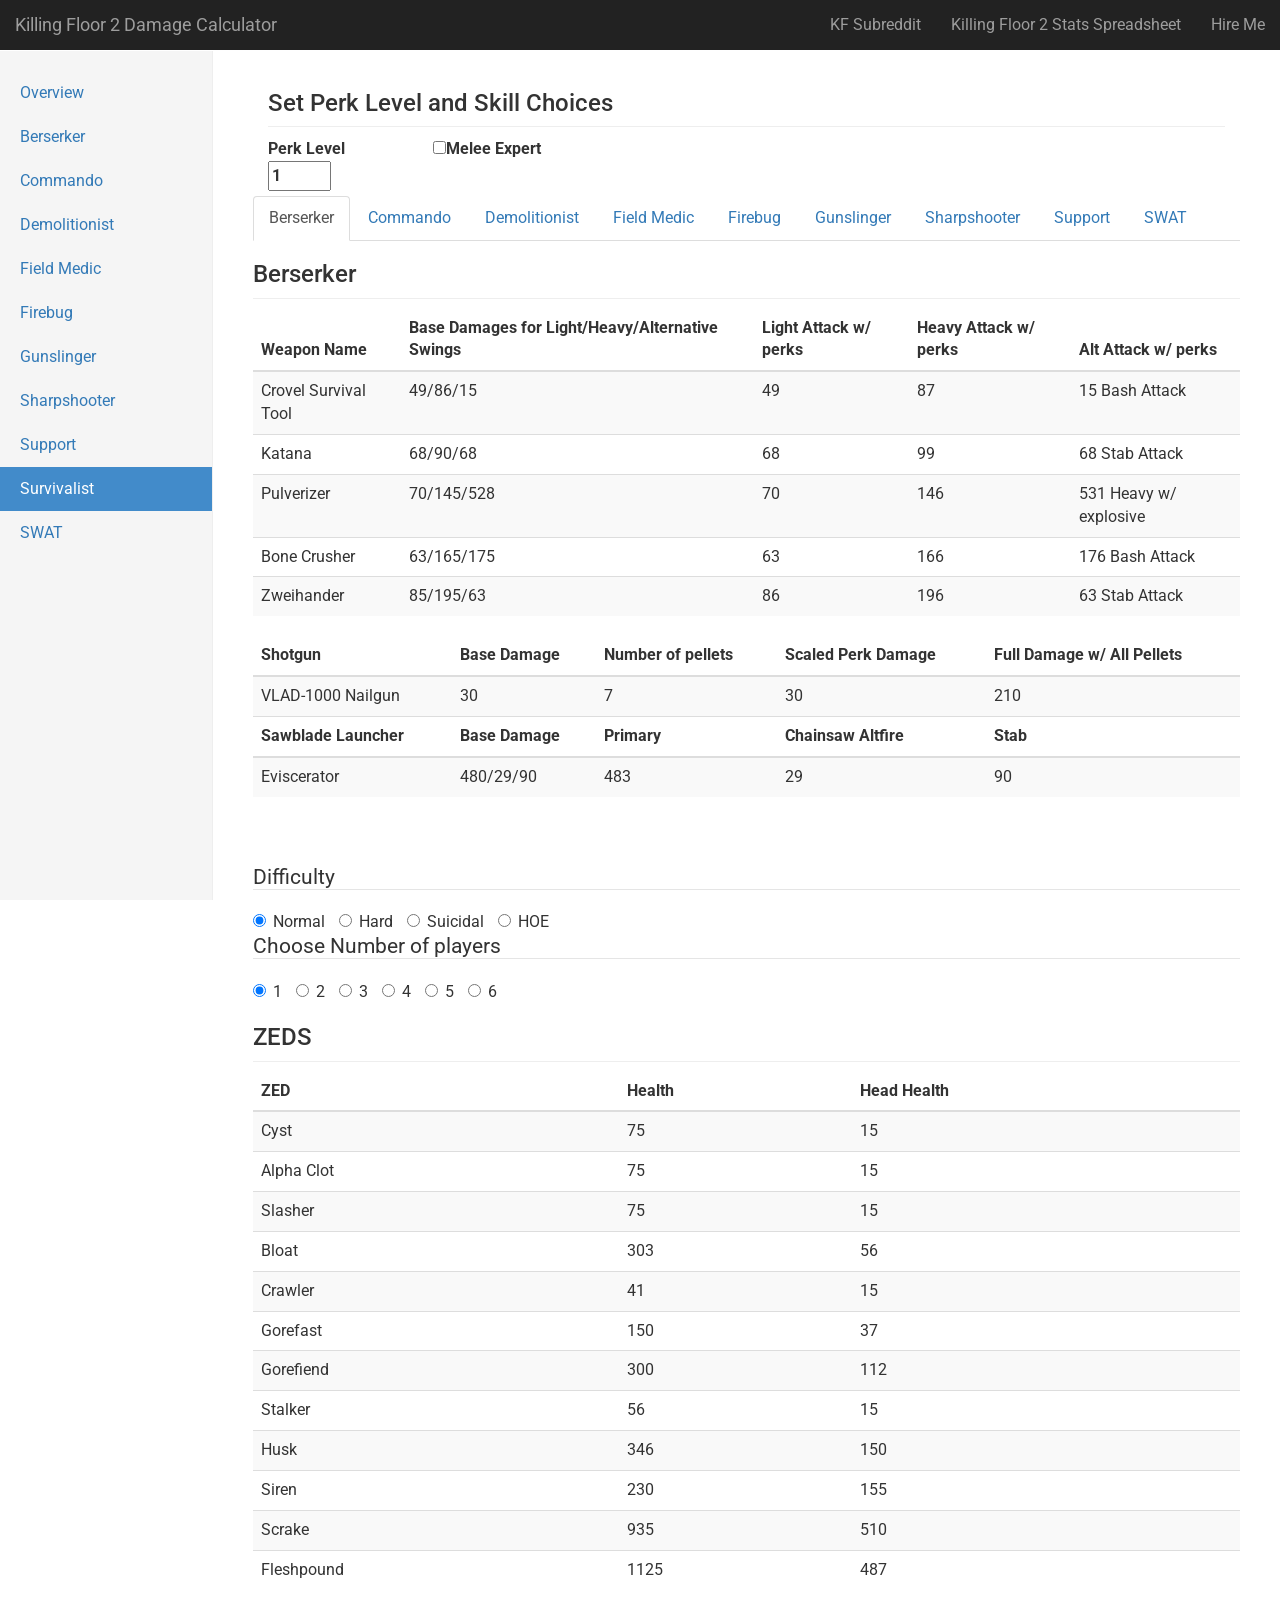
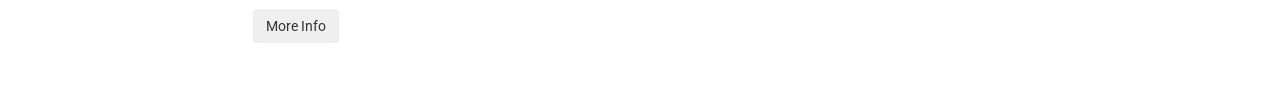
<file: survivalist.html>
<!DOCTYPE html>
<html lang="en">

<head>
    <script>
        (function (i, s, o, g, r, a, m) {
            i['GoogleAnalyticsObject'] = r;
            i[r] = i[r] || function () {
                (i[r].q = i[r].q || []).push(arguments)
            }, i[r].l = 1 * new Date();
            a = s.createElement(o),
                m = s.getElementsByTagName(o)[0];
            a.async = 1;
            a.src = g;
            m.parentNode.insertBefore(a, m)
        })(window, document, 'script', 'https://www.google-analytics.com/analytics.js', 'ga');
        ga('create', 'UA-91874922-1', 'auto');
        ga('send', 'pageview');
    </script>
    <meta charset="utf-8">
    <meta http-equiv="X-UA-Compatible" content="IE=edge">
    <meta name="viewport" content="width=device-width, initial-scale=1">
    <link rel="icon" href="images/webico.ico">
    <title> KF2 Calculator</title>
    <script src="https://ajax.googleapis.com/ajax/libs/jquery/3.1.1/jquery.min.js"></script>
    <link href="bootstrap/css/bootstrap.min.css" rel="stylesheet">
    <link href="https://fonts.googleapis.com/css?family=Roboto:400,700" rel="stylesheet">
    <link href="styles/theme.default.min.css" rel="stylesheet">
    <link href="styles/main.css" rel="stylesheet">
</head>

<body>
    <nav class="navbar navbar-inverse navbar-fixed-top">
        <div class="container-fluid">
            <div class="navbar-header">
                <button type="button" class="navbar-toggle collapsed" data-toggle="collapse" data-target="#navbar" aria-expanded="false"
                    aria-controls="navbar"><span class="sr-only">Toggle navigation</span></button>
                <a class="navbar-brand" href="index.html">Killing Floor 2 Damage Calculator</a>
            </div>
            <div id="navbar" class="navbar-collapse collapse">
                <ul class="nav navbar-nav navbar-right">
                    <li><a href="https://www.reddit.com/r/killingfloor/">KF Subreddit</a></li>
                    <li><a href="https://docs.google.com/spreadsheets/d/1GDpg2mN1l_86U_RaDug0glFx8cZCuErwxZLiBKl9SyY/edit#gid=2068776317">Killing Floor 2 Stats Spreadsheet</a></li>
                    <li><a href="hire.html">Hire Me</a></li>
                </ul>
            </div>
        </div>
    </nav>
    <div class="container-fluid">
        <div class="row">
            <div class="col-sm-3 col-md-2 sidebar">
                <ul class="nav nav-sidebar">
                    <li><a href="index.html">Overview </a></li>
                    <li><a href="berserker.html">Berserker</a></li>
                    <li><a href="commando.html">Commando</a></li>
                    <li><a href="demolitionist.html">Demolitionist</a></li>
                    <li><a href="fieldmedic.html">Field Medic</a></li>
                    <li><a href="firebug.html">Firebug</a></li>
                    <li><a href="gunslinger.html">Gunslinger</a></li>
                    <li><a href="sharpshooter.html">Sharpshooter</a></li>
                    <li><a href="support.html">Support</a></li>
                    <li class="active"><a href="survivalist.html">Survivalist<span class="sr-only">(current)</span></a></li>
                    <li><a href="swat.html">SWAT</a></li>
                </ul>
                <script async src="//pagead2.googlesyndication.com/pagead/js/adsbygoogle.js"></script>
<!-- sidebar res -->
<ins class="adsbygoogle"
     style="display:block"
     data-ad-client="ca-pub-0048982387602585"
     data-ad-slot="5665809515"
     data-ad-format="auto"></ins>
<script>
(adsbygoogle = window.adsbygoogle || []).push({});
</script>
            </div>
            <div class="col-sm-9 col-sm-offset-3 col-md-10 col-md-offset-2 main">
                <div class="container-fluid">

                    <h3 class="sub-header">Set Perk Level and Skill Choices</h3>
                    <div class="row">
                        <div class="col-xs-6 col-sm-3 col-lg-2">
                            <label>Perk Level <input type="number" class="equipCatValidation" id="perkLVL" name="perklevel" min="1" max="25" value="1"></label>
                        </div>
                        <div class="col-xs-6 col-sm-3 col-lg-2" <div class="checkbox"> <label><input type="checkbox" id="chkMelee" value="" >Melee Expert</label>
                        </div>
                    </div>
                </div>
                <ul class="nav nav-tabs">
                    <li class="active"><a data-toggle="tab" href="#Berserker">Berserker</a></li>
                    <li><a data-toggle="tab" href="#Commando">Commando</a></li>
                    <li><a data-toggle="tab" href="#Demolitionist">Demolitionist</a></li>
                    <li><a data-toggle="tab" href="#Field-Medic">Field Medic</a></li>
                    <li><a data-toggle="tab" href="#Firebug">Firebug</a></li>
                    <li><a data-toggle="tab" href="#Gunslinger">Gunslinger</a></li>
                    <li><a data-toggle="tab" href="#Sharpshooter">Sharpshooter</a></li>
                    <li><a data-toggle="tab" href="#Support">Support</a></li>
                    <li><a data-toggle="tab" href="#Swat">SWAT</a></li>



                </ul>
                <div class="tab-content">
                    <div id="Berserker" class="tab-pane fade in active">

                        <h3 class="sub-header">Berserker</h3>
                        <div class="table-responsive">
                            <table class="table table-striped">
                                <thead>
                                    <tr>
                                        <th>Weapon Name</th>
                                        <th>Base Damages for Light/Heavy/Alternative Swings</th>
                                        <th>Light Attack w/ perks</th>
                                        <th>Heavy Attack w/ perks</th>
                                        <th>Alt Attack w/ perks</th>

                                    </tr>
                                </thead>
                                <tbody>
                                    <tr data-toggle="tooltip" data-placement="top" title="Primary - Slashing<br>Alt - Bludgeon">
                                        <td>Crovel Survival Tool</td>
                                        <td>49/86/15</td>
                                        <td><span class="cst1"></span></td>
                                        <td><span class="cst2"></span></td>
                                        <td><span class="cst3"></span> Bash Attack</td>
                                    </tr>
                                    <tr data-toggle="tooltip" data-placement="top" title="Primary - Slashing <br>Stab - Piercing">
                                        <td>Katana</td>
                                        <td>68/90/68</td>
                                        <td><span class="kat1"></span></td>
                                        <td><span class="kat2"></span></td>
                                        <td><span class="kat3"></span> Stab Attack</td>
                                    </tr>
                                    <tr data-toggle="tooltip" data-placement="top" title="Primary - Bludgeon <br>Alt - Explosive">
                                        <td>Pulverizer</td>
                                        <td>70/145/528</td>
                                        <td><span class="pulv1"></span></td>
                                        <td><span class="pulv2"></span></td>
                                        <td><span class="pulv3"></span> Heavy w/ explosive</td>
                                    </tr>
                                    <tr data-toggle="tooltip" data-placement="top" title="Bludgeon">
                                        <td>Bone Crusher</td>
                                        <td>63/165/175</td>
                                        <td><span class="bc1"></span></td>
                                        <td><span class="bc2"></span></td>
                                        <td><span class="bc3"></span> Bash Attack</td>
                                    </tr>
                                    <tr data-toggle="tooltip" data-placement="top" title="Primary - Slashing <br>Stab - Piercing">
                                        <td>Zweihander</td>
                                        <td>85/195/63</td>
                                        <td><span class="zwei1"></span></td>
                                        <td><span class="zwei2"></span></td>
                                        <td><span class="zwei3"></span> Stab Attack</td>
                                    </tr>
                                </tbody>
                            </table>
                            <table class="table table-striped">
                                <thead>
                                    <tr>
                                        <th>Shotgun</th>
                                        <th>Base Damage</th>
                                        <th>Number of pellets</th>
                                        <th>Scaled Perk Damage</th>
                                        <th>Full Damage w/ All Pellets</th>
                                    </tr>
                                </thead>
                                <tbody>
                                    <tr data-toggle="tooltip" data-placement="top" title="Primary: Ballistic_Shotgun">
                                        <td>VLAD-1000 Nailgun</td>
                                        <td>30</td>
                                        <td>7</td>
                                        <td><span class="ng1"></span></td>
                                        <td><span class="ng2"></span></td>
                                    </tr>
                                    <thead>
                                        <tr>
                                            <th>Sawblade Launcher</th>
                                            <th>Base Damage</th>
                                            <th>Primary</th>
                                            <th>Chainsaw Altfire</th>
                                            <th>Stab</th>
                                        </tr>
                                    </thead>
                                    <tr data-toggle="tooltip" data-placement="top" title="Primary: Slashing">
                                        <td>Eviscerator</td>
                                        <td>480/29/90</td>
                                        <td><span class="evis1"></span></td>
                                        <td><span class="evis2"></span></td>
                                        <td><span class="evis3"></span></td>
                                    </tr>
                                </tbody>
                            </table>
                        </div>
                    </div>


                    <div id="Commando" class="tab-pane fade">

                        <h3 class="sub-header">Commando</h3>
                        <div class="table-responsive">
                            <table class="table table-striped">
                                <thead>
                                    <tr>
                                        <th>Gun</th>
                                        <th>Base Damage</th>
                                        <th></th>
                                        <th></th>
                                        <th>Total Damage with Perks Applied</th>
                                    </tr>
                                </thead>
                                <tbody>
                                    <tr data-toggle="tooltip" data-placement="top" title="Ballistic_AssaultRifle">
                                        <td>Stoner 63A LMG</td>
                                        <td>25</td>
                                        <td></td>
                                        <td></td>
                                        <td><span class="LMG"></span></td>
                                    </tr>
                                    <tr data-toggle="tooltip" data-placement="top" title="Ballistic_AssaultRifle">
                                        <td>AR-15 Varmint Rifle</td>
                                        <td>30</td>
                                        <td></td>
                                        <td></td>
                                        <td><span class="res1"></span>
                                    </tr>
                                    <tr data-toggle="tooltip" data-placement="top" title="Ballistic_AssaultRifle">
                                        <td>SA80 L85A2 Bullpup</td>
                                        <td>30</td>
                                        <td></td>
                                        <td></td>
                                        <td><span class="res1"></span></td>
                                    </tr>
                                    <tr data-toggle="tooltip" data-placement="top" title="Primary - Ballistic_AssaultRifle <br>Alt - Ballistic_Shell, Explosive">
                                        <td>M16 M203 Assault Rifle</td>
                                        <td>30</td>
                                        <td></td>
                                        <td></td>
                                        <td><span class="res1"></span></td>
                                    </tr>
                                    <tr data-toggle="tooltip" data-placement="top" title="Ballistic_AssaultRifle">
                                        <td>Kalashnikov AK-12</td>
                                        <td>40</td>
                                        <td></td>
                                        <td></td>
                                        <td><span class="res2"></span></td>
                                    </tr>
                                    <tr data-toggle="tooltip" data-placement="top" title="Ballistic_AssaultRifle">
                                        <td>HMTech-401 Assault Rifle</td>
                                        <td>40</td>
                                        <td></td>
                                        <td></td>
                                        <td><span class="res2"></span></td>
                                    </tr>
                                    <tr data-toggle="tooltip" data-placement="top" title="Ballistic_AssaultRifle">
                                        <td>SCAR-H Assault Rifle</td>
                                        <td>50</td>
                                        <td></td>
                                        <td></td>
                                        <td><span class="res3"></span></td>
                                    </tr>
                                </tbody>
                            </table>
                        </div>
                    </div>

                    <div id="Demolitionist" class="tab-pane fade">
                        <h3 class="sub-header">Demolitionist</h3>
                        <div class="table-responsive">
                            <table class="table table-striped">
                                <thead>
                                    <tr>
                                        <th>Gun</th>
                                        <th>Base Damage</th>
                                        <th></th>
                                        <th></th>
                                        <th>Total Damage with Perks Applied</th>
                                    </tr>
                                </thead>
                                <tbody>
                                    <tr data-toggle="tooltip" data-placement="top" title="Ballistic_Shell <br>Explosive">
                                        <td>M79 Grenade Launcher</td>
                                        <td>225</td>
                                        <td></td>
                                        <td></td>
                                        <td><span class="m79"></span></td>
                                    </tr>
                                    <tr data-toggle="tooltip" data-placement="top" title="Ballistic_Shell <br>Explosive">
                                        <td>RPG-7</td>
                                        <td>750</td>
                                        <td></td>
                                        <td></td>
                                        <td><span class="rpg"></span></td>
                                    </tr>
                                    <tr data-toggle="tooltip" data-placement="top" title="Explosive">
                                        <td>C4 Explosives</td>
                                        <td>820</td>
                                        <td></td>
                                        <td></td>
                                        <td><span class="c4"></span>
                                        </td>
                                    </tr>
                                    <tr data-toggle="tooltip" data-placement="top" title="Primary - Ballistic_AssaultRifle <br>Alt - Ballistic_Shell <br>Explosive">
                                        <td>M16 M203 Assault Rifle</td>
                                        <td>225</td>
                                        <td></td>
                                        <td></td>
                                        <td><span class="m16"></span></td>
                                    </tr>
                                </tbody>
                            </table>
                        </div>
                        <div class="table-responsive">
                            <table class="table table-striped">
                                <thead>
                                    <tr>
                                        <th>Gun</th>
                                        <th>Base Damage</th>
                                        <th>Number of pellets</th>
                                        <th>Scaled Perk Damage</th>
                                        <th>Full Damage w/ All Pellets</th>
                                    </tr>
                                </thead>
                                <tbody>
                                    <tr data-toggle="tooltip" data-placement="top" title="Ballistic_Shell <br>Explosive">
                                        <td>HX25 Grenade Pistol</td>
                                        <td>30</td>
                                        <td>7 pellets</td>
                                        <td><span class="hx25"></span></td>
                                        <td><span class="hx25b"></span></td>
                                    </tr>
                                </tbody>
                            </table>
                        </div>
                    </div>



                    <div id="Field-Medic" class="tab-pane fade">
                        <h3 class="sub-header">Field Medic</h3>
                        <div class="table-responsive">
                            <table class="table table-striped">
                                <thead>
                                    <tr>
                                        <th>Gun</th>
                                        <th>Base Damage</th>
                                        <th>Total Damage with Perks Applied</th>
                                    </tr>
                                </thead>
                                <tbody>
                                    <tr data-toggle="tooltip" data-placement="top" title="Ballistic_Handgun">
                                        <td>HMTech-101 Pistol </td>
                                        <td>20</td>

                                        <td>
                                            <span class="hm9mm"></span>
                                        </td>
                                    </tr>
                                    <tr data-toggle="tooltip" data-placement="top" title="Ballistic_SMG">
                                        <td>HMTech-201 SMG </td>
                                        <td>15</td>

                                        <td>
                                            <span class="hmSMG"></span>
                                        </td>
                                    </tr>
                                    <tr data-toggle="tooltip" data-placement="top" title="Ballistic_AssaultRifle">
                                        <td>HMTech-401 Assault Rifle</td>
                                        <td>40</td>

                                        <td>
                                            <span class="hmAR"></span>
                                        </td>
                                    </tr>
                                </tbody>
                            </table>
                            <table class="table table-striped">
                                <thead>
                                    <tr>
                                        <th>Shotgun</th>
                                        <th>Base Damage</th>
                                        <th>Number of pellets</th>
                                        <th>Scaled Perk Damage</th>
                                        <th>Full Damage w/ All Pellets</th>
                                    </tr>
                                </thead>
                                <tbody>
                                    <tr data-toggle="tooltip" data-placement="top" title="Ballistic_Shotgun">
                                        <td>HMTech-301 Shotgun </td>
                                        <td>20</td>
                                        <td>6</td>
                                        <td><span class="hmShota"></span></td>
                                        <td><span class="hmShotb"></span></td>
                                    </tr>
                                </tbody>
                            </table>
                        </div>
                    </div>
                    <div id="Firebug" class="tab-pane fade">
                        <h3 class="sub-header">Firebug</h3>
                        <div class="table-responsive">
                            <table class="table table-striped">
                                <thead>
                                    <tr>
                                        <th>Name</th>
                                        <th>Impact Damage</th>
                                        <th>Afterburn Damage</th>
                                        <th>Total Damage with Perks Applied</th>
                                    </tr>
                                </thead>
                                <tbody>
                                    <tr data-toggle="tooltip" data-placement="top" title="Ballistic_Handgun <br>Fire">
                                        <td>Spitfire</td>
                                        <td>40</td>
                                        <td><span class="spitaft"></span></td>
                                        <td><span class="spit"></span></td>
                                    </tr>
                                    <tr data-toggle="tooltip" data-placement="top" title="Fire">
                                        <td>Caulk n' Burn</td>
                                        <td>10</td>
                                        <td><span class="caulkaft"></span></td>
                                        <td><span class="caulk"></span></td>
                                    </tr>
                                    <tr data-toggle="tooltip" data-placement="top" title="Fire">
                                        <td>Flamethrower</td>
                                        <td>21</td>
                                        <td><span class="flameaft"></span></td>
                                        <td><span class="flame"></span></td>
                                    </tr>
                                    <tr data-toggle="tooltip" data-placement="top" title="Microwave <br>Fire">
                                        <td>Microwave Gun </td>
                                        <td>14</td>
                                        <td><span class="microaft"></span></td>
                                        <td><span class="micro"></span></td>
                                    </tr>
                                </tbody>
                            </table>
                            <table class="table table-striped">
                                <thead>
                                    <tr>
                                        <th>Gun</th>
                                        <th>Base Damage</th>
                                        <th>Number of pellets</th>
                                        <th>Scaled Perk Damage</th>
                                        <th>Full Damage w/ All Pellets</th>
                                        <th>Afterburn Damage</th>
                                    </tr>
                                </thead>
                                <tr data-toggle="tooltip" data-placement="top" title="Ballistic_Shotgun <br>Fire">
                                    <td>Incendiary Trench Gun </td>
                                    <td>27 </td>
                                    <td>9 pellets</td>
                                    <td><span class="tg1"></span></td>
                                    <td><span class="tg2"></span></td>
                                    <td><span class="tgaft"></span></td>
                                </tr>
                                </tbody>
                            </table>
                        </div>
                    </div>
                    <div id="Gunslinger" class="tab-pane fade">
                        <h3 class="sub-header">Gunslinger</h3>
                        <div class="table-responsive">
                            <table class="table table-striped">
                                <thead>
                                    <tr>
                                        <th>Gun</th>
                                        <th>Base Damage</th>
                                        <th>Total Damage with Perks Applied</th>
                                    </tr>
                                </thead>
                                <tbody>
                                    <tr data-toggle="tooltip" data-placement="top" title=" Ballistic_Handgun">
                                        <td>1858 Revolver</td>
                                        <td>30</td>
                                        <td><span class="rev1858"></span></td>
                                    </tr>
                                    <tr data-toggle="tooltip" data-placement="top" title=" Ballistic_Handgun">
                                        <td>M1911 Pistol</td>
                                        <td>50</td>
                                        <td><span class="m19"></span></td>
                                    </tr>
                                    <tr data-toggle="tooltip" data-placement="top" title=" Ballistic_Handgun">
                                        <td>.50 Desert Eagle</td>
                                        <td>91</td>
                                        <td><span class="de1"></span></td>
                                    </tr>
                                    <tr data-toggle="tooltip" data-placement="top" title=" Ballistic_Handgun">
                                        <td>500 Magnum Revolver</td>
                                        <td>150</td>
                                        <td><span class="mag500"></span></td>
                                    </tr>
                                </tbody>
                            </table>
                        </div>
                    </div>

                    <div id="Sharpshooter" class="tab-pane fade">
                        <h3 class="sub-header">Sharpshooter</h3>
                        <div class="table-responsive">
                            <table class="table table-striped">
                                <thead>
                                    <tr>
                                        <th>Gun</th>
                                        <th>Base Damage</th>
                                        <th></th>
                                        <th></th>
                                        <th>Total Damage with Perks Applied</th>
                                    </tr>
                                </thead>
                                <tbody>
                                    <tr data-toggle="tooltip" data-placement="top" title="Ballistic_Rifle">
                                        <td>Winchester 1894 </td>
                                        <td>80</td>
                                        <td></td>
                                        <td></td>
                                        <td><span class="winc"></span></td>
                                    </tr>
                                    <tr data-toggle="tooltip" data-placement="top" title="Ballistic_Rifle">
                                        <td>M14 EBR </td>
                                        <td>90</td>
                                        <td></td>
                                        <td></td>
                                        <td><span class="m14"></span></td>
                                    </tr>
                                    <tr data-toggle="tooltip" data-placement="top" title="Ballistic_Rifle">
                                        <td>SPX 464 Centerfire</td>
                                        <td>180</td>
                                        <td></td>
                                        <td></td>
                                        <td><span class="spx"></span></td>
                                    </tr>
                                    <tr data-toggle="tooltip" data-placement="top" title="Piercing">
                                        <td>Crossbow</td>
                                        <td>350</td>
                                        <td></td>
                                        <td></td>
                                        <td><span class="xbow"></span></td>
                                    </tr>
                                    <tr data-toggle="tooltip" data-placement="top" title="Ballistic_Rifle">
                                        <td>Rail Gun </td>
                                        <td>750</td>
                                        <td></td>
                                        <td></td>
                                        <td><span class="rail"></span></td>
                                    </tr>
                                </tbody>
                            </table>
                        </div>
                    </div>
                    <div id="Support" class="tab-pane fade">
                        <h3 class="sub-header">Support</h3>
                        <div class="table-responsive">
                            <table class="table table-striped">
                                <thead>
                                    <tr>
                                        <th>Gun</th>
                                        <th>Base Damage</th>
                                        <th>Number of pellets</th>
                                        <th>Scaled Perk Damage</th>
                                        <th>Full Damage w/ All Pellets</th>
                                    </tr>
                                </thead>
                                <tbody>
                                    <tr data-toggle="tooltip" data-placement="top" title="Ballistic_Shotgun">
                                        <td>SG 500 Pump-Action </td>
                                        <td>20</td>
                                        <td>7</td>
                                        <td><span class="sg1"></span></td>
                                        <td><span class="sg2"></span></td>
                                    </tr>
                                    <tr data-toggle="tooltip" data-placement="top" title="Ballistic_Shotgun">
                                        <td>AA-12 Auto Shotgun </td>
                                        <td>20 </td>
                                        <td>7</td>
                                        <td><span class="aa121"></span></td>
                                        <td><span class="aa122"></span></td>
                                    </tr>
                                    <tr data-toggle="tooltip" data-placement="top" title="Ballistic_Shotgun">
                                        <td>HZ12 Multi-Action </td>
                                        <td>20</td>
                                        <td>10</td>
                                        <td><span class="hz1"></span></td>
                                        <td><span class="hz2"></span></td>
                                    </tr>
                                    <tr data-toggle="tooltip" data-placement="top" title="Ballistic_Shotgun">
                                        <td>M4 Combat Shotgun </td>
                                        <td>25</td>
                                        <td>7</td>
                                        <td><span class="mcs1"></span></td>
                                        <td><span class="mcs2"></span></td>
                                    </tr>
                                    <tr data-toggle="tooltip" data-placement="top" title="Ballistic_Shotgun">
                                        <td>Double-barrel Boomstick </td>
                                        <td>25</td>
                                        <td>12</td>
                                        <td><span class="dbs1"></span></td>
                                        <td><span class="dbs2"></span></td>
                                    </tr>
                                </tbody>
                            </table>
                        </div>
                    </div>
                    <div id="Swat" class="tab-pane fade">
                        <h3 class="sub-header">Swat</h3>
                        <div class="table-responsive">
                            <table class="table table-striped">
                                <thead>
                                    <tr>
                                        <th>Gun</th>
                                        <th>Base Damage</th>
                                        <th></th>
                                        <th></th>
                                        <th>Total Damage with Perks Applied</th>
                                    </tr>
                                </thead>
                                <tbody>
                                    <tr data-toggle="tooltip" data-placement="top" title="Ballistic_SMG">
                                        <td>MP7 SMG </td>
                                        <td>16</td>
                                        <td></td>
                                        <td></td>
                                        <td><span class="mp7"></span></td>
                                    </tr>
                                    <tr data-toggle="tooltip" data-placement="top" title="Ballistic_SMG">
                                        <td>MP5RAS SMG </td>
                                        <td>25</td>
                                        <td></td>
                                        <td></td>
                                        <td><span class="mp5"></span></td>
                                    </tr>
                                    <tr data-toggle="tooltip" data-placement="top" title="Ballistic_SMG">
                                        <td>P90 SMG </td>
                                        <td>30</td>
                                        <td></td>
                                        <td></td>
                                        <td><span class="p90"></span></td>
                                    </tr>
                                    <tr data-toggle="tooltip" data-placement="top" title="Ballistic_SMG">
                                        <td>Kriss SMG </td>
                                        <td>33</td>
                                        <td></td>
                                        <td></td>
                                        <td><span class="kris"></span></td>
                                    </tr>
                                </tbody>
                            </table>
                        </div>
                    </div>
                </div>
                <!--Tab Content Div -->
                <br>
                <br>
                <div class="container-fluid">
                    <div class="row">
                        <fieldset>
                            <legend>Difficulty</legend>
                            <label class="radio-inline">
                        <input type="radio" name="difficulty" id="normaldiff" value="Normal" checked class = "rButton"> Normal
                    </label>
                            <label class="radio-inline">
                        <input type="radio" name="difficulty" id="harddiff" value="Hard" class = "rButton"> Hard
                    </label>
                            <label class="radio-inline">
                        <input type="radio" name="difficulty" id="suicidaldiff" value="Suicidal" class = "rButton"> Suicidal
                    </label>
                            <label class="radio-inline">
                        <input type="radio" name="difficulty" id="HOEdiff" value="HOE" class = "rButton"> HOE
                    </label>
                        </fieldset>
                    </div>

                    <div class="row">
                        <fieldset>
                            <legend>Choose Number of players</legend>
                            <label class="radio-inline">
                        <input type="radio" name="numberofplayers" id="1play" value="1play" checked class = "rButton"> 1
                    </label>
                            <label class="radio-inline">
                        <input type="radio" name="numberofplayers" id="2play" value="2play" class = "rButton"> 2
                    </label>
                            <label class="radio-inline">
                        <input type="radio" name="numberofplayers" id="3play" value="3play" class = "rButton"> 3
                    </label>
                            <label class="radio-inline">
                        <input type="radio" name="numberofplayers" id="4play" value="4play" class = "rButton"> 4
                    </label>
                            <label class="radio-inline">
                        <input type="radio" name="numberofplayers" id="5play" value="5play" class = "rButton"> 5
                    </label>
                            <label class="radio-inline">
                        <input type="radio" name="numberofplayers" id="6play" value="6play" class = "rButton"> 6
                    </label>
                        </fieldset>
                    </div>
                </div>

                <h3 class="sub-header">ZEDS</h3>
                <div class="table-responsive">
                    <table class="table table-striped">
                        <thead>
                            <tr>
                                <th>ZED</th>
                                <th>Health</th>
                                <th>Head Health</th>
                            </tr>
                        </thead>
                        <tbody>
                            <tr data-toggle="tooltip" data-placement="top" title="<div>
                               Resistances <br> Slashing - x0.85<br> Bludgeon - x0.9 <br> Microwave - x0.25 <br> <br>
                               Vulnerabilities <br> Ballistic_Submachinegun - x1.5 <br> Ballistic_AssaultRifle - x1.5 <br> Ballistic_Handgun - x1.01</div>">
                                <td> Cyst</td>
                                <td><span class="cysthp"></span></td>
                                <td><span class="cystHhp"></span></td>
                            </tr>
                            <tr data-toggle="tooltip" data-placement="top" title="Resistances <br>Ballistic_Rifle - x0.85<br> Slashing - x0.85 <br> Bludgeon - x0.9<br> Microwave - x0.25 <br><br>
                                Vulnerabilities <br>Ballistic_Submachinegun - x1.5 <br> Ballistic_Handgun - x1.01 ">
                                <td>Alpha Clot</td>
                                <td><span class="alphahp"></span></td>
                                <td><span class="alphaHhp"></span></td>
                            </tr>
                            <tr data-toggle="tooltip" data-placement="top" title="Resistances <br>Ballistic_Rifle - x0.85<br> Slashing - x0.85 <br> Bludgeon - x0.9<br> Microwave - x0.25<br><br>
                                Vulnerabilities <br> Ballistic_Submachinegun - x1.5 <br> Ballistic_Handgun - x1.01">
                                <td>Slasher</td>
                                <td><span class="slasherhp"></span></td>
                                <td><span class="slasherHhp"></span></td>
                            </tr>
                            <tr data-toggle="tooltip" data-placement="top" title="Resistances <br>Ballistic_Submachinegun - x0.35<br> Ballistic_AssaultRifle - x0.35 (Ballistic_AR15 - x0.4)<br> Ballistic_Shotgun - x0.25<br> Ballistic_Handgun - x0.35 (Ballistic_9mm - x0.65)<br> Ballistic_Rifle - x0.3<br> Slashing - x0.3<br> Bludgeon - x0.3<br> Microwave - x0.8<br> Explosive - x0.5<br> Piercing - x0.25<br> Toxic - x0.25">
                                <td>Bloat</td>
                                <td><span class="bloathp"></span></td>
                                <td><span class="bloatHhp"></span></td>
                            </tr>
                            <tr data-toggle="tooltip" data-placement="top" title="Resistances <br>Bludgeon - x0.9<br> Fire - x0.9<br> Microwave - x0.2 <br><br>
                             Vulnerabilities <br> Ballistic_Submachinegun - x1.5 <br> Ballistic_AssaultRifle - x1.5">
                                <td>Crawler</td>
                                <td><span class="crawlerhp"></span></td>
                                <td><span class="crawlerHhp"></span></td>
                            </tr>
                            <tr data-toggle="tooltip" data-placement="top" title="Resistances <br>Slashing - x0.8<br> Bludgeon - x0.9<br> Fire - x0.85<br> Microwave - x0.85<br> Piercing - x0.75<br> Toxic - x0.75 <br><br> Vulnerabilities <br> Ballistic_AssaultRifle - x1.2 <br> Ballistic_Shotgun - x1.6 <br> Ballistic_Rifle - x1.25">
                                <td>Gorefast</td>
                                <td><span class="gorefasthp"></span></td>
                                <td><span class="gorefastHhp"></span></td>
                            </tr>
                            <tr data-toggle="tooltip" data-placement="top" title="Resistances <br>Slashing - x0.8<br> Bludgeon - x0.9<br> Fire - x0.85<br> Microwave - x0.85<br> Piercing - x0.75<br> Toxic - x0.75 <br><br> Vulnerabilities <br> Ballistic_AssaultRifle - x1.2 <br> Ballistic_Shotgun - x1.6 <br> Ballistic_Rifle - x1.25">
                                <td>Gorefiend</td>
                                <td><span class="gorefiendhp"></span></td>
                                <td><span class="gorefiendHhp"></span></td>
                            </tr>
                            <tr data-toggle="tooltip" data-placement="top" title="Resistances <br>Slashing - x0.8<br> Bludgeon - x0.9<br> Fire - x0.85<br> Microwave - x0.85<br> Piercing - x0.75<br> Toxic - x0.75 <br><br> Vulnerabilities <br> Ballistic_AssaultRifle - x1.5">
                                <td>Stalker</td>
                                <td><span class="stalkerhp"></span></td>
                                <td><span class="stalkerHhp"></span></td>
                            </tr>
                            <tr data-toggle="tooltip" data-placement="top" title="Resistances <br>Ballistic_Submachinegun - x0.75<br> Ballistic_AssaultRifle - x0.6<br> Ballistic_Handgun - x0.85 <br> Ballistic_Rifle - x0.7<br> Slashing - x0.75<br> Bludgeon - x0.85<br> Fire - x0.5<br> Explosive - x0.75<br> Piercing - x0.5<br> Toxic - x0.25 <br><br> Vulnerabilities <br> Microwave - x1.15">
                                <td>Husk </td>
                                <td><span class="huskhp"></span></td>
                                <td><span class="huskHhp"></span></td>
                            </tr>
                            <tr data-toggle="tooltip" data-placement="top" title="Resistances <br>Fire - x0.5<br> Microwave - x0.85<br> Explosive - x0.85<br> Piercing - x0.5<br> Toxic - x0.25">
                                <td>Siren</td>
                                <td><span class="sirenhp"></span></td>
                                <td><span class="sirenHhp"></span></td>
                            </tr>
                            <tr data-toggle="tooltip" data-placement="top" title="Resistances <br>Ballistic_Shotgun - x0.9<br> Ballistic_Handgun - x0.8<br> Fire - x0.3<br> Explosive - x0.4<br> Piercing - x0.75<br> Toxic - x0.25 <br><br> Vulnerabilities <br> Ballistic_RPG7Impact - x4">
                                <td>Scrake</td>
                                <td><span class="scrakehp"></span></td>
                                <td><span class="scrakeHhp"></span></td>
                            </tr>
                            <tr data-toggle="tooltip" data-placement="top" title="Resistances <br>Ballistic_Submachinegun - x0.5<br> Ballistic_AssaultRifle - x0.5<br> Ballistic_Shotgun - x0.75<br> Ballistic_Handgun - x0.75<br> Ballistic_Rifle - x0.75<br> Slashing - x0.5<br> Bludgeon - x0.6<br> Fire - x0.3<br> Piercing - x0.75<br> Toxic - x0.25 <br><br> Vulnerabilities <br> Explosive - x1.5">
                                <td>Fleshpound</td>
                                <td><span class="fleshpoundhp"></span></td>
                                <td><span class="fleshpoundHhp"></span></td>
                            </tr>
                        </tbody>
                    </table>
                </div>
                <input type="button" class="btn moreInfoButtonZED" value="More Info">
                <div class="moreInfoZedDiv">
                    <h3>Applying Damage to ZED formula</h3>
                    <ol>
                        <li>Calculate damage in weapon-specific formula applies to melee weapon swing direction</li>
                        <li> The damage is then rounded down based on the hitzone.</li>
                        For example, if you shoot a Bloat's cleavers the formula would be NewDmg = (BaseWeaponDmg * .2) in most cases this causes
                        a base damage reduction
                        <li>ZED Vulnerability or Resistance to Damage types is then applied</li>
                        <li>Check if ZED is blocking, and if so, adjust Damage value</li>
                        <li>Perk damage values are applied at this step.</li>
                        <li>Check for Field Medic Injection buff Damage = Roundup (Damage x Focus Injection Mod)</li>
                        <li>Zed <a href="https://docs.google.com/spreadsheets/d/1GDpg2mN1l_86U_RaDug0glFx8cZCuErwxZLiBKl9SyY/edit#gid=2068776317&range=A122:B122">Decapitation </a>Decapitation
                            <a href="https://docs.google.com/spreadsheets/d/1GDpg2mN1l_86U_RaDug0glFx8cZCuErwxZLiBKl9SyY/edit#gid=2068776317&range=A281:E281">check</a>                            is done</li>
                    </ol>

                    <strong>TLDR</strong>: Start with weapon base damage
                    <ol>
                        <li><strong>Skip</strong> if using a <strong>Ranged Weapon</strong></li>
                        <li>Hitzone Modifier</li>
                        <li>Apply dmg type resistances/weaknesses</li>
                        <li><strong>Skip</strong> if ZED <strong>Isn't Blocking</strong></li>
                        <li>Perks applied to base damage here</li>
                        <li>Check if you have medic buff</li>
                        <li>Checks for ZED head pop</li>
                    </ol>

                    Other Notes
                    <ul>
                        <li>Information above paraphrased from the spreadsheet at this
                            <a href="https://docs.google.com/spreadsheets/d/1GDpg2mN1l_86U_RaDug0glFx8cZCuErwxZLiBKl9SyY/edit#gid=2068776317&range=A271:B271">section</a></li>
                        <li>The damage type Resistances and Vulnerabilities are applied BEFORE perk bonuses (This can be very
                            significant to the actual damage done)</li>
                        <li>Slashing Damage Resistance does not apply to Class knives on cyst, Alpha Clot and Slasher</li>
                        <li>Exact damage type for each weapon found on corresponding class pages</li>
                        <li>If the ZED isn't Resistant or Vulnerable to a damage type, you can skip step 3 as the modifier is
                            a neutral x 1.0 (nothing changes) </li>
                        <li>Sirens and Bloats have no vulnerable Damage Types</li>
                        <li>If the tooltip for each ZED does not list a damage type for Resistances or Vulnerabilities, it is
                            neutral
                        </li>
                    </ul>

                </div>

<script async src="//pagead2.googlesyndication.com/pagead/js/adsbygoogle.js"></script>
<!-- Main -->
<ins class="adsbygoogle"
     style="display:block"
     data-ad-client="ca-pub-0048982387602585"
     data-ad-slot="8312549669"
     data-ad-format="auto"></ins>
<script>
(adsbygoogle = window.adsbygoogle || []).push({});
</script>

            </div>

            <!--offset col  Div -->

            <script src="scripts/main.js"></script>
            <script src="scripts/survivalist.js"></script>
            <script src="scripts/zedhp.js"></script>

            <!-- jQuery (necessary for Bootstrap's JavaScript plugins) -->
            <script>
                window.jQuery || document.write('<script src=bootstrap/js/jquery.min.js><\/script>')
            </script>
            <!-- Include all compiled plugins (below), or include individual files as needed -->
            <script src="bootstrap/js/bootstrap.min.js"></script>


</body>

</html>
</file>
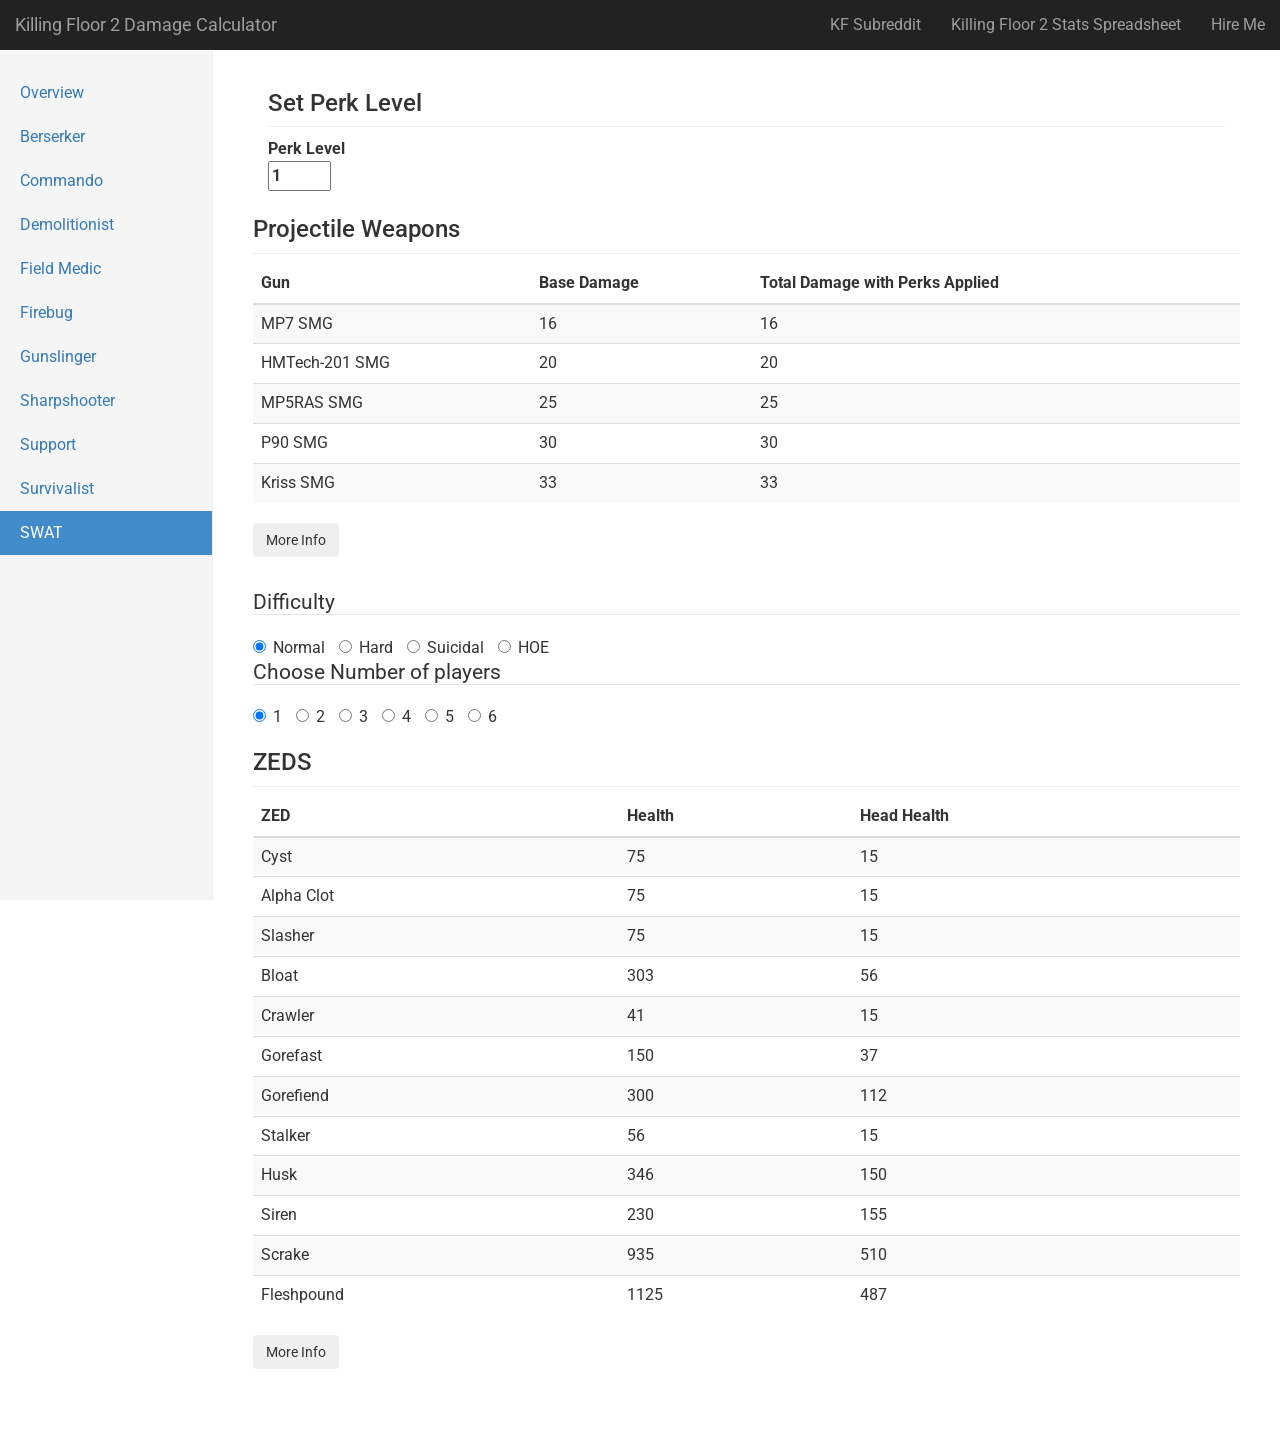
<file: swat.html>
<!DOCTYPE html>
<html lang="en">

<head>
    <script>
        (function (i, s, o, g, r, a, m) {
            i['GoogleAnalyticsObject'] = r;
            i[r] = i[r] || function () {
                (i[r].q = i[r].q || []).push(arguments)
            }, i[r].l = 1 * new Date();
            a = s.createElement(o),
                m = s.getElementsByTagName(o)[0];
            a.async = 1;
            a.src = g;
            m.parentNode.insertBefore(a, m)
        })(window, document, 'script', 'https://www.google-analytics.com/analytics.js', 'ga');
        ga('create', 'UA-91874922-1', 'auto');
        ga('send', 'pageview');
    </script>
    <meta charset="utf-8">
    <meta http-equiv="X-UA-Compatible" content="IE=edge">
    <meta name="viewport" content="width=device-width, initial-scale=1">
    <link rel="icon" href="images/webico.ico">
    <title> KF2 Calculator</title>
    <script src="https://ajax.googleapis.com/ajax/libs/jquery/3.1.1/jquery.min.js"></script>
    <link href="bootstrap/css/bootstrap.min.css" rel="stylesheet">
    <link href="https://fonts.googleapis.com/css?family=Roboto:400,700" rel="stylesheet">

    <link href="styles/main.css" rel="stylesheet">
    <link href="styles/theme.default.min.css" rel="stylesheet">
</head>

<body>
    <nav class="navbar navbar-inverse navbar-fixed-top">
        <div class="container-fluid">
            <div class="navbar-header">
                <button type="button" class="navbar-toggle collapsed" data-toggle="collapse" data-target="#navbar" aria-expanded="false"
                    aria-controls="navbar"><span class="sr-only">Toggle navigation</span></button>
                <a class="navbar-brand" href="index.html">Killing Floor 2 Damage Calculator</a>
            </div>
            <div id="navbar" class="navbar-collapse collapse">
                <ul class="nav navbar-nav navbar-right">
                    <li><a href="https://www.reddit.com/r/killingfloor/">KF Subreddit</a></li>
                    <li><a href="https://docs.google.com/spreadsheets/d/1GDpg2mN1l_86U_RaDug0glFx8cZCuErwxZLiBKl9SyY/edit#gid=2068776317">Killing Floor 2 Stats Spreadsheet</a></li>
                    <li><a href="hire.html">Hire Me</a></li>
                </ul>
            </div>
        </div>
    </nav>
    <div class="container-fluid">
        <div class="row">
            <div class="col-sm-3 col-md-2 sidebar">
                <ul class="nav nav-sidebar">
                    <li><a href="index.html">Overview </a></li>
                    <li><a href="berserker.html">Berserker</a></li>
                    <li><a href="commando.html">Commando</a></li>
                    <li><a href="demolitionist.html">Demolitionist</a></li>
                    <li><a href="fieldmedic.html">Field Medic</a></li>
                    <li><a href="firebug.html">Firebug</a></li>
                    <li><a href="gunslinger.html">Gunslinger</a></li>
                    <li><a href="sharpshooter.html">Sharpshooter</a></li>
                    <li><a href="support.html">Support</a></li>
                    <li><a href="survivalist.html">Survivalist</a></li>
                    <li class="active"><a href="swat.html">SWAT<span class="sr-only">(current)</span></a></li>
                </ul>
            </div>
            <div class="col-sm-9 col-sm-offset-3 col-md-10 col-md-offset-2 main">
                <div class="container-fluid">
                    <h3 class="sub-header">Set Perk Level</h3>

                    <div class="row">

                        <div class="col-xs-6 col-sm-3 col-lg-2">
                            <label>Perk Level <input type="number" class="equipCatValidation" id="perkLVL" name="perklevel" min="1" max="25" value="1"></label>
                        </div>
                    </div>
                </div>

                <h3 class="sub-header">Projectile Weapons</h3>
                <div class="table-responsive">
                    <table class="table table-striped">
                        <thead>
                            <tr>
                                <th>Gun</th>
                                <th>Base Damage</th>
                                <th>Total Damage with Perks Applied</th>
                            </tr>
                        </thead>
                        <tbody>
                            <tr data-toggle="tooltip" data-placement="top" title="Ballistic_SMG">
                                <td>MP7 SMG </td>
                                <td>16</td>
                                <td><span class="mp7"></span></td>
                            </tr>
                            <tr data-toggle="tooltip" data-placement="top" title="Ballistic_SMG">
                                <td>HMTech-201 SMG </td>
                                <td>20</td>
                                <td><span class="hmtsmg"></span></td>
                            </tr>
                            <tr data-toggle="tooltip" data-placement="top" title="Ballistic_SMG">
                                <td>MP5RAS SMG </td>
                                <td>25</td>
                                <td><span class="mp5"></span></td>
                            </tr>
                            <tr data-toggle="tooltip" data-placement="top" title="Ballistic_SMG">
                                <td>P90 SMG </td>
                                <td>30</td>
                                <td><span class="p90"></span></td>
                            </tr>
                            <tr data-toggle="tooltip" data-placement="top" title="Ballistic_SMG">
                                <td>Kriss SMG </td>
                                <td>33</td>
                                <td><span class="kris"></span></td>
                            </tr>
                        </tbody>
                    </table>
                </div>


                <label><input type = "button" class = "btn moreInfoButtonClass" value = "More Info"></label>
                <div class="moreInfoDivClass">
                    <ul>
                        <li>SWAT's damage is rounded</li>
                        <li>Amount of the damage per horizontal strike depend on the player-to-ZED angle. Horizontal strikes
                            do no more than 75% and no less than 50% of the base damage value.</li>
                    </ul>
                </div>
                <div class="container-fluid">
                    <div class="row">
                        <fieldset>
                            <legend>Difficulty</legend>
                            <label class="radio-inline">
                        <input type="radio" name="difficulty" id="normaldiff" value="Normal" checked class = "rButton"> Normal
                    </label>
                            <label class="radio-inline">
                        <input type="radio" name="difficulty" id="harddiff" value="Hard" class = "rButton"> Hard
                    </label>
                            <label class="radio-inline">
                        <input type="radio" name="difficulty" id="suicidaldiff" value="Suicidal" class = "rButton"> Suicidal
                    </label>
                            <label class="radio-inline">
                        <input type="radio" name="difficulty" id="HOEdiff" value="HOE" class = "rButton"> HOE
                    </label>
                        </fieldset>
                    </div>

                    <div class="row">
                        <fieldset>
                            <legend>Choose Number of players</legend>
                            <label class="radio-inline">
                        <input type="radio" name="numberofplayers" id="1play" value="1play" checked class = "rButton"> 1
                    </label>
                            <label class="radio-inline">
                        <input type="radio" name="numberofplayers" id="2play" value="2play" class = "rButton"> 2
                    </label>
                            <label class="radio-inline">
                        <input type="radio" name="numberofplayers" id="3play" value="3play" class = "rButton"> 3
                    </label>
                            <label class="radio-inline">
                        <input type="radio" name="numberofplayers" id="4play" value="4play" class = "rButton"> 4
                    </label>
                            <label class="radio-inline">
                        <input type="radio" name="numberofplayers" id="5play" value="5play" class = "rButton"> 5
                    </label>
                            <label class="radio-inline">
                        <input type="radio" name="numberofplayers" id="6play" value="6play" class = "rButton"> 6
                    </label>
                        </fieldset>
                    </div>
                </div>
                <h3 class="sub-header">ZEDS</h3>
                <div class="table-responsive">
                    <table class="table table-striped">
                        <thead>
                            <tr>
                                <th>ZED</th>
                                <th>Health</th>
                                <th>Head Health</th>
                            </tr>
                        </thead>
                        <tbody>
                            <tr data-toggle="tooltip" data-placement="top" title="<div>
                               Resistances <br> Slashing - x0.85<br> Bludgeon - x0.9 <br> Microwave - x0.25 <br> <br>
                               Vulnerabilities <br> Ballistic_Submachinegun - x1.5 <br> Ballistic_AssaultRifle - x1.5 <br> Ballistic_Handgun - x1.01</div>">
                                <td> Cyst</td>
                                <td><span class="cysthp"></span></td>
                                <td><span class="cystHhp"></span></td>
                            </tr>
                            <tr data-toggle="tooltip" data-placement="top" title="Resistances <br>Ballistic_Rifle - x0.85<br> Slashing - x0.85 <br> Bludgeon - x0.9<br> Microwave - x0.25 <br><br>
                                Vulnerabilities <br>Ballistic_Submachinegun - x1.5 <br> Ballistic_Handgun - x1.01 ">
                                <td>Alpha Clot</td>
                                <td><span class="alphahp"></span></td>
                                <td><span class="alphaHhp"></span></td>
                            </tr>
                            <tr data-toggle="tooltip" data-placement="top" title="Resistances <br>Ballistic_Rifle - x0.85<br> Slashing - x0.85 <br> Bludgeon - x0.9<br> Microwave - x0.25<br><br>
                                Vulnerabilities <br> Ballistic_Submachinegun - x1.5 <br> Ballistic_Handgun - x1.01">
                                <td>Slasher</td>
                                <td><span class="slasherhp"></span></td>
                                <td><span class="slasherHhp"></span></td>
                            </tr>
                            <tr data-toggle="tooltip" data-placement="top" title="Resistances <br>Ballistic_Submachinegun - x0.35<br> Ballistic_AssaultRifle - x0.35 (Ballistic_AR15 - x0.4)<br> Ballistic_Shotgun - x0.25<br> Ballistic_Handgun - x0.35 (Ballistic_9mm - x0.65)<br> Ballistic_Rifle - x0.3<br> Slashing - x0.3<br> Bludgeon - x0.3<br> Microwave - x0.8<br> Explosive - x0.5<br> Piercing - x0.25<br> Toxic - x0.25">
                                <td>Bloat</td>
                                <td><span class="bloathp"></span></td>
                                <td><span class="bloatHhp"></span></td>
                            </tr>
                            <tr data-toggle="tooltip" data-placement="top" title="Resistances <br>Bludgeon - x0.9<br> Fire - x0.9<br> Microwave - x0.2 <br><br>
                             Vulnerabilities <br> Ballistic_Submachinegun - x1.5 <br> Ballistic_AssaultRifle - x1.5">
                                <td>Crawler</td>
                                <td><span class="crawlerhp"></span></td>
                                <td><span class="crawlerHhp"></span></td>
                            </tr>
                            <tr data-toggle="tooltip" data-placement="top" title="Resistances <br>Slashing - x0.8<br> Bludgeon - x0.9<br> Fire - x0.85<br> Microwave - x0.85<br> Piercing - x0.75<br> Toxic - x0.75 <br><br> Vulnerabilities <br> Ballistic_AssaultRifle - x1.2 <br> Ballistic_Shotgun - x1.6 <br> Ballistic_Rifle - x1.25">
                                <td>Gorefast</td>
                                <td><span class="gorefasthp"></span></td>
                                <td><span class="gorefastHhp"></span></td>
                            </tr>
                            <tr data-toggle="tooltip" data-placement="top" title="Resistances <br>Slashing - x0.8<br> Bludgeon - x0.9<br> Fire - x0.85<br> Microwave - x0.85<br> Piercing - x0.75<br> Toxic - x0.75 <br><br> Vulnerabilities <br> Ballistic_AssaultRifle - x1.2 <br> Ballistic_Shotgun - x1.6 <br> Ballistic_Rifle - x1.25">
                                <td>Gorefiend</td>
                                <td><span class="gorefiendhp"></span></td>
                                <td><span class="gorefiendHhp"></span></td>
                            </tr>
                            <tr data-toggle="tooltip" data-placement="top" title="Resistances <br>Slashing - x0.8<br> Bludgeon - x0.9<br> Fire - x0.85<br> Microwave - x0.85<br> Piercing - x0.75<br> Toxic - x0.75 <br><br> Vulnerabilities <br> Ballistic_AssaultRifle - x1.5">
                                <td>Stalker</td>
                                <td><span class="stalkerhp"></span></td>
                                <td><span class="stalkerHhp"></span></td>
                            </tr>
                            <tr data-toggle="tooltip" data-placement="top" title="Resistances <br>Ballistic_Submachinegun - x0.75<br> Ballistic_AssaultRifle - x0.6<br> Ballistic_Handgun - x0.85 <br> Ballistic_Rifle - x0.7<br> Slashing - x0.75<br> Bludgeon - x0.85<br> Fire - x0.5<br> Explosive - x0.75<br> Piercing - x0.5<br> Toxic - x0.25 <br><br> Vulnerabilities <br> Microwave - x1.15">
                                <td>Husk </td>
                                <td><span class="huskhp"></span></td>
                                <td><span class="huskHhp"></span></td>
                            </tr>
                            <tr data-toggle="tooltip" data-placement="top" title="Resistances <br>Fire - x0.5<br> Microwave - x0.85<br> Explosive - x0.85<br> Piercing - x0.5<br> Toxic - x0.25">
                                <td>Siren</td>
                                <td><span class="sirenhp"></span></td>
                                <td><span class="sirenHhp"></span></td>
                            </tr>
                            <tr data-toggle="tooltip" data-placement="top" title="Resistances <br>Ballistic_Shotgun - x0.9<br> Ballistic_Handgun - x0.8<br> Fire - x0.3<br> Explosive - x0.4<br> Piercing - x0.75<br> Toxic - x0.25 <br><br> Vulnerabilities <br> Ballistic_RPG7Impact - x4">
                                <td>Scrake</td>
                                <td><span class="scrakehp"></span></td>
                                <td><span class="scrakeHhp"></span></td>
                            </tr>
                            <tr data-toggle="tooltip" data-placement="top" title="Resistances <br>Ballistic_Submachinegun - x0.5<br> Ballistic_AssaultRifle - x0.5<br> Ballistic_Shotgun - x0.75<br> Ballistic_Handgun - x0.75<br> Ballistic_Rifle - x0.75<br> Slashing - x0.5<br> Bludgeon - x0.6<br> Fire - x0.3<br> Piercing - x0.75<br> Toxic - x0.25 <br><br> Vulnerabilities <br> Explosive - x1.5">
                                <td>Fleshpound</td>
                                <td><span class="fleshpoundhp"></span></td>
                                <td><span class="fleshpoundHhp"></span></td>
                            </tr>
                        </tbody>
                    </table>
                </div>
                <input type="button" class="btn moreInfoButtonZED" value="More Info">
                <div class="moreInfoZedDiv">
                    <h3>Applying Damage to ZED formula</h3>
                    <ol>
                        <li>Calculate damage in weapon-specific formula applies to melee weapon swing direction</li>
                        <li> The damage is then rounded down based on the hitzone.</li>
                        For example, if you shoot a Bloat's cleavers the formula would be NewDmg = (BaseWeaponDmg * .2) in most cases this causes
                        a base damage reduction
                        <li>ZED Vulnerability or Resistance to Damage types is then applied</li>
                        <li>Check if ZED is blocking, and if so, adjust Damage value</li>
                        <li>Perk damage values are applied at this step.</li>
                        <li>Check for Field Medic Injection buff Damage = Roundup (Damage x Focus Injection Mod)</li>
                        <li>Zed <a href="https://docs.google.com/spreadsheets/d/1GDpg2mN1l_86U_RaDug0glFx8cZCuErwxZLiBKl9SyY/edit#gid=2068776317&range=A122:B122">Decapitation </a>Decapitation
                            <a href="https://docs.google.com/spreadsheets/d/1GDpg2mN1l_86U_RaDug0glFx8cZCuErwxZLiBKl9SyY/edit#gid=2068776317&range=A281:E281">check</a>                            is done</li>
                    </ol>

                    <strong>TLDR</strong>: Start with weapon base damage
                    <ol>
                        <li><strong>Skip</strong> if using a <strong>Ranged Weapon</strong></li>
                        <li>Hitzone Modifier</li>
                        <li>Apply dmg type resistances/weaknesses</li>
                        <li><strong>Skip</strong> if ZED <strong>Isn't Blocking</strong></li>
                        <li>Perks applied to base damage here</li>
                        <li>Check if you have medic buff</li>
                        <li>Checks for ZED head pop</li>
                    </ol>

                    Other Notes
                    <ul>
                        <li>Information above paraphrased from the spreadsheet at this
                            <a href="https://docs.google.com/spreadsheets/d/1GDpg2mN1l_86U_RaDug0glFx8cZCuErwxZLiBKl9SyY/edit#gid=2068776317&range=A271:B271">section</a></li>
                        <li>The damage type Resistances and Vulnerabilities are applied BEFORE perk bonuses (This can be very
                            significant to the actual damage done)</li>
                        <li>Slashing Damage Resistance does not apply to Class knives on cyst, Alpha Clot and Slasher</li>
                        <li>Exact damage type for each weapon found on corresponding class pages</li>
                        <li>If the ZED isn't Resistant or Vulnerable to a damage type, you can skip step 3 as the modifier is
                            a neutral x 1.0 (nothing changes) </li>
                        <li>Sirens and Bloats have no vulnerable Damage Types</li>
                        <li>If the tooltip for each ZED does not list a damage type for Resistances or Vulnerabilities, it is
                            neutral
                        </li>
                    </ul>

                </div>
    <script async src="//pagead2.googlesyndication.com/pagead/js/adsbygoogle.js"></script>
    <!-- Main -->
    <ins class="adsbygoogle"
        style="display:block"
        data-ad-client="ca-pub-0048982387602585"
        data-ad-slot="8312549669"
        data-ad-format="auto"></ins>
    <script>
    (adsbygoogle = window.adsbygoogle || []).push({});
    </script>
                </div>


            <script src="scripts/main.js"></script>
            <script src="scripts/swat.js"></script>
            <script src="scripts/zedhp.js"></script>

            <!-- jQuery (necessary for Bootstrap's JavaScript plugins) -->
            <script>
                window.jQuery || document.write('<script src=bootstrap/js/jquery.min.js><\/script>')
            </script>
            <!-- Include all compiled plugins (below), or include individual files as needed -->
            <script src="bootstrap/js/bootstrap.min.js"></script>


</body>

</html>
</file>
<file: styles/main.css>
body
{

    padding-top: 50px;
    font-size: 16px; 
    line-height:150%;
    font-family: 'Roboto', sans-serif;
    color:#333333;
}
.sidebar{

}
/*
  Global add-ons
 */
.sub-header {
  padding-bottom: 10px;
  border-bottom: 1px solid #eee;
}
 /*
Top navigation
Hide default border to remove 1px line.
*/
.navbar-fixed-top {
  border: 0;
}
/* Sidebar  */
@media (min-width: 768px) {
  .sidebar {
    position: fixed;
    top: 51px;
    bottom: 0;
    left: 0;
    z-index: 1000;
    display: block;
    padding: 20px;
    overflow-x: hidden;
    overflow-y: auto; /* Scrollable contents if viewport is shorter than content. */
    background-color: #f5f5f5;
    border-right: 1px solid #eee;
  }
}
.nav-sidebar {
  margin-right: -21px; /* 20px padding + 1px border */
  margin-bottom: 20px;
  margin-left: -20px;
}
.nav-sidebar > li > a {
  padding-right: 20px;
  padding-left: 20px;
}
.nav-sidebar > .active > a,
.nav-sidebar > .active > a:hover,
.nav-sidebar > .active > a:focus {
  color: #fff;
  background-color: #428bca;
}
/* Main Content */
.main {
  padding: 20px;
}
@media (min-width: 768px)
{
  .main {
    padding-right: 40px;
    padding-left: 40px;
      }
}
.main .page-header
{
  margin-top: 0;
}
.placeholders {
  margin-bottom: 30px;
  text-align: center;
}
.placeholders h4 {
  margin-bottom: 0;
}
.placeholder {
  margin-bottom: 20px;
}
.placeholder img {
  display: inline-block;
  border-radius: 50%;
}
.btn:focus,.btn:active {
   outline: none !important;}
/* IE8- CSS hack */
@media \0screen\,screen\9 {
    .gradient {
        filter: progid:DXImageTransform.Microsoft.gradient(startColorstr="#ffe2e2e2",endColorstr="#fffefefe",GradientType=0);
    }
}
.highlight{
  background-color:rgba(0,0,0,0.7);
  color:#f5f5f5;
}
.highlight>p{padding-top:.5em;
}
.adsbygoogle{
  margin-top:3em;
  text-align:center;
}
.moreInfoDivClass>ul{
  margin:0 0 1em 0 
}
.moreInfoButtonClass{
  margin:0 0 2em 0 
}
.moreInfoButtonClassZED{
  
}
</file>
<file: styles/theme.default.min.css>
.tablesorter-default{width:100%;font:14px/18px Arial,Sans-serif;color:#333;background-color:#fff;border-spacing:0;margin:10px 0 15px;text-align:left}.tablesorter-default th,.tablesorter-default thead td{font-weight:700;color:#000;background-color:#fff;border-collapse:collapse;border-bottom:#ccc 2px solid;padding:0}.tablesorter-default tfoot td,.tablesorter-default tfoot th{border:0}.tablesorter-default .header,.tablesorter-default .tablesorter-header{background-image:url([data-uri]);background-position:center right;background-repeat:no-repeat;cursor:pointer;white-space:normal;padding:4px 20px 4px 4px}.tablesorter-default thead .headerSortUp,.tablesorter-default thead .tablesorter-headerAsc,.tablesorter-default thead .tablesorter-headerSortUp{background-image:url([data-uri]);border-bottom:#000 2px solid}.tablesorter-default thead .headerSortDown,.tablesorter-default thead .tablesorter-headerDesc,.tablesorter-default thead .tablesorter-headerSortDown{background-image:url([data-uri]);border-bottom:#000 2px solid}.tablesorter-default thead .sorter-false{background-image:none;cursor:default;padding:4px}.tablesorter-default tfoot .tablesorter-headerAsc,.tablesorter-default tfoot .tablesorter-headerDesc,.tablesorter-default tfoot .tablesorter-headerSortDown,.tablesorter-default tfoot .tablesorter-headerSortUp{border-top:#000 2px solid}.tablesorter-default td{background-color:#fff;border-bottom:#ccc 1px solid;padding:4px;vertical-align:top}.tablesorter-default tbody>tr.even:hover>td,.tablesorter-default tbody>tr.hover>td,.tablesorter-default tbody>tr.odd:hover>td,.tablesorter-default tbody>tr:hover>td{background-color:#fff;color:#000}.tablesorter-default .tablesorter-processing{background-position:center center!important;background-repeat:no-repeat!important;background-image:url([data-uri])!important}.tablesorter-default tr.odd>td{background-color:#dfdfdf}.tablesorter-default tr.even>td{background-color:#efefef}.tablesorter-default tr.odd td.primary{background-color:#bfbfbf}.tablesorter-default td.primary,.tablesorter-default tr.even td.primary,.tablesorter-default tr.odd td.secondary{background-color:#d9d9d9}.tablesorter-default td.secondary,.tablesorter-default tr.even td.secondary,.tablesorter-default tr.odd td.tertiary{background-color:#e6e6e6}.tablesorter-default td.tertiary,.tablesorter-default tr.even td.tertiary{background-color:#f2f2f2}caption{background-color:#fff}.tablesorter-default .tablesorter-filter-row{background-color:#eee}.tablesorter-default .tablesorter-filter-row td{background-color:#eee;border-bottom:#ccc 1px solid;line-height:normal;text-align:center;-webkit-transition:line-height .1s ease;-moz-transition:line-height .1s ease;-o-transition:line-height .1s ease;transition:line-height .1s ease}.tablesorter-default .tablesorter-filter-row .disabled{opacity:.5;filter:alpha(opacity=50);cursor:not-allowed}.tablesorter-default .tablesorter-filter-row.hideme td{padding:2px;margin:0;line-height:0;cursor:pointer}.tablesorter-default .tablesorter-filter-row.hideme *{height:1px;min-height:0;border:0;padding:0;margin:0;opacity:0;filter:alpha(opacity=0)}.tablesorter-default input.tablesorter-filter,.tablesorter-default select.tablesorter-filter{width:95%;height:auto;margin:4px auto;padding:4px;background-color:#fff;border:1px solid #bbb;color:#333;-webkit-box-sizing:border-box;-moz-box-sizing:border-box;box-sizing:border-box;-webkit-transition:height .1s ease;-moz-transition:height .1s ease;-o-transition:height .1s ease;transition:height .1s ease}.tablesorter .filtered{display:none}.tablesorter .tablesorter-errorRow td{text-align:center;cursor:pointer;background-color:#e6bf99}
</file>
